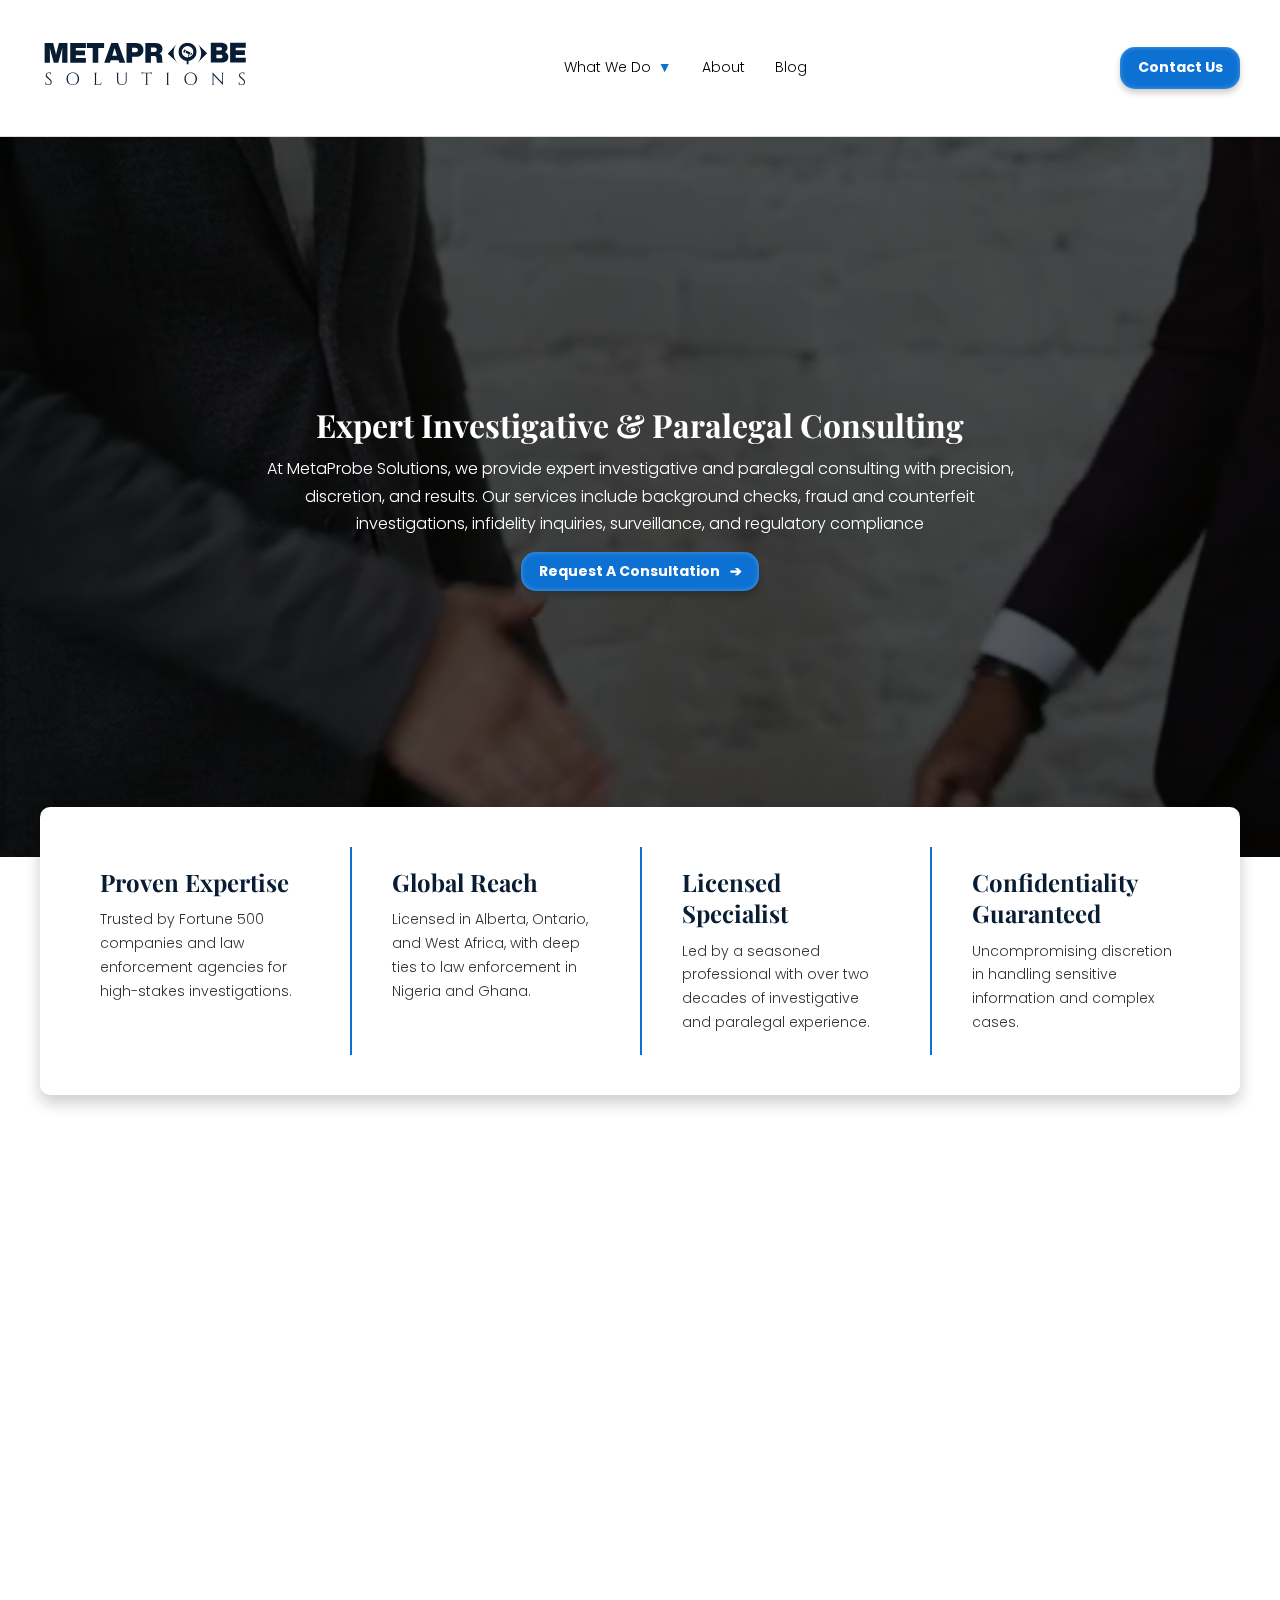
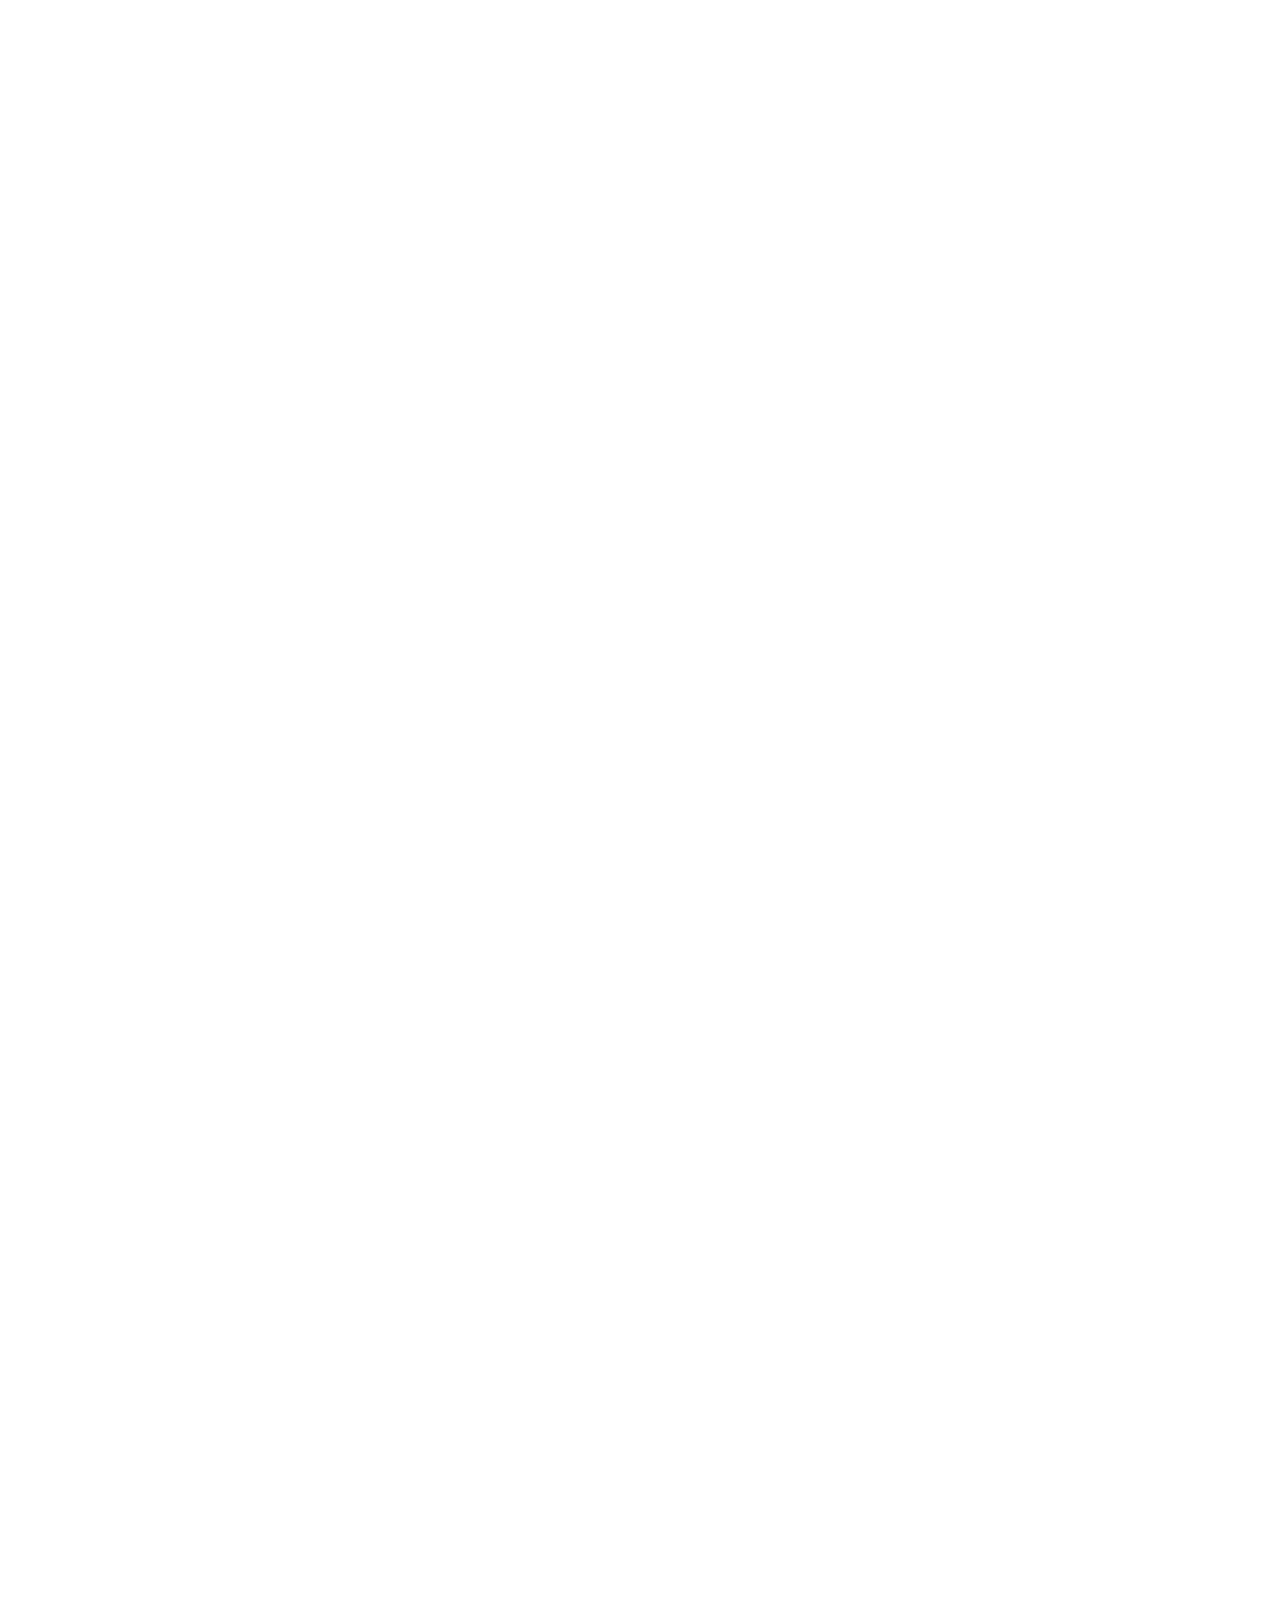
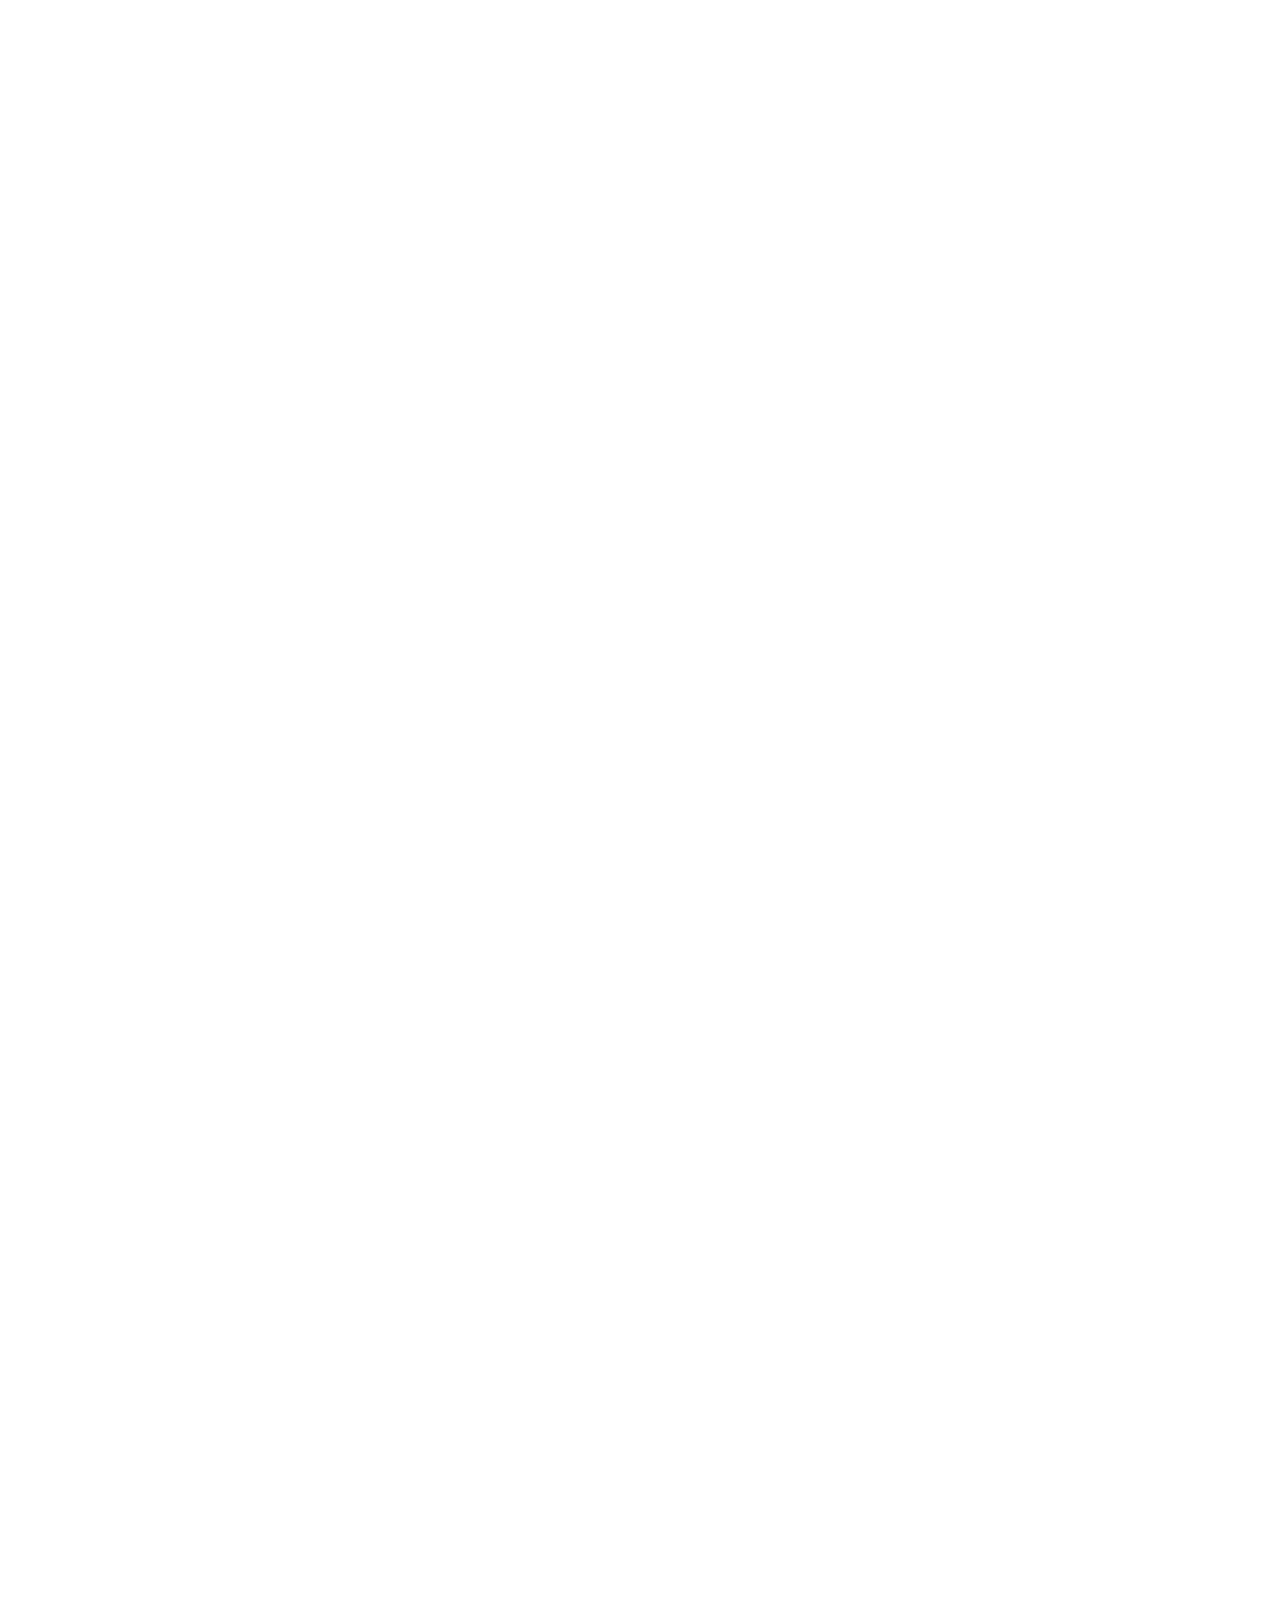
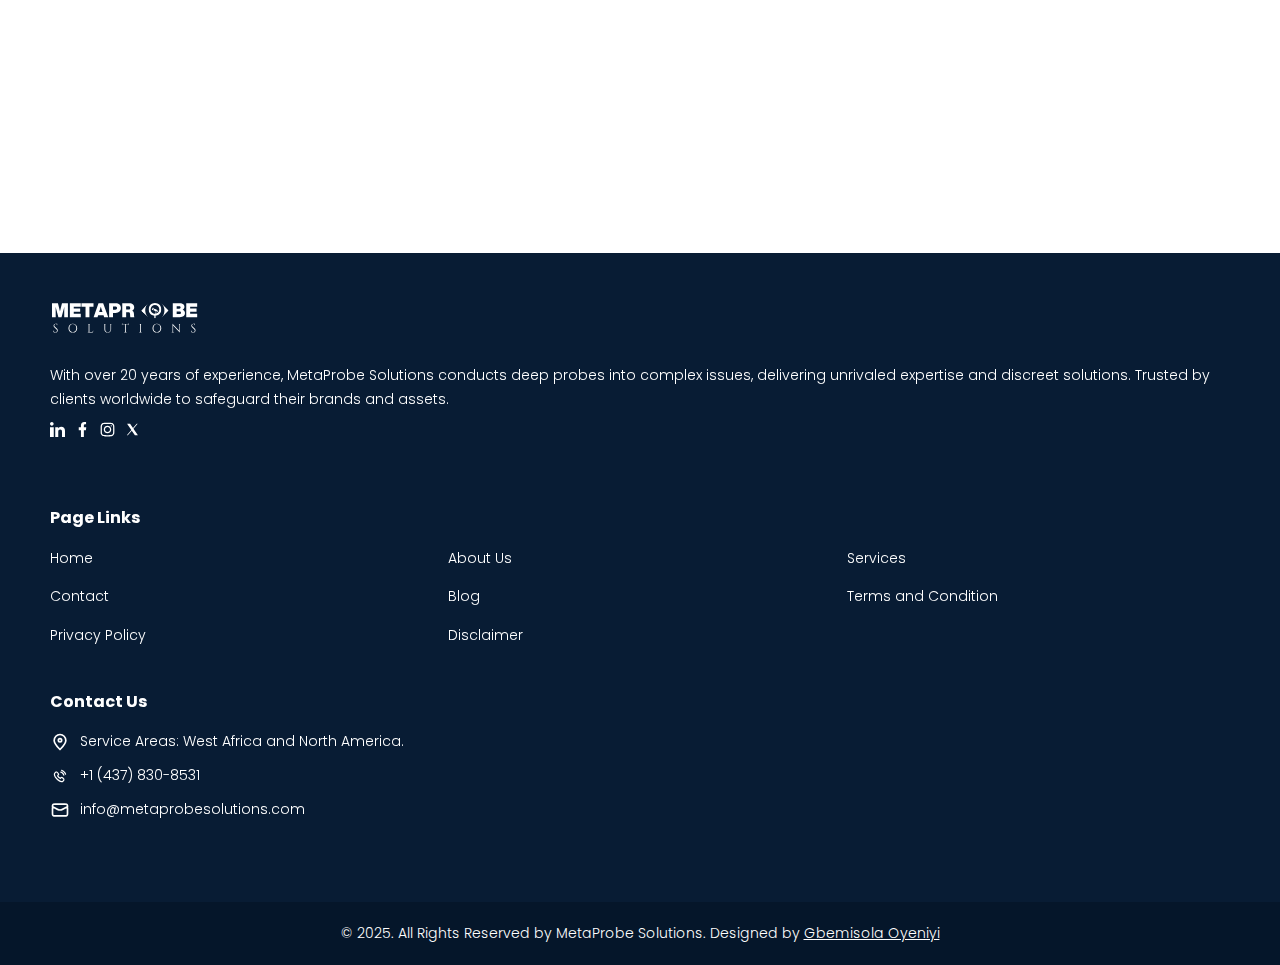
<file: index.html>
<!DOCTYPE html>
<html lang="en">
<head>
    <meta charset="UTF-8">
    <meta name="viewport" content="width=device-width, initial-scale=1.0">
    <meta name="title" content="MetaProbe Solutions – Expert Investigative & Paralegal Consulting">
<meta name="description" content="MetaProbe Solutions, led by Adelaja King, provides expert investigative and paralegal consulting with global reach. Trusted by Fortune 500 companies and law enforcement agencies, we deliver precise, confidential, and results-driven solutions. Licensed in Alberta, Ontario, and West Africa.">
<meta name="keywords" content="investigative consulting, paralegal services, corporate investigations, fraud detection, West Africa investigations, Alberta legal consulting, private investigator, forensic research, due diligence, private investigator in nigeria, private investigator west africa">
<meta name="author" content="Gbemisola Oyeniyi">
<meta name="robots" content="index, follow">
<meta property="og:title" content="MetaProbe Solutions – Expert Investigative & Paralegal Consulting">
<meta property="og:description" content="Led by Adelaja King, MetaProbe Solutions provides confidential and results-driven investigative and paralegal consulting services globally. Trusted by Fortune 500 companies and law enforcement agencies.">
<meta property="og:type" content="website">
<meta property="og:url" content="https://metaprobesolutions.com">
<meta property="og:image" content="https://metaprobesolutions.com/images/preview.jpg">
<link rel="icon" href="favicon/favicon.ico" type="image/x-icon">
<link rel="icon" href="favicon/favicon-32x32.png" type="image/png" sizes="32x32">
<link rel="icon" href="favicon/favicon-16x16.png" type="image/png" sizes="16x16">

<link rel="apple-touch-icon" href="favicon up/apple-touch-icon.png" sizes="180x180"> 
<link rel="icon" href="favicon/android-chrome-192x192.png" sizes="192x192" type="image/png">
<link rel="icon" href="favicon/android-chrome-512x512.png" sizes="512x512" type="image/png">

<meta name="msapplication-TileColor" content="#ffffff">
<meta name="msapplication-TileImage" content="favicon/mstile-150x150.png">

<link rel="mask-icon" href="favicon/safari-pinned-tab.svg" color="#5bbad5">
<meta name="theme-color" content="#ffffff">
    <title>MetaProbe Solutions - Private Investigation and Paralegal Consulting</title>
    <link rel="stylesheet" href="styles.css">
<link href="https://fonts.googleapis.com/css2?family=Poppins:wght@300;400;600&family=Playfair+Display:wght@400;700&display=swap" rel="stylesheet">
</head>
<body>
 <header class="header">
    <div class="desktop-header">
        <a href="index.html"><img src="image/logo.svg" alt="MetaProbe Solutions Logo" class="logo"></a>
        <nav class="nav" role="main navigation">
            <ul class="nav-list">
                <li class="dropdown">
<a href="services.html" aria-haspopup="true" aria-expanded="false">What We Do <span class="dropdown-icon">&#x25BC;</span></a>

                    <ul class="dropdown-menu">
                    <li><a href="services.html#check"><img src="icon/search.svg" alt="Background Check Icon">Background Check</a></li>
                        <li><a href="services.html#business-protection">  <img src="icon/protect.svg" alt="Safeguard Icon">Counterfeiting & Fraud Investigation</a></li>
                        <li><a href="services.html#workplace"><img src="icon/employee.svg" alt="Employee Icon">Employee Misconduct Investigations</a></li>
                        <li><a href="services.html#compliance"><img src="icon/compliance.svg" alt="Compliance Icon">Regulatory Compliance and Enforcement Support</a></li>
                        <li><a href="services.html#surveillance"><img src="icon/scope.svg" alt="Telescope Icon">Surveillance and Threat Management</a></li>
                        <li><a href="services.html#matrimonial"><img src="icon/couple.svg" alt="Couple Icon">Matrimonial and Personal Investigations</a></li>
                        <li><a href="services.html#training"><img src="icon/train.svg" alt="Training Icon">Training and Security Services</a></li>
                    <li><a href="services.html#evidence"><img src="icon/support.svg" alt="
                    Handshake Icon">Legal and Evidential Support</a></li>     <li><a href="services.html#osint"><img src="icon/intelligence.svg" alt="
                    Intelligence Icon">Open Source Intelligence (OSINT) Case Management Support</a></li>
                    </ul>
                </li>
                <li><a href="about.html">About</a></li>
                <li><a href="blog.html">Blog</a></li>
            </ul>
        </nav>
        <a href="contact.html" class="btn btn-primary">Contact Us</a>
    </div>

    <div class="mobile-header">
        <div class="logo-and-hamburger">
<button class="hamburger" aria-label="Toggle Navigation" aria-controls="mobileMenu" aria-expanded="false">&#9776;</button>

            <a href="index.html"><img src="image/logo.svg" alt="MetaProbe Solutions Logo" class="logo"></a>
        </div>
        <a href="contact.html" class="btn btn-primary">Contact Us</a>
    </div>

    <div class="mobile-menu" id="mobileMenu">
        <div class="mobile-menu-header">
            <a href="index.html"><img src="image/logo.svg" alt="MetaProbe Solutions Logo" class="menu-logo"></a>
<button class="close-menu" aria-label="Close Navigation" aria-controls="mobileMenu">&#215;</button>

        </div>
        <nav class="mobile-nav" role="mobile navigation">
            <ul class="mobile-nav-list">
                <li class="mobile-dropdown">
<a href="services.html" aria-haspopup="true" aria-expanded="false">What We Do <span class="dropdown-icon">&#x25BC;</span></a>

                    <ul class="mobile-dropdown-menu">
                    <li><a href="services.html#check"><img src="icon/search.svg" alt="Background Check Icon">Background Check</a></li>
                        <li><a href="services.html#business-protection">  <img src="icon/protect.svg" alt="Safeguard Icon">Counterfeiting & Fraud Investigation</a></li>
                        <li><a href="services.html#workplace"><img src="icon/employee.svg" alt="Employee Icon">Employee Misconduct Investigations</a></li>
                        <li><a href="services.html#compliance"><img src="icon/compliance.svg" alt="Compliance Icon">Regulatory Compliance and Enforcement Support</a></li>
                        <li><a href="services.html#surveillance"><img src="icon/scope.svg" alt="Telescope Icon">Surveillance and Threat Management</a></li>
                        <li><a href="services.html#matrimonial"><img src="icon/couple.svg" alt="Couple Icon">Matrimonial and Personal Investigations</a></li>
                        <li><a href="services.html#training"><img src="icon/train.svg" alt="Training Icon">Training and Security Services</a></li>
                    <li><a href="services.html#evidence"><img src="icon/support.svg" alt="
                    Handshake Icon">Legal and Evidential Support</a></li>     <li><a href="services.html#osint"><img src="icon/intelligence.svg" alt="
                    Intelligence Icon">Open Source Intelligence (OSINT) Case Management Support</a></li>   
                    </ul>
                </li>
                <li><a href="about.html">About</a></li>
                <li><a href="blog.html">Blog</a></li>
                  <li><a href="disclaimer.html">Disclaimer</a></li>   
                 <li><a href="terms-and-condition.html">Terms and Condition</a></li> <li><a href="privacy-policy.html">Privacy Policy</a></li>    
        <li>
        <a href="contact.html" class="btn btn-primary" style="color:white">Contact Us</a> </li></ul>
    </nav>
</header>
  <main role="main">
  <section class="hero">
    <video autoplay loop muted playsinline poster="image/thumbnail.jpg">
      <source src="video/horizontal-video.mp4" type="video/mp4">
      Your browser does not support the video tag.
    </video>
    <div class="hero-content">
      <h1>Expert Investigative & Paralegal Consulting</h1>
      <p>At MetaProbe Solutions, we provide expert investigative and paralegal consulting with precision, discretion, and results. Our services include background checks, fraud and counterfeit investigations, infidelity inquiries, surveillance, and regulatory compliance</p>
      <a href="contact.html">
      <button class="btn btn-primary">
        Request A Consultation <span class="arrow">&#10132;</span>
      </button>
      </a>
    </div>
  </section>
  <section class="brand-highlights">
    <div class="highlights-container">
 <div class="highlight">
    <h3>Proven Expertise</h3>
    <p>Trusted by Fortune 500 companies and law enforcement agencies for high-stakes investigations.</p>
</div>
<div class="highlight">
    <h3>Global Reach</h3>
    <p>Licensed in Alberta, Ontario, and West Africa, with deep ties to law enforcement in Nigeria and Ghana.</p>
</div>
<div class="highlight">
    <h3>Licensed Specialist</h3>
    <p>Led by a seasoned professional with over two decades of investigative and paralegal experience.</p>
</div>
<div class="highlight">
    <h3>Confidentiality Guaranteed</h3>
    <p>Uncompromising discretion in handling sensitive information and complex cases.</p>
</div>
    </div>
</section>
<section class="what-we-do fade-in">
    <div class="container">
        <h2 class="section-heading">What We Do</h2>
        <div class="what-we-do__row">
            <div class="what-we-do__col">
                <h3>Real Solutions for Your Most Pressing Challenges</h3>
            </div>
            <div class="what-we-do__col">
                <p>Whether you're facing intellectual property threats, internal investigations, or need expert paralegal support, our tailored services are designed to meet your unique needs.</p>
            </div>
        </div>

        <div class="what-we-do__services">
            <div class="what-we-do__service-box">
                <img src="icon/search.svg" alt="Background Check Icon">
                <h4>Background Checks</h4>
                <p>Mitigate risks with our robust pre-employment screening and business partner vetting services. Our thorough background checks provide detailed insights into individuals’ histories, ensuring informed hiring and partnership decisions.</p>
            </div>
            <div class="what-we-do__service-box">
                <img src="icon/office.svg" alt="Office Building Icon">
                <h4>Counterfeiting and Fraud Investigations</h4>
                <p>Protect your business from financial losses and reputational damage with our specialized investigative services. We identify and mitigate risks related to counterfeiting, fraud, and theft, ensuring your operations remain secure.</p>
            </div>
            <div class="what-we-do__service-box">
                <img src="icon/employee.svg" alt="Employee Icon">
                <h4>Employee Misconduct Investigations</h4>
                <p>Address workplace misconduct with our thorough and discreet investigative services. We uncover evidence of employee theft, fraud, or policy violations, helping you maintain a safe and ethical work environment.</p>
            </div>
        </div>
         <div class="what-we-do__services">
            <div class="what-we-do__service-box">
                <img src="icon/compliance.svg" alt="Compliance Icon">
                <h4>Regulatory Compliance and Enforcement Support</h4>
                <p>Navigate complex regulatory challenges with our compliance and enforcement assistance. We identify and rectify regulatory breaches, ensuring your business adheres to industry standards.</p>
            </div>
            <div class="what-we-do__service-box">
                <img src="icon/scope.svg" alt="Telescope Icon">
                <h4>Surveillance and Threat Management</h4>
                <p>Safeguard your home, business, or personal data with our advanced surveillance services. We conduct vulnerability assessments and implement threat management strategies to address security risks.</p>
            </div>
            <div class="what-we-do__service-box">
                <img src="icon/couple.svg" alt="Couple Icon">
                <h4>Matrimonial and Personal Investigations</h4>
                <p>Handle sensitive personal matters with our discreet and professional investigative services. We specialize in matrimonial infidelity cases and provide evidence for legal proceedings. Our team ensures confidentiality and delivers results with integrity.</p>
            </div>
        </div>       
    </div>
</section>
<section class="how-we-work fade-in">
  <div class="how-we-work__container">
    <!-- First Column: Image -->
    <div class="how-we-work__col">
      <img src="image/telescope.jpg" alt="Telescope" class="how-we-work__image">
    </div>
    <!-- Second Column: Text Content -->
    <div class="how-we-work__col">
      <h2 class="how-we-work__heading">How We Work</h2>
      <h3 class="how-we-work__subheading">A Simple Process for Complex Problems.</h3>
      <ol class="how-we-work__list">
        <li>
          <strong>Consultation</strong> - We’ll start with a confidential discussion to understand your needs and challenges.
        </li>
        <li>
          <strong>Investigation</strong> - Our licensed experts get to work, using advanced tools and decades of experience.
        </li>
        <li>
          <strong>Results</strong> - Receive actionable insights or resolutions tailored to your goals.
        </li>
      </ol>
      <a href="contact.html" class="btn btn-primary">Book Your Consultation Now <span class="arrow">&#10132;</span></a>
    </div>
  </div>
</section>
<section class="who-we-are fade-in">
  <div class="who-we-are__container">
    <div class="who-we-are__col who-we-are__text">
      <h2 class="who-we-are__heading">Meet Our Founder</h2>
      <h3 class="who-we-are__subheading">Adelaja King - A Specialist in Private Investigations & Paralegal Consulting</h3>
      <div class="who-we-are__paragraph">
        <p>With over two decades of experience in private investigations, paralegal consulting, and corporate security, Adelaja King has been trusted by Fortune 500 companies, law firms, and private clients to deliver intelligence that protects assets, resolves disputes, and uncovers critical truths.</p> <p>His investigative expertise spans fraud detection, corporate misconduct, and intellectual property protection. With a strategic approach refined over years of handling complex cases, he ensures that every investigation is conducted with precision, professionalism, and absolute confidentiality.</p><p><a href="https://www.linkedin.com/in/ladjaking?utm_source=share&utm_campaign=share_via&utm_content=profile&utm_medium=android_app" target="_blank">Connect with Adelaja King on LinkedIn.</a></p>
</div>
    </div>
    <div class="who-we-are__col who-we-are__image">
      <img src="image/king.jpg" alt="Portrait of Adelaja King, Founder of MetaProbe Solutions" class="who-we-are__img">
    </div>
  </div>
</section>
<div class="spacer"></div>
<section class="stats-section fade-in">
    <div class="stats-box">
        <div class="stats-row">
            <div class="stat-container">
                <div class="stat" data-value="20" data-start="1">10+</div>
                <p>Years delivering trusted investigative expertise across complex legal and corporate matters.</p>
            </div>

            <!-- Stat 2 -->
            <div class="stat-container">
                <div class="stat" data-value="100" data-start="50">50+</div>
                <p>Clients served globally, from individuals to multinational corporations.</p>
            </div>
        </div>

        <div class="stats-row">
            <!-- Stat 3 -->
            <div class="stat-container">
                <div class="stat" data-value="500" data-start="400">400+</div>
                <p>Background checks conducted to help clients make secure and informed decisions.</p>
            </div>

            <!-- Stat 4 -->
            <div class="stat-container">
                <div class="stat" data-value="250" data-start="100">100+</div>
                <p>Trademark infringement cases resolved to protect clients’ intellectual property and brand value.</p>
            </div>
        </div>
    </div>
</section>
<div class="spacer"></div>
<section class="contact-section fade-in">
  <div class="contact-container">
    <div class="contact-row">
      <!-- Contact Content -->
      <div class="contact-content">
        <h2>Contact Us</h2>
        <p>We’re here to assist you with all your investigative needs. Get in touch today, and we’ll get back to you as soon as possible.</p>
        
        <div class="contact-info-box">
          <div class="contact-item">
            <img src="icon/bl-phone.svg" alt="Phone"> 
            <a href="tel:+14378308531" class="contact-link">+1 (437) 830-8531</a>
          </div>
          <div class="contact-item">
            <img src="icon/bl-email.svg" alt="Email"> 
            <a href="mailto:info@metaprobesolutions.com" class="contact-link">info@metaprobesolutions.com</a>
          </div>
          <div class="contact-item">
            <img src="icon/bl-location.svg" alt="Location">
            <span>Service Areas: West Africa and North America.</span>
          </div>
          <div class="contact-item">
            <span>Business Hours: 8 AM - 5 PM</span>
          </div>
        </div>
        
        <div class="social-media-box">
<a href="https://www.linkedin.com/company/metaprobe-solutions/" target="_blank" class="social-media-icon"><img src="icon/bl-linkedin.svg" alt="LinkedIn"></a>
<a href="https://www.facebook.com/metaprobesolutions" target="_blank" class="social-media-icon"><img src="icon/bl-facebook.svg" alt="Facebook"></a>
<a href="https://www.instagram.com/metaprobesolutions" target="_blank" class="social-media-icon"><img src="icon/bl-instagram.svg" alt="Instagram"></a>
<a href="https://x.com/MetaprobeS" target="_blank" class="social-media-icon"><img src="icon/bl-twitter.svg" alt="Twitter"></a>       
        </div>
      </div>
      
      <div class="contact-form">
        <form id="contactForm" novalidate>
          <div class="form-group">
            <label for="name">Name:</label>
<input type="text" id="name" name="name" placeholder="Your Full Name" aria-describedby="nameError" required>
<span class="error-message" id="nameError" role="alert"></span>
          </div>

          <div class="form-group">
            <label for="email">Email:</label>
            <input type="email" id="email" name="email" placeholder="Your Email Address" required>
            <span class="error-message" id="emailError"></span>
          </div>

          <div class="form-group">
            <label for="message">Message:</label>
            <textarea id="message" name="message" placeholder="Your Message" required></textarea>
            <span class="error-message" id="messageError"></span>
          </div>

          <button class="submit-button" type="submit">
            Contact Us <span>&#10132;</span>
          </button>

          <div id="formResponse"></div>
        </form>
      </div>
    </div>
  </div>
</section>
<section class="faq-section fade-in">
    <div class="container">
        <div class="faq-row">

            <div class="faq-questions">
                <div class="faq-item active">
                    <div class="faq-question">
                        <span>What industries do you work with?</span>
                        <span class="faq-icon">&#x25BC;</span>
                    </div>
                    <div class="faq-answer">
                        <p>We serve a wide range of industries, including retail, legal, manufacturing, and more. Our services are also available to individuals seeking private investigation support.</p>
                    </div>
                </div>

                <!-- Question 2 -->
                <div class="faq-item">
                    <div class="faq-question">
                        <span>How long does an investigation take?</span>
                        <span class="faq-icon">&#x25BC;</span>
                    </div>
                    <div class="faq-answer">
                        <p>Each case is unique, and timelines vary depending on complexity. During your initial consultation, we’ll provide an estimated timeframe tailored to your needs.</p>
                    </div>
                </div>

                <!-- Question 3 -->
                <div class="faq-item">
                    <div class="faq-question">
                        <span>Can you conduct investigations internationally?</span>
                        <span class="faq-icon">&#x25BC;</span>
                    </div>
                    <div class="faq-answer">
                        <p>Yes, we specialize in cross-border investigations, with particular expertise in Canada and West Africa.</p>
                    </div>
                </div>

                <!-- Question 4 -->
                <div class="faq-item">
                    <div class="faq-question">
                        <span>How do you maintain confidentiality?</span>
                        <span class="faq-icon">&#x25BC;</span>
                    </div>
                    <div class="faq-answer">
                        <p>We follow strict data protection protocols and operate with discretion to ensure your information remains private.</p>
                    </div>
                </div>

                <!-- Question 5 -->
                <div class="faq-item">
                    <div class="faq-question">
                        <span>Do you assist with intellectual property cases?</span>
                        <span class="faq-icon">&#x25BC;</span>
                    </div>
                    <div class="faq-answer">
                        <p>Yes, we offer services such as trademark infringement investigations, anti-counterfeiting measures, and grey market analysis.</p>
                    </div>
                </div>

                <!-- Question 6 -->
                <div class="faq-item">
                    <div class="faq-question">
                        <span>Can your investigators testify in court?</span>
                        <span class="faq-icon">&#x25BC;</span>
                    </div>
                    <div class="faq-answer">
                        <p>Absolutely. Our licensed investigators provide well-documented evidence and expert testimony to support your legal case.</p>
                    </div>
                </div>
            </div>
              <div class="faq-intro">
                <h2>Frequently Asked Questions</h2>
                <p>We have answered some of the most common queries about our services and how we can help.</p>
            </div>          
        </div>
    </div>
</section>
<section class="final-section fade-in">
    <div class="final-content">
        <h2>Have more questions? Contact us today for a confidential consultation.</h2>
        <a href="contact.html" class="btn btn-primary">
            Contact Us <span class="arrow">&#10132;</span>
        </a>
    </div>
</section>
</main>
<footer role="contentinfo">
    <div class="container">
<div class="row">
    <div class="col footer-logo">
      <a href="index.html">
        <img src="image/white-logo.svg" alt="MetaProbe Solutions Logo"></a>
        <p>With over 20 years of experience, MetaProbe Solutions conducts deep probes into complex issues, delivering unrivaled expertise and discreet solutions. Trusted by clients worldwide to safeguard their brands and assets.</p>
        <div class="social-icons">
 <a href="https://www.linkedin.com/company/metaprobe-solutions/" target="_blank"><img src="icon/linkedin.svg" alt="LinkedIn"></a>
            <a href="https://www.facebook.com/metaprobesolutions" target="_blank"><img src="icon/facebook.svg" alt="Facebook"></a>
            <a href="https://www.instagram.com/metaprobesolutions" target="_blank"><img src="icon/instagram.svg" alt="Instagram"></a>
            <a href="https://x.com/MetaprobeS" target="_blank"><img src="icon/twitter.svg" alt="Twitter"></a>           
        </div>
    </div>
</div>

<div class="row">
    <div class="col">
        <div class="footer-heading">Page Links</div>
        <div class="page-links">
            <ul>
                <li><a href="index.html">Home</a></li>
                <li><a href="about.html">About Us</a></li>
                <li><a href="services.html">Services</a></li>
                <li><a href="contact.html">Contact</a></li>
                <li><a href="blog.html">Blog</a></li>
                <li><a href="terms-and-condition.html">Terms and Condition</a></li>
                <li><a href="privacy-policy.html">Privacy Policy</a></li>
                <li><a href="disclaimer.html">Disclaimer</a></li>
            </ul>
        </div>
    </div>
</div>


        <div class="row">
            <div class="col">
                <div class="footer-heading">Contact Us</div>
                <div class="contact-info">
                    <p><img src="icon/location.svg" alt="Location"> Service Areas: West Africa and North America.</p>
                <p><img src="icon/phone.svg" alt="Phone"><a href="tel:+14378308531">+1 (437) 830-8531</a></p>

                    <p><img src="icon/email.svg" alt="Email"> <a href="mailto:info@metaprobesolutions.com">info@metaprobesolutions.com</a></p>
                </div>
            </div>
        </div>
    </div>
</footer>

<div class="footer-bottom">
    <p>&#169; 2025. All Rights Reserved by MetaProbe Solutions. Designed by <a href="https://itsgbemi.github.io" target="_blank">Gbemisola Oyeniyi</a></p>
</div>

</body>
<script src="script.js"></script>
</html>
</file>
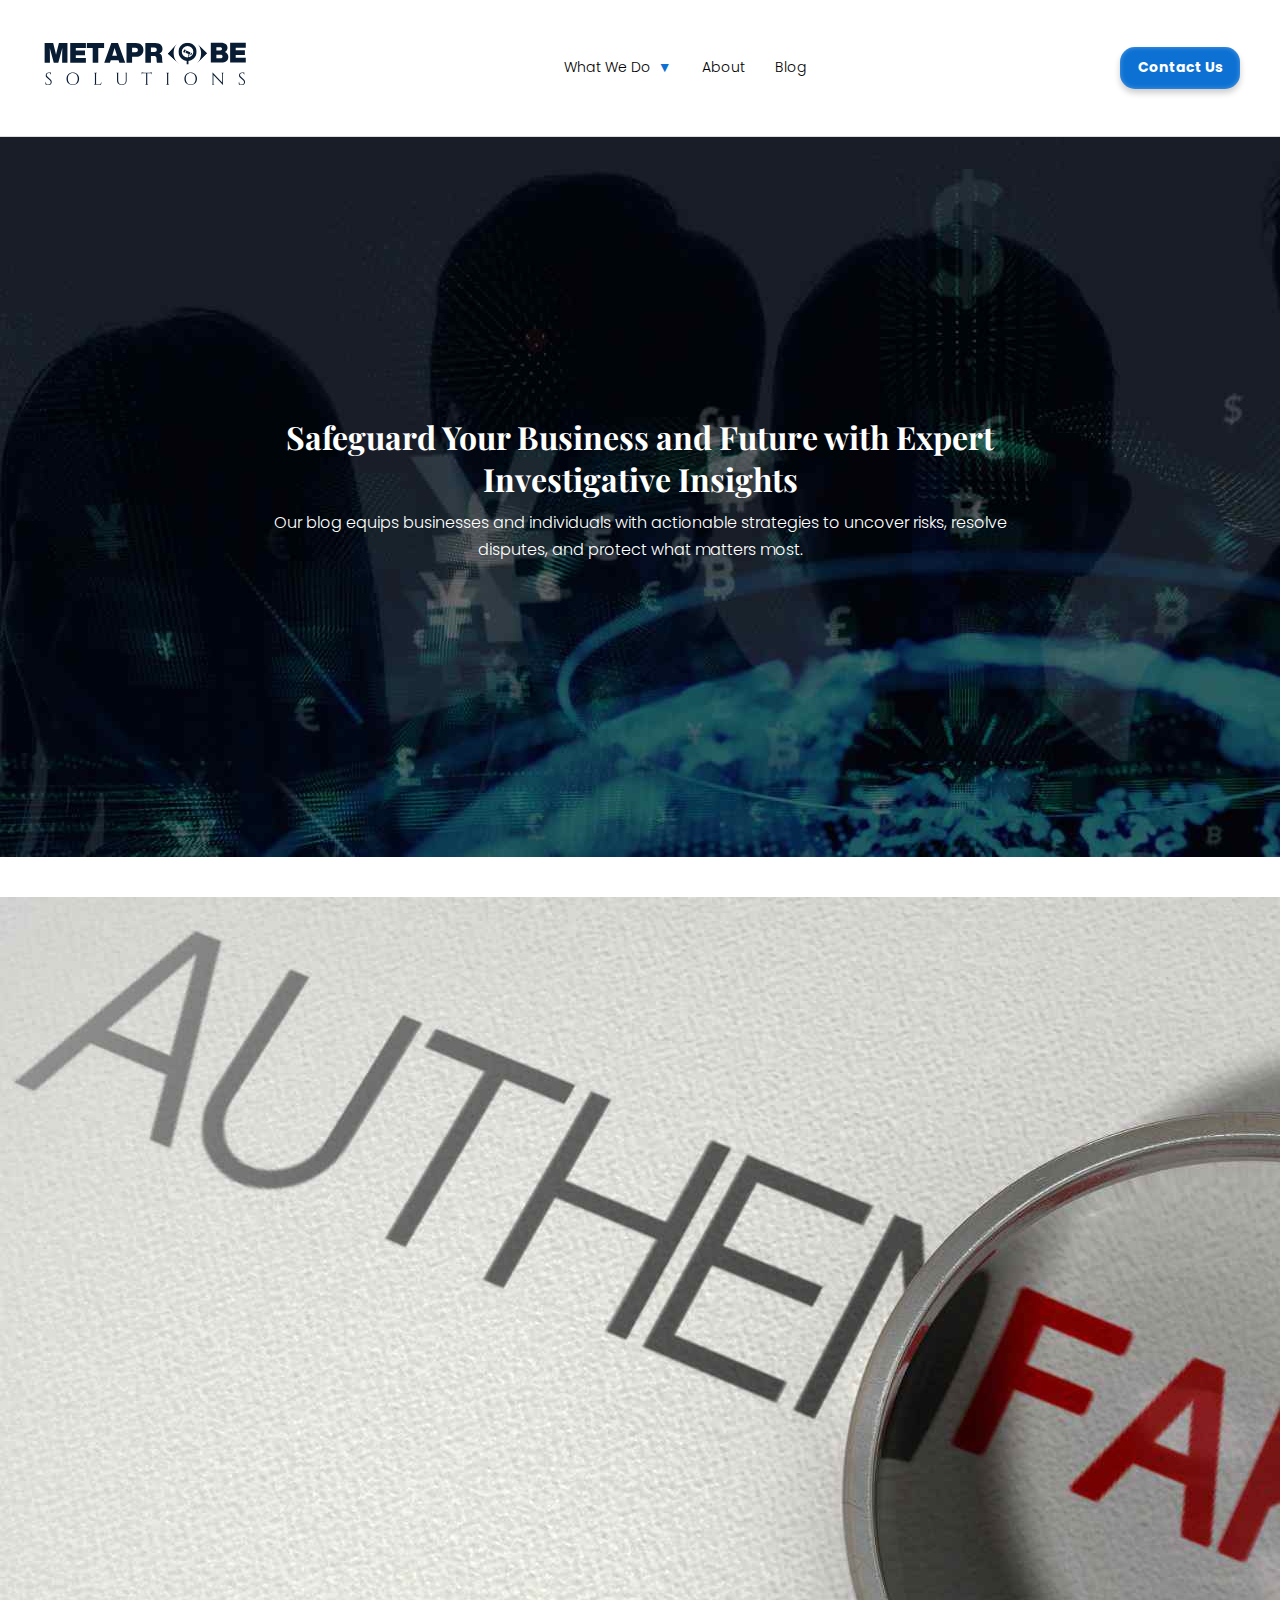
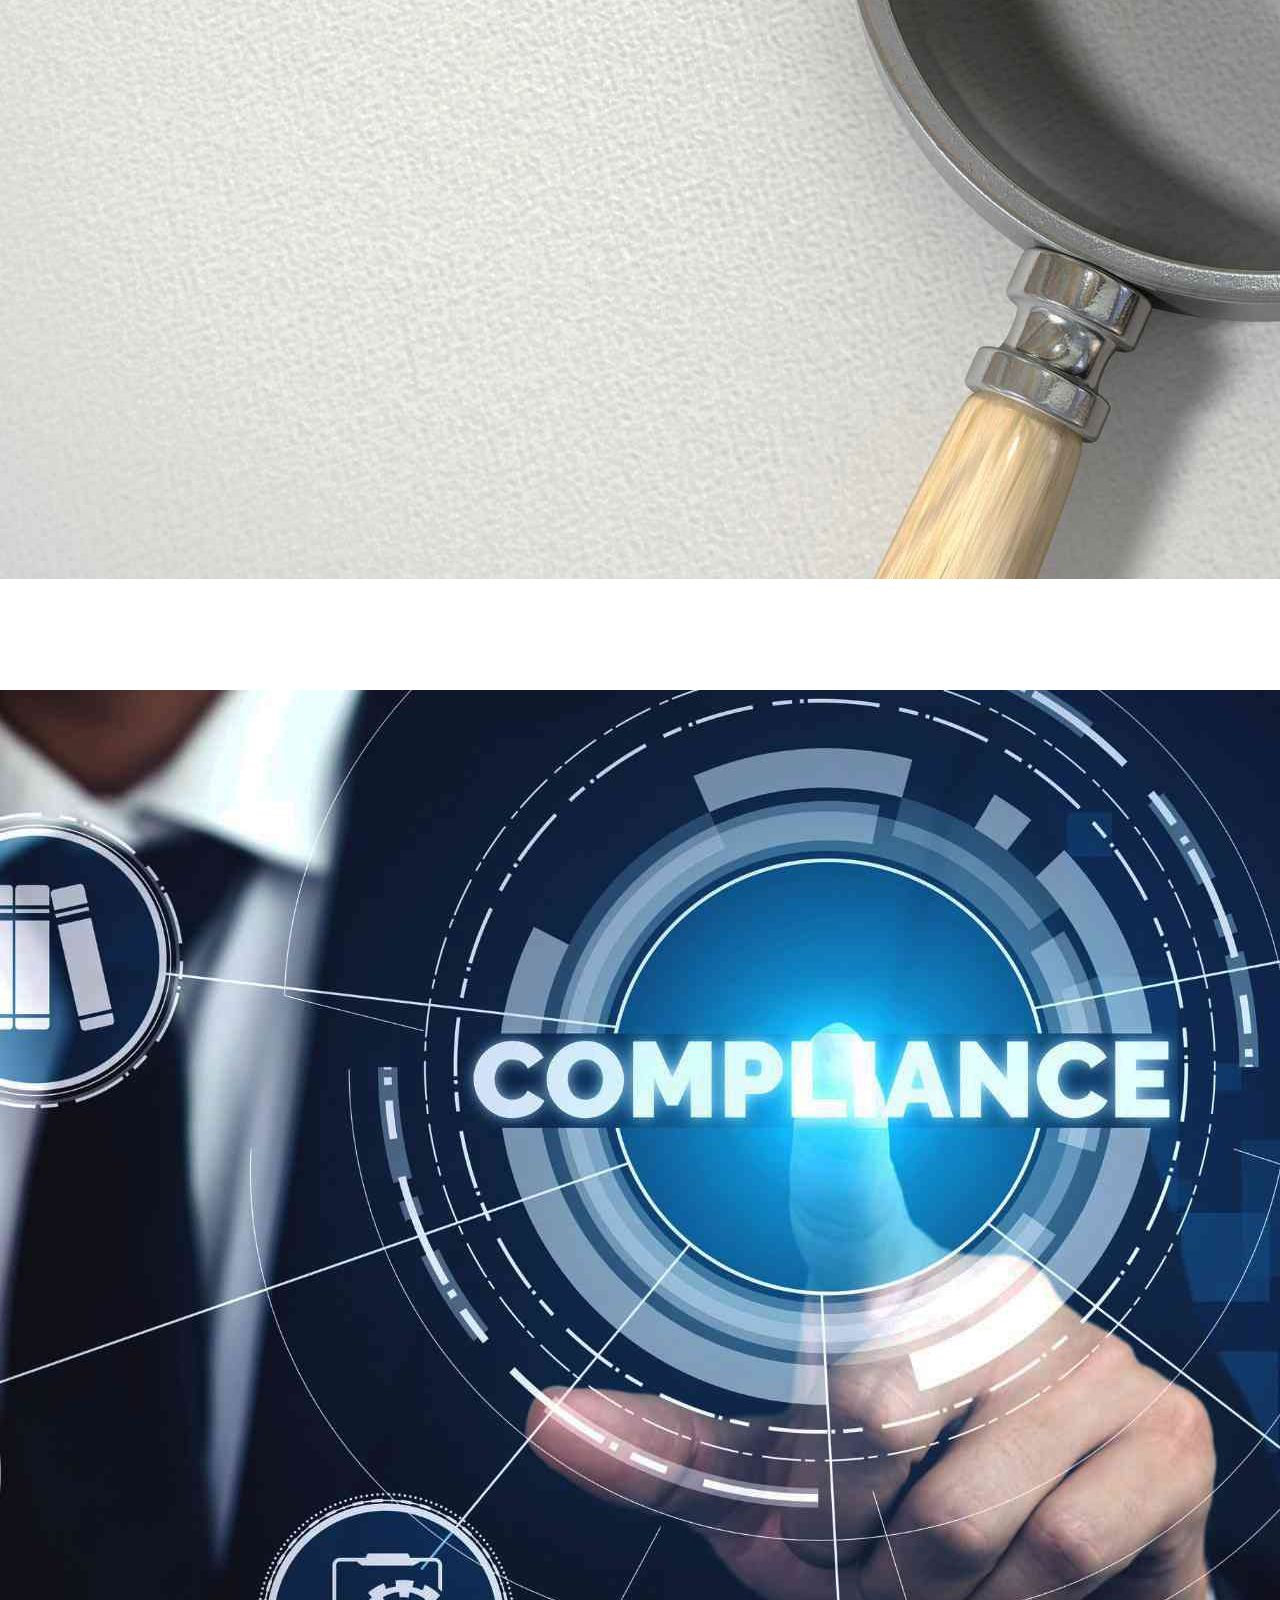
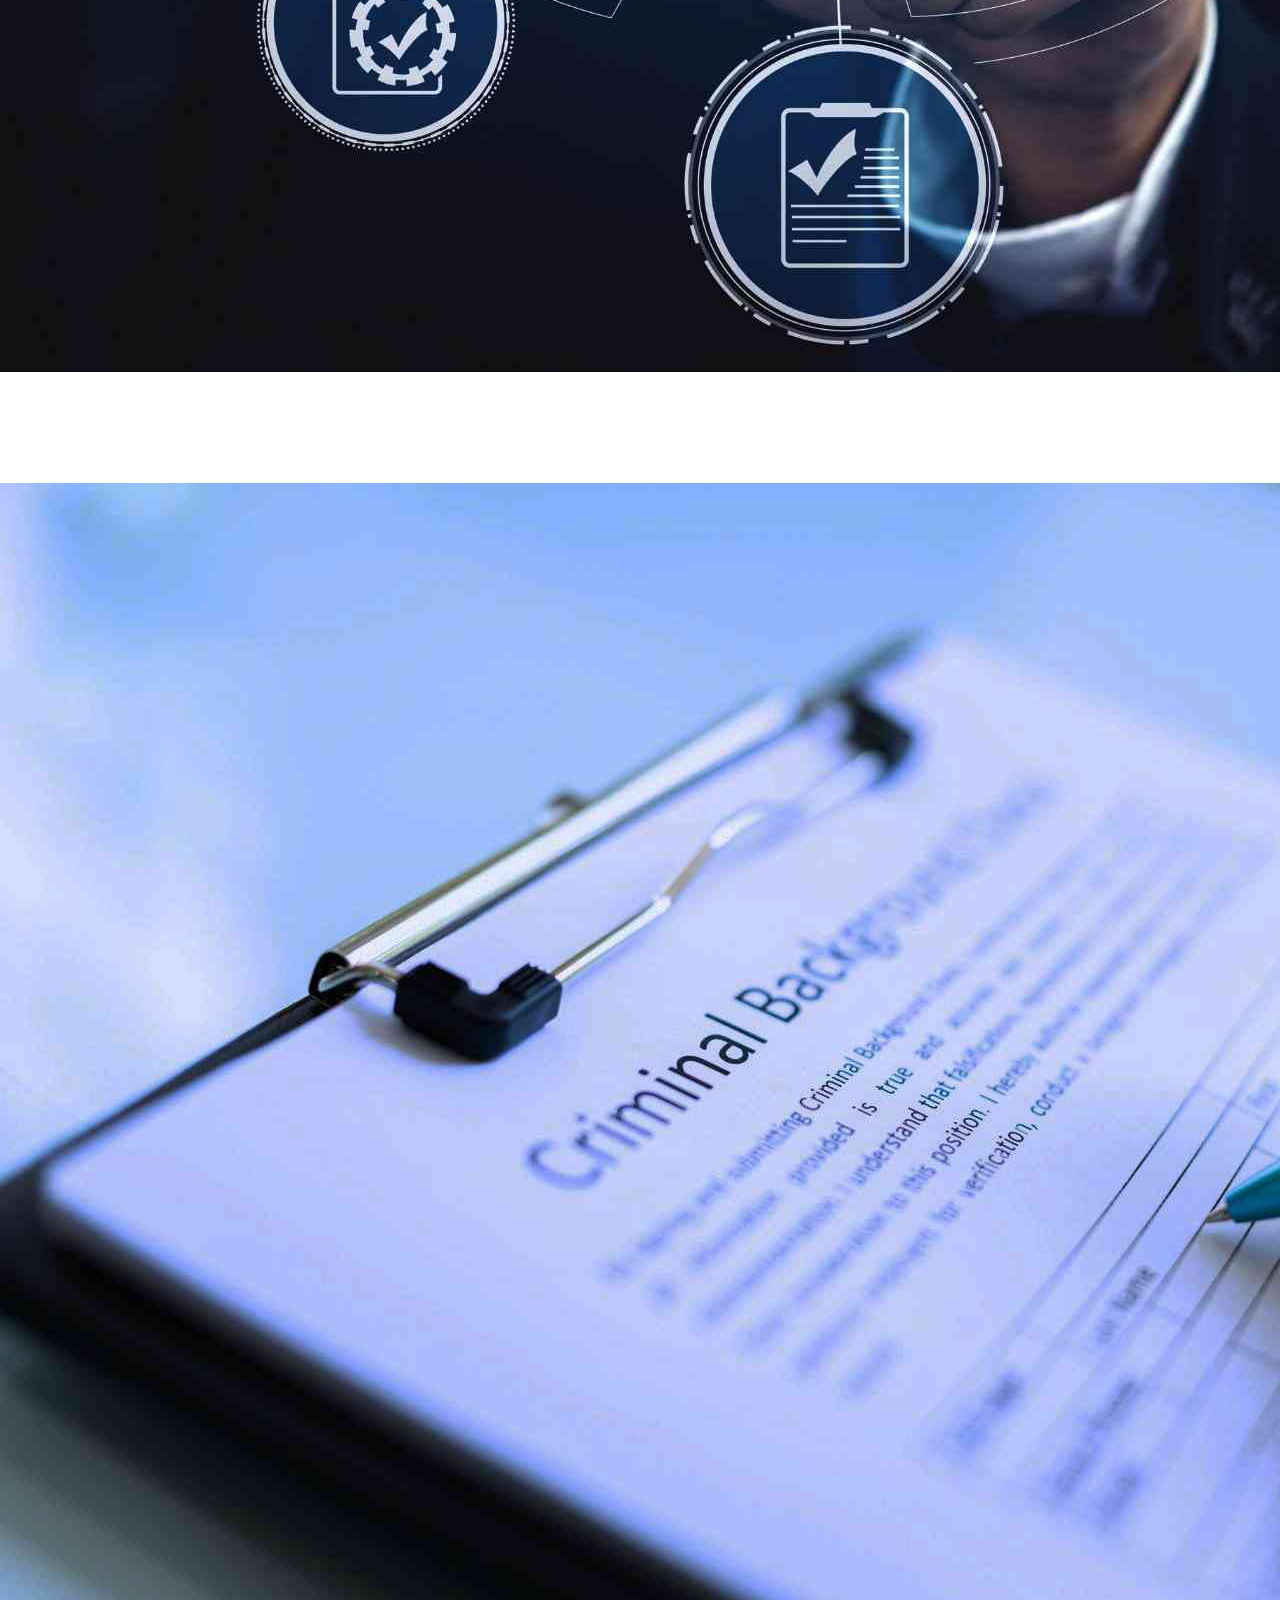
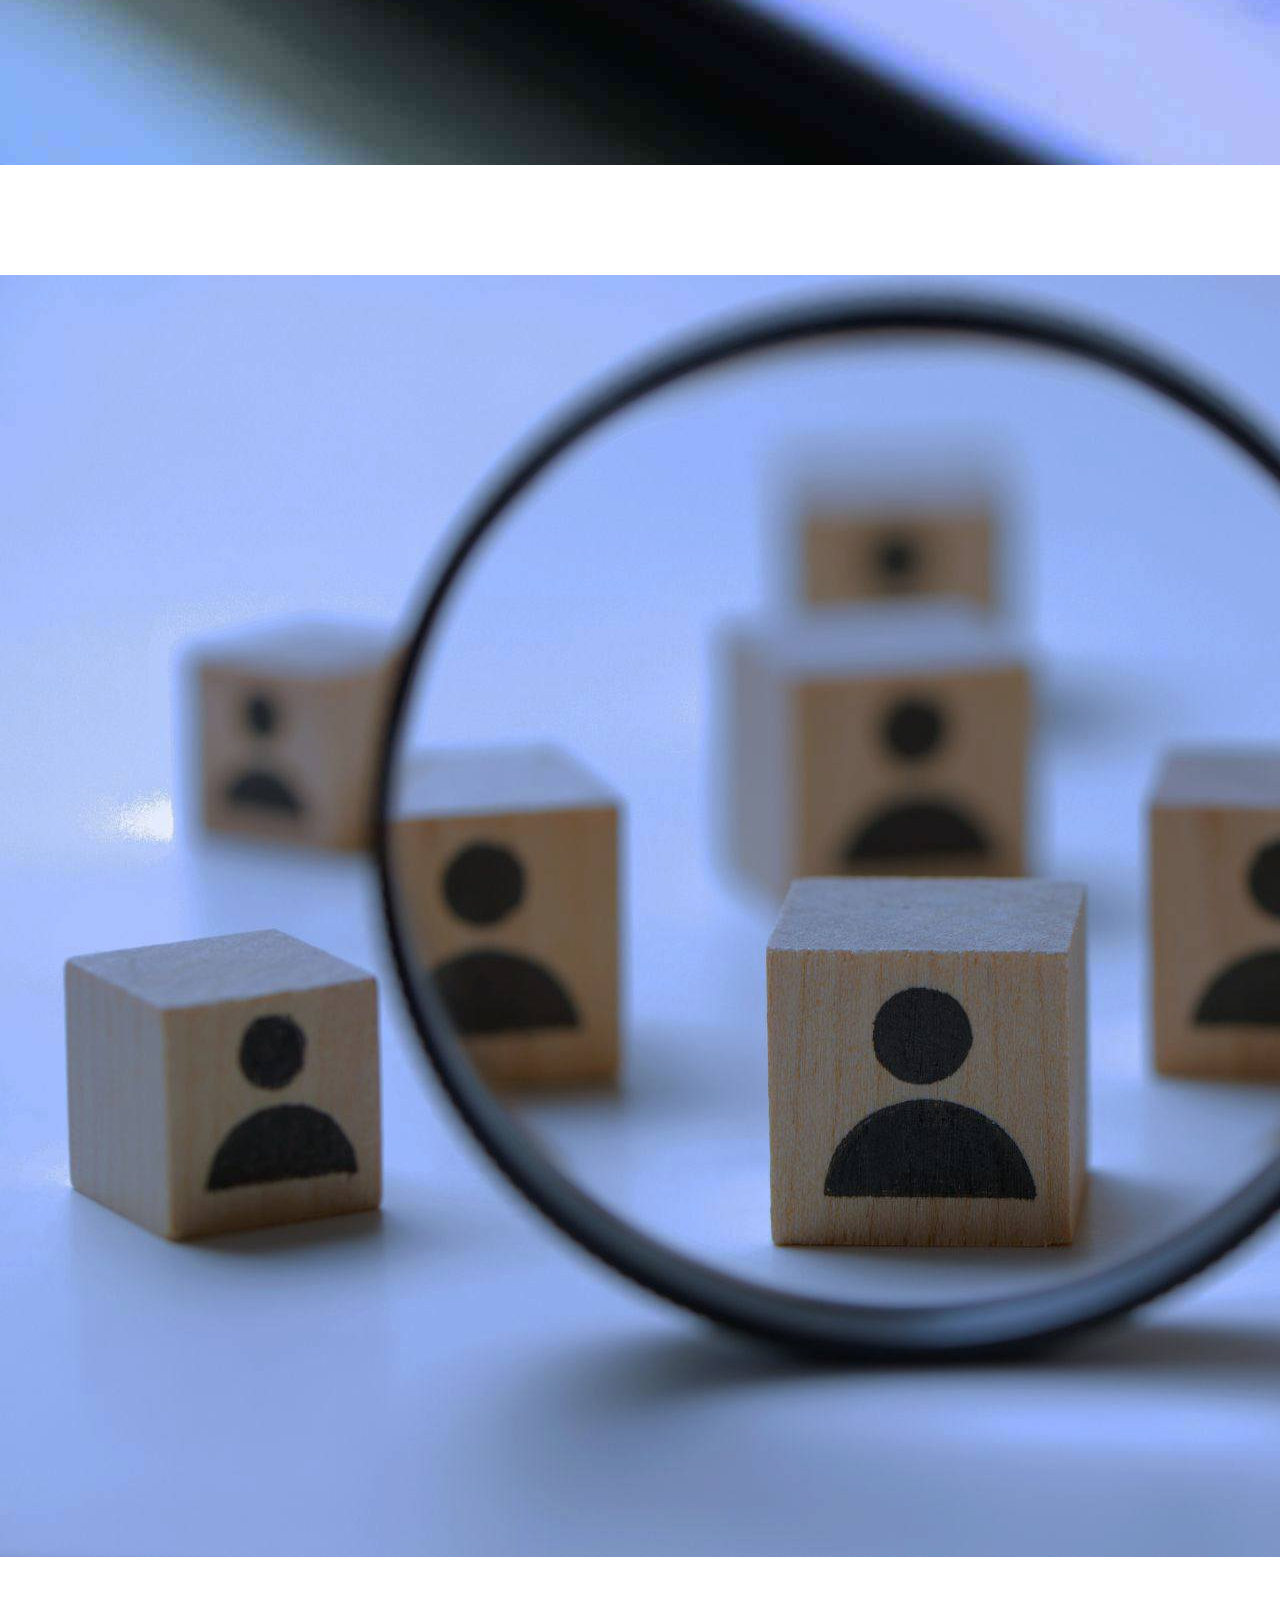
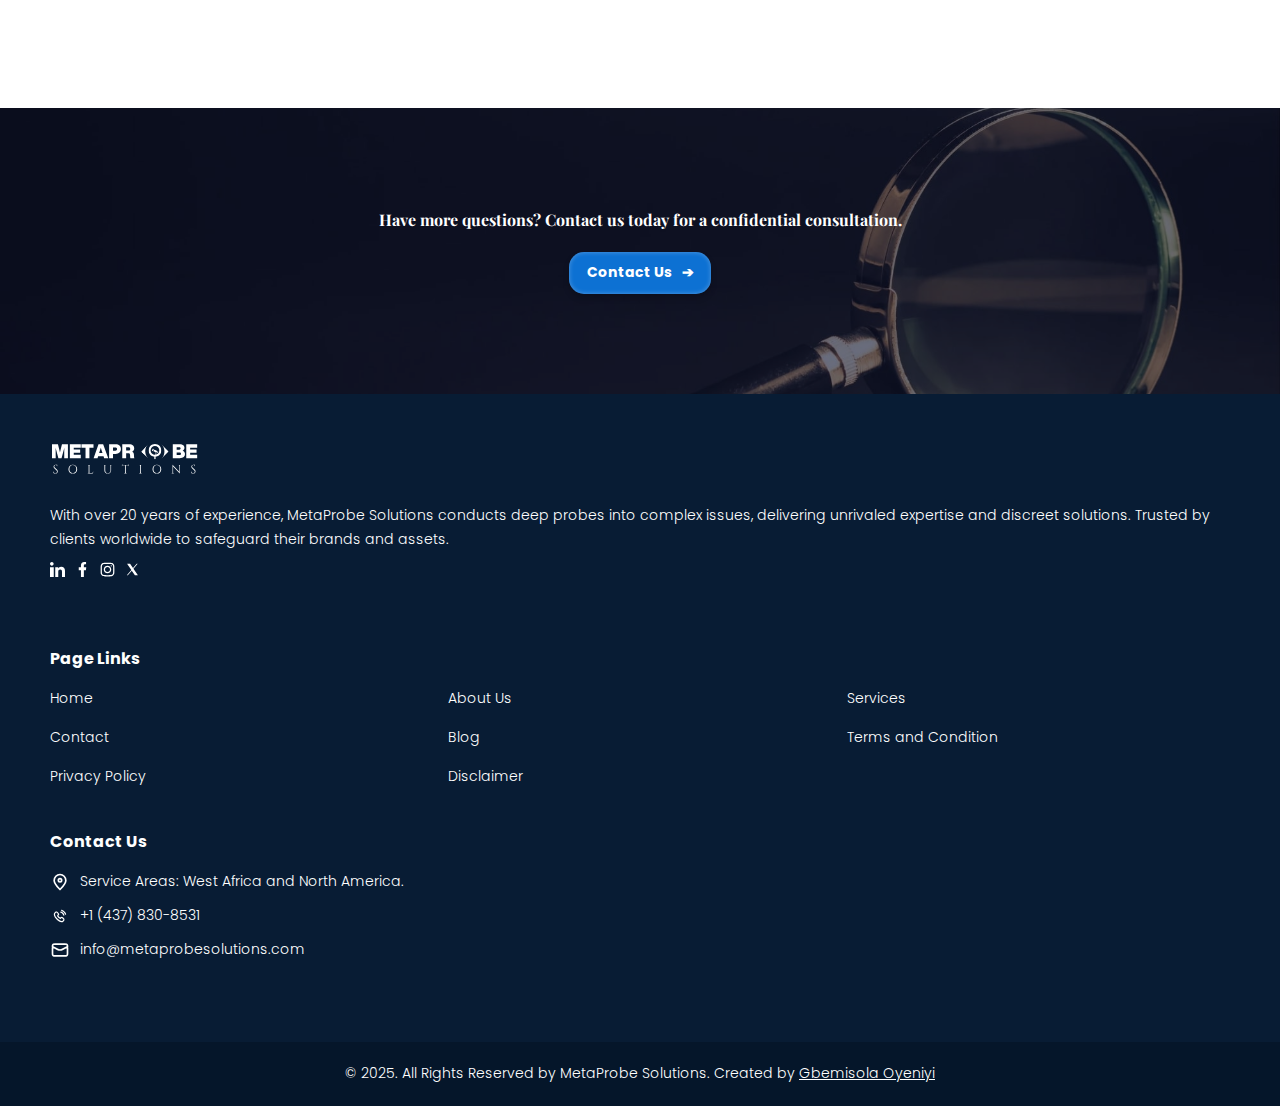
<file: blog/index.html>
<!DOCTYPE html>
<html lang="en">
<head>
<meta charset="UTF-8">
<meta name="viewport" content="width=device-width, initial-scale=1.0">
<meta name="title" content="Insights & Expert Advice – MetaProbe Solutions Blog">
<meta name="description" content="Stay informed with expert insights on investigative consulting, fraud prevention, corporate security, and paralegal strategies. Read the latest from MetaProbe Solutions.">
<meta name="keywords" content="investigative blog, paralegal insights, fraud prevention, corporate security news, private investigator articles">
<meta name="author" content="Gbemisola Oyeniyi">
<meta name="robots" content="index, follow">
<link rel="canonical" href="https://metaprobesolutions.com/blog" />
<meta property="og:title" content="Insights & Expert Advice – MetaProbe Solutions Blog">
<meta property="og:description" content="Explore investigative insights, legal strategies, and corporate security updates from MetaProbe Solutions' expert blog.">
<meta property="og:type" content="website">
<meta property="og:url" content="https://metaprobesolutions.com/blog">
<meta property="og:image" content="https://metaprobesolutions.com/images/preview.jpg">
<meta property="og:site_name" content="MetaProbe Solutions">
<meta name="twitter:card" content="summary_large_image">
<meta name="twitter:title" content="MetaProbe Solutions Blog">
<meta name="twitter:description" content="Expert insights on investigative and paralegal topics">
<meta name="twitter:image" content="https://metaprobesolutions.com/images/preview.jpg">
<link rel="icon" href="/favicon/favicon.ico" type="image/x-icon">
<link rel="icon" href="/favicon/favicon-32x32.png" type="image/png" sizes="32x32">
<link rel="icon" href="/favicon/favicon-16x16.png" type="image/png" sizes="16x16">
<link rel="apple-touch-icon" href="/favicon/apple-touch-icon.png" sizes="180x180">
<link rel="icon" href="/favicon/android-chrome-192x192.png" sizes="192x192" type="image/png">
<link rel="icon" href="/favicon/android-chrome-512x512.png" sizes="512x512" type="image/png">
<meta name="msapplication-TileColor" content="#ffffff">
<meta name="msapplication-TileImage" content="/favicon/mstile-150x150.png">
<link rel="mask-icon" href="/favicon/safari-pinned-tab.svg" color="#5bbad5">
<meta name="theme-color" content="#ffffff">
<title>Insights & Expert Advice – MetaProbe Solutions Blog</title>
<link rel="stylesheet" href="/styles.css">
<link rel="preconnect" href="https://fonts.googleapis.com">
<link rel="preconnect" href="https://fonts.gstatic.com" crossorigin>
<link href="https://fonts.googleapis.com/css2?family=Poppins:wght@300;400;600&family=Playfair+Display:wght@400;700&display=swap" rel="stylesheet">
<script type="application/ld+json">
{
  "@context": "https://schema.org",
  "@type": "Blog",
  "name": "MetaProbe Solutions Blog",
  "description": "Expert insights on investigative and paralegal topics",
  "url": "https://metaprobesolutions.com/blog",
  "publisher": {
    "@type": "Organization",
    "name": "MetaProbe Solutions"
  }
}
</script>
</head>
<body>
<header class="header">
<div class="desktop-header">
<a href="/"><img src="/image/logo.svg" alt="MetaProbe Solutions Logo" class="logo"></a>
<nav class="nav" role="main navigation">
<ul class="nav-list">
<li class="dropdown">
<a href="/services.html" aria-haspopup="true" aria-expanded="false">What We Do <span class="dropdown-icon">&#x25BC;</span></a>
<ul class="dropdown-menu">
<li><a href="/services.html#check"><img src="/icon/search.svg" alt="Background Check Icon">Background Check</a></li>
<li><a href="/services.html#business-protection">  <img src="/icon/protect.svg" alt="Safeguard Icon">Counterfeiting & Fraud Investigation</a></li>
<li><a href="/services.html#workplace"><img src="/icon/employee.svg" alt="Employee Icon">Employee Misconduct Investigations</a></li>
<li><a href="/services.html#compliance"><img src="/icon/compliance.svg" alt="Compliance Icon">Regulatory Compliance and Enforcement Support</a></li>
<li><a href="/services.html#surveillance"><img src="/icon/scope.svg" alt="Telescope Icon">Surveillance and Threat Management</a></li>
<li><a href="/services.html#matrimonial"><img src="/icon/couple.svg" alt="Couple Icon">Matrimonial and Personal Investigations</a></li>
<li><a href="/services.html#training"><img src="/icon/train.svg" alt="Training Icon">Training and Security Services</a></li>
<li><a href="/services.html#evidence"><img src="/icon/support.svg" alt="
Handshake Icon">Legal and Evidential Support</a></li>
<li><a href="/services.html#osint"><img src="/icon/intelligence.svg" alt="
Intelligence Icon">Open Source Intelligence (OSINT) Case Management Support</a></li>
<li><a href="/services.html#visa-support"><img src="/icon/visa-doc.svg" alt="
Visa Document Review Icon">Visa Documentation and Verification Review</a></li>
</ul>
</li>
<li><a href="/about.html">About</a></li>
<li><a href="/blog.html">Blog</a></li>
</ul>
</nav>
<a href="/contact.html" class="btn btn-primary">Contact Us</a>
</div>

<div class="mobile-header">
<div class="logo-and-hamburger">
<button class="hamburger" aria-label="Toggle Navigation" aria-controls="mobileMenu" aria-expanded="false">&#9776;</button>

<a href="/"><img src="/image/logo.svg" alt="MetaProbe Solutions Logo" class="logo"></a>
</div>
<a href="/contact.html" class="btn btn-primary">Contact Us</a>
</div>

<div class="mobile-menu" id="mobileMenu">
<div class="mobile-menu-header">
<a href="/"><img src="/image/logo.svg" alt="MetaProbe Solutions Logo" class="menu-logo"></a>
<button class="close-menu" aria-label="Close Navigation" aria-controls="mobileMenu">&#215;</button>

</div>
<nav class="mobile-nav" role="mobile navigation">
<ul class="mobile-nav-list">
<li class="mobile-dropdown">
<a href="/services.html" aria-haspopup="true" aria-expanded="false">What We Do <span class="dropdown-icon">&#x25BC;</span></a>

<ul class="mobile-dropdown-menu">
<li><a href="/services.html#check"><img src="/icon/search.svg" alt="Background Check Icon">Background Check</a></li>
<li><a href="/services.html#business-protection">  <img src="/icon/protect.svg" alt="Safeguard Icon">Counterfeiting & Fraud Investigation</a></li>
<li><a href="/services.html#workplace"><img src="/icon/employee.svg" alt="Employee Icon">Employee Misconduct Investigations</a></li>
<li><a href="/services.html#compliance"><img src="/icon/compliance.svg" alt="Compliance Icon">Regulatory Compliance and Enforcement Support</a></li>
<li><a href="/services.html#surveillance"><img src="/icon/scope.svg" alt="Telescope Icon">Surveillance and Threat Management</a></li>
<li><a href="/services.html#matrimonial"><img src="/icon/couple.svg" alt="Couple Icon">Matrimonial and Personal Investigations</a></li>
<li><a href="/services.html#training"><img src="/icon/train.svg" alt="Training Icon">Training and Security Services</a></li>
<li><a href="/services.html#evidence"><img src="/icon/support.svg" alt="
Handshake Icon">Legal and Evidential Support</a></li>
<li><a href="/services.html#osint"><img src="/icon/intelligence.svg" alt="
Intelligence Icon">Open Source Intelligence (OSINT) Case Management Support</a></li>   
<li><a href="/services.html#visa-support"><img src="/icon/visa-doc.svg" alt="
Visa Document Review Icon">Visa Documentation and Verification Review</a></li>
</ul>
</li>
<li><a href="/about.html">About</a></li>
<li><a href="/blog.html">Blog</a></li>
<li><a href="/disclaimer.html">Disclaimer</a></li>   
<li><a href="/terms-and-condition.html">Terms and Condition</a></li> 
<li><a href="/privacy-policy.html">Privacy Policy</a></li>               
<li>
<a href="/contact.html" class="btn btn-primary" style="color:white">Contact Us</a> </li></ul>
</nav>
</header>
<main role="main">
<section class="hero hero-image" style="background-image: url('/image/blog.jpg');">
<div class="hero-content">
<h1>Safeguard Your Business and Future with Expert Investigative Insights </h1>
<p>Our blog equips businesses and individuals with actionable strategies to uncover risks, resolve disputes, and protect what matters most.</p>
</div>
</section>
<div class="spacer"></div>
<section class="blog-container">
<a href="/blog/how-to-detect-counterfeiting-risk-for-your-brand.html" class="blog-overview">
<div class="blog-image">
<img src="/image/fake.jpg" alt="Blog Image">
</div>
<div class="post-details">
<p class="post-date">Feb 8th, 2025</p>
<h2 class="post-title">Top 5 Signs Your Brand Might Be at Risk of Counterfeiting</h2>
<p class="post-description">Counterfeiting costs businesses billions of dollars every year, but the damage goes beyond financial losses. Here are five warning signs your brand could be at risk.</p>
<p class="read-more">Read more &#10132;</p>
</div>
</a>

<a href="/blog/identify-compliance-gaps-before-audit.html" class="blog-overview">
<div class="blog-image">
<img src="/image/compliance.jpg" alt="Blog Image">
</div>
<div class="post-details">
<p class="post-date">Feb 8th, 2025</p>
<h2 class="post-title">How to Identify Compliance Gaps Before Auditors Do</h2>
<p class="post-description">Staying ahead of compliance gaps is critical for any business aiming to avoid penalties, reputational damage, and operational disruptions.</p>
<p class="read-more">Read more &#10132;</p>
</div>
</a>

<a href="/blog/pre-employment-screening-background-checks-2025.html" class="blog-overview">
<div class="blog-image">
<img src="/image/bg-check.jpg" alt="Blog Image">
</div>
<div class="post-details">
<p class="post-date">Feb 8th, 2025</p>
<h2 class="post-title">Pre-Employment Screening: Why Background Checks Are Non-Negotiable in 2025</h2>
<p class="post-description">Background checks are no longer optional—they are a necessity for protecting your business from potential risks. </p>
<p class="read-more">Read more &#10132;</p>
</div>
</a>

<a href="/blog/handle-employee-misconduct-step-by-step.html" class="blog-overview">
<div class="blog-image">
<img src="/image/employee-lens.jpg" alt="Blog Image">
</div>
<div class="post-details">
<p class="post-date">Feb 8th, 2025</p>
<h2 class="post-title">What to Do When You Suspect Employee Misconduct: A Step-by-Step Guide</h2>
<p class="post-description">Suspect employee misconduct? Follow our step-by-step guide to address the issue effectively while protecting your business and maintaining workplace integrity.</p>
<p class="read-more">Read more &#10132;</p>
</div>
</a>
</section>
<div class="spacer"></div>  
<section class="final-section">
<div class="final-content">
<h2>Have more questions? Contact us today for a confidential consultation.</h2>
<a href="/contact.html" class="btn btn-primary">
Contact Us <span class="arrow">&#10132;</span>
</a>
</div>
</section>
</main>
<footer role="contentinfo">
<div class="container">
<div class="row">
<div class="col footer-logo">
<a href="/">
<img src="/image/white-logo.svg" alt="MetaProbe Solutions Logo"></a>
<p>With over 20 years of experience, MetaProbe Solutions conducts deep probes into complex issues, delivering unrivaled expertise and discreet solutions. Trusted by clients worldwide to safeguard their brands and assets.</p>
<div class="social-icons">
<a href="https://www.linkedin.com/company/metaprobe-solutions/" target="_blank"><img src="/icon/linkedin.svg" alt="LinkedIn"></a>
<a href="https://www.facebook.com/metaprobesolutions" target="_blank"><img src="/icon/facebook.svg" alt="Facebook"></a>
<a href="https://www.instagram.com/metaprobesolutions" target="_blank"><img src="/icon/instagram.svg" alt="Instagram"></a>
<a href="https://x.com/MetaprobeS" target="_blank"><img src="/icon/twitter.svg" alt="Twitter"></a>                   
</div>
</div>
</div>

<div class="row">
<div class="col">
<div class="footer-heading">Page Links</div>
<div class="page-links">
<ul>
<li><a href="/">Home</a></li>
<li><a href="/about.html">About Us</a></li>
<li><a href="/services.html">Services</a></li>
<li><a href="/contact.html">Contact</a></li>
<li><a href="/blog.html">Blog</a></li>
<li><a href="/terms-and-condition.html">Terms and Condition</a></li>
<li><a href="/privacy-policy.">Privacy Policy</a></li>
<li><a href="/disclaimer.html">Disclaimer</a></li>
</ul>
</div>
</div>
</div>


<div class="row">
<div class="col">
<div class="footer-heading">Contact Us</div>
<div class="contact-info">
<p><img src="/icon/location.svg" alt="Location"> Service Areas: West Africa and North America.</p>
<p><img src="/icon/phone.svg" alt="Phone"><a href="tel:+14378308531">+1 (437) 830-8531</a></p>

<p><img src="/icon/email.svg" alt="Email"> <a href="mailto:info@metaprobesolutions.com">info@metaprobesolutions.com</a></p>
</div>
</div>
</div>
</div>
</footer>

<div class="footer-bottom">
<p>&#169; 2025. All Rights Reserved by MetaProbe Solutions. Created by <a href="https://gbemisolaoyeniyi.com" target="_blank" rel="author">Gbemisola Oyeniyi</a></p>
</div>

</body>
<script src="/script.js"></script>
</html>
</file>
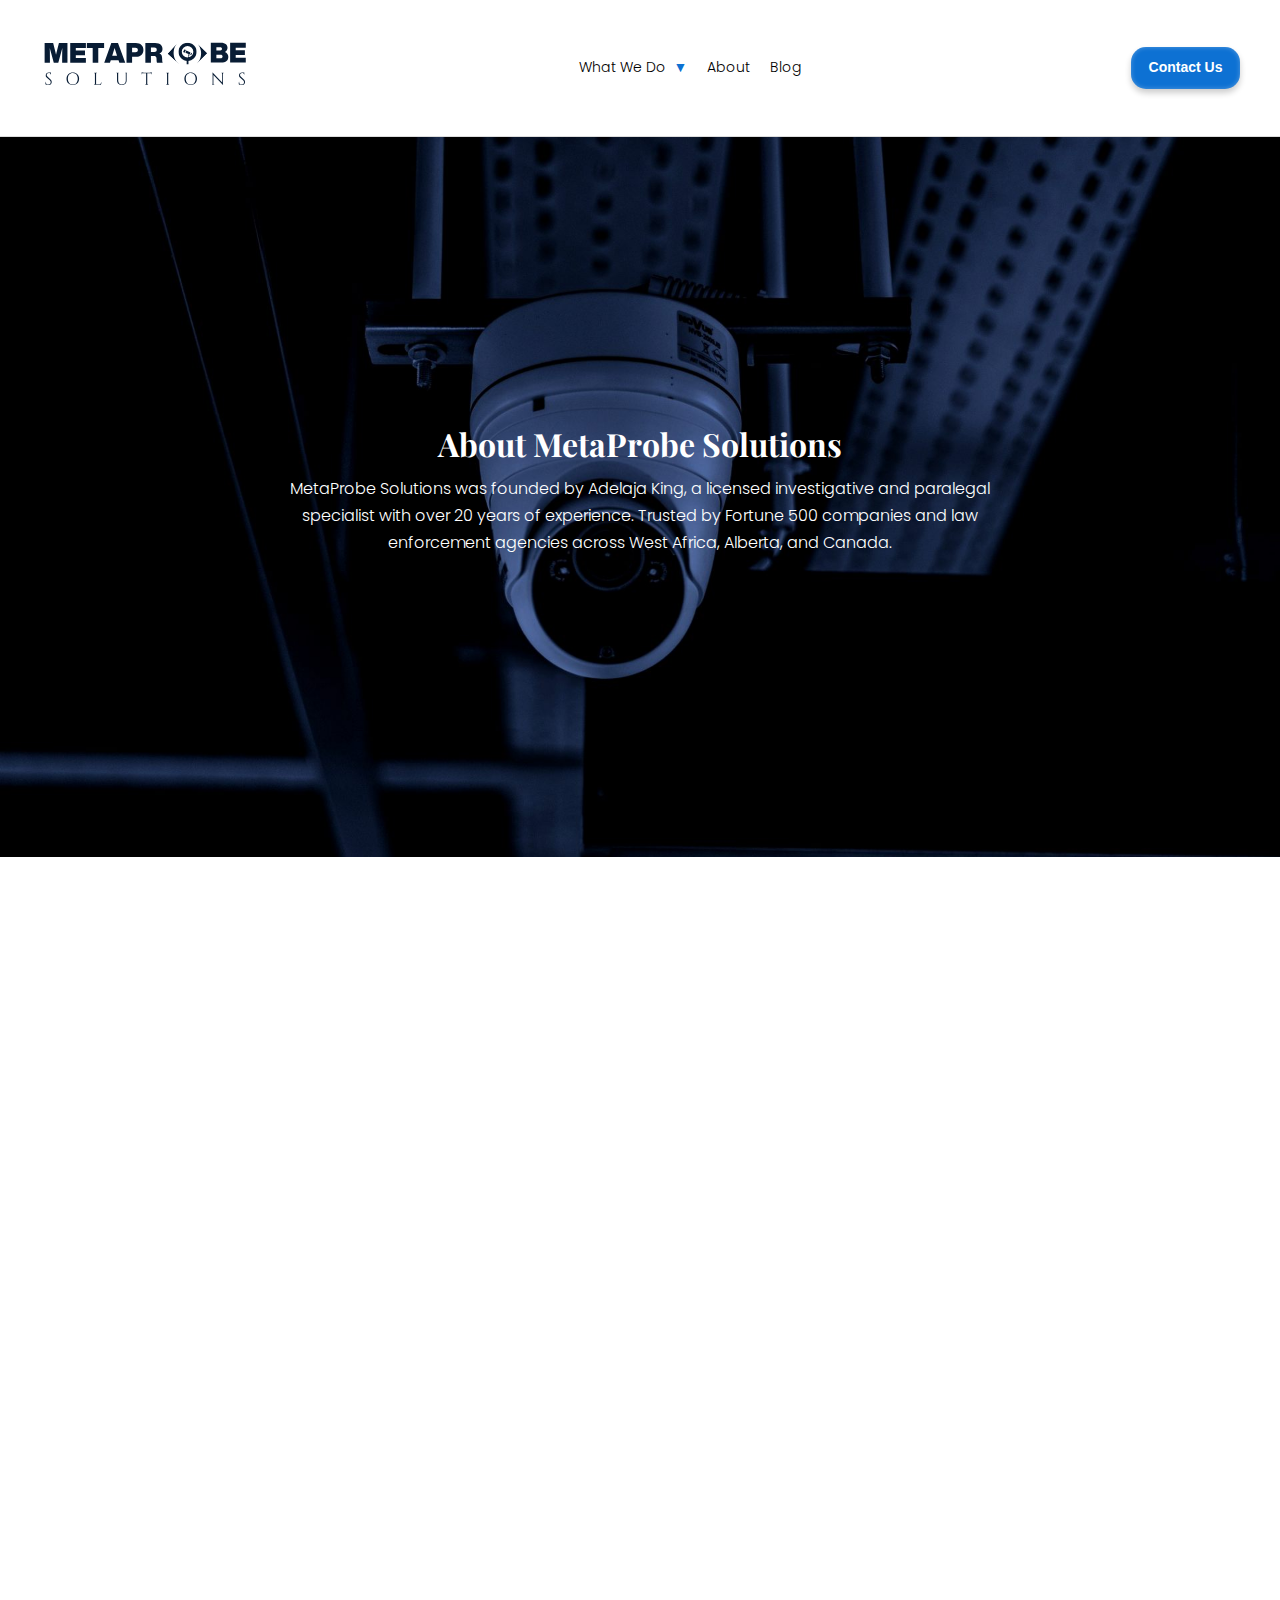
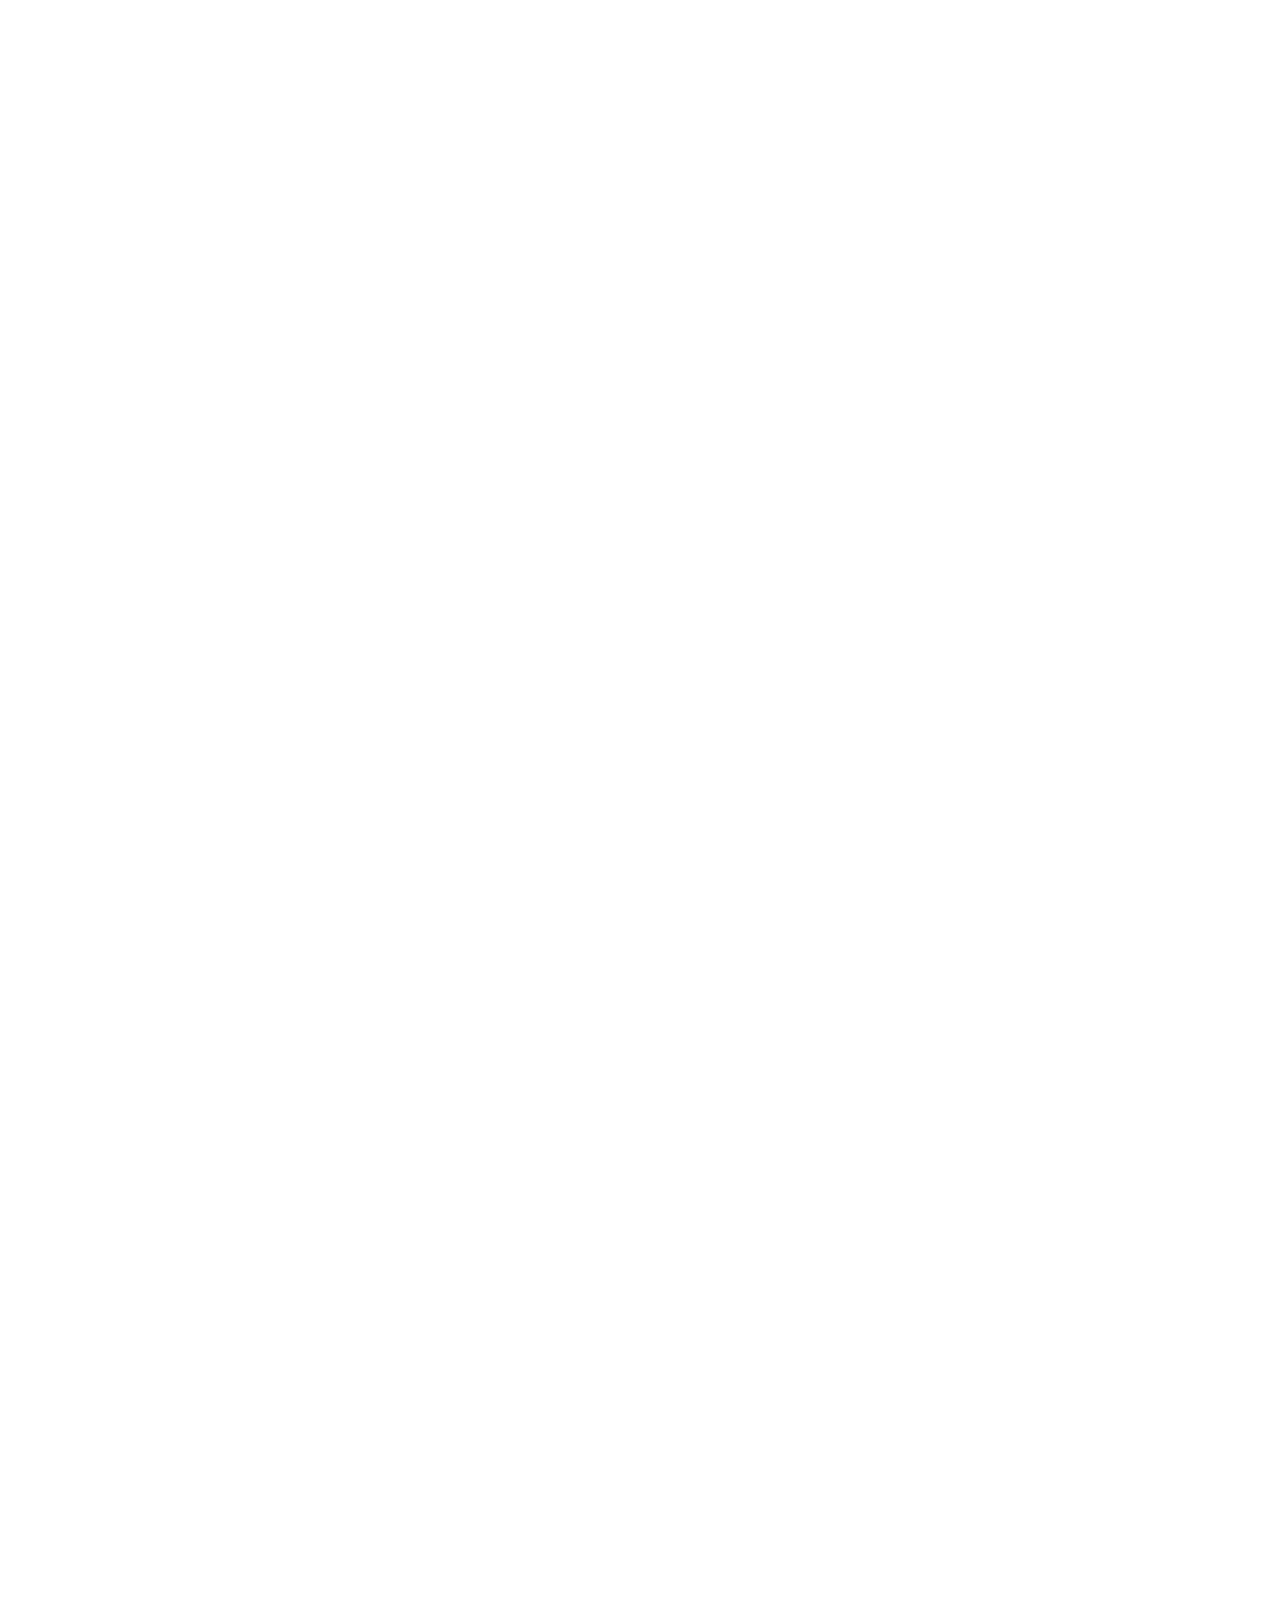
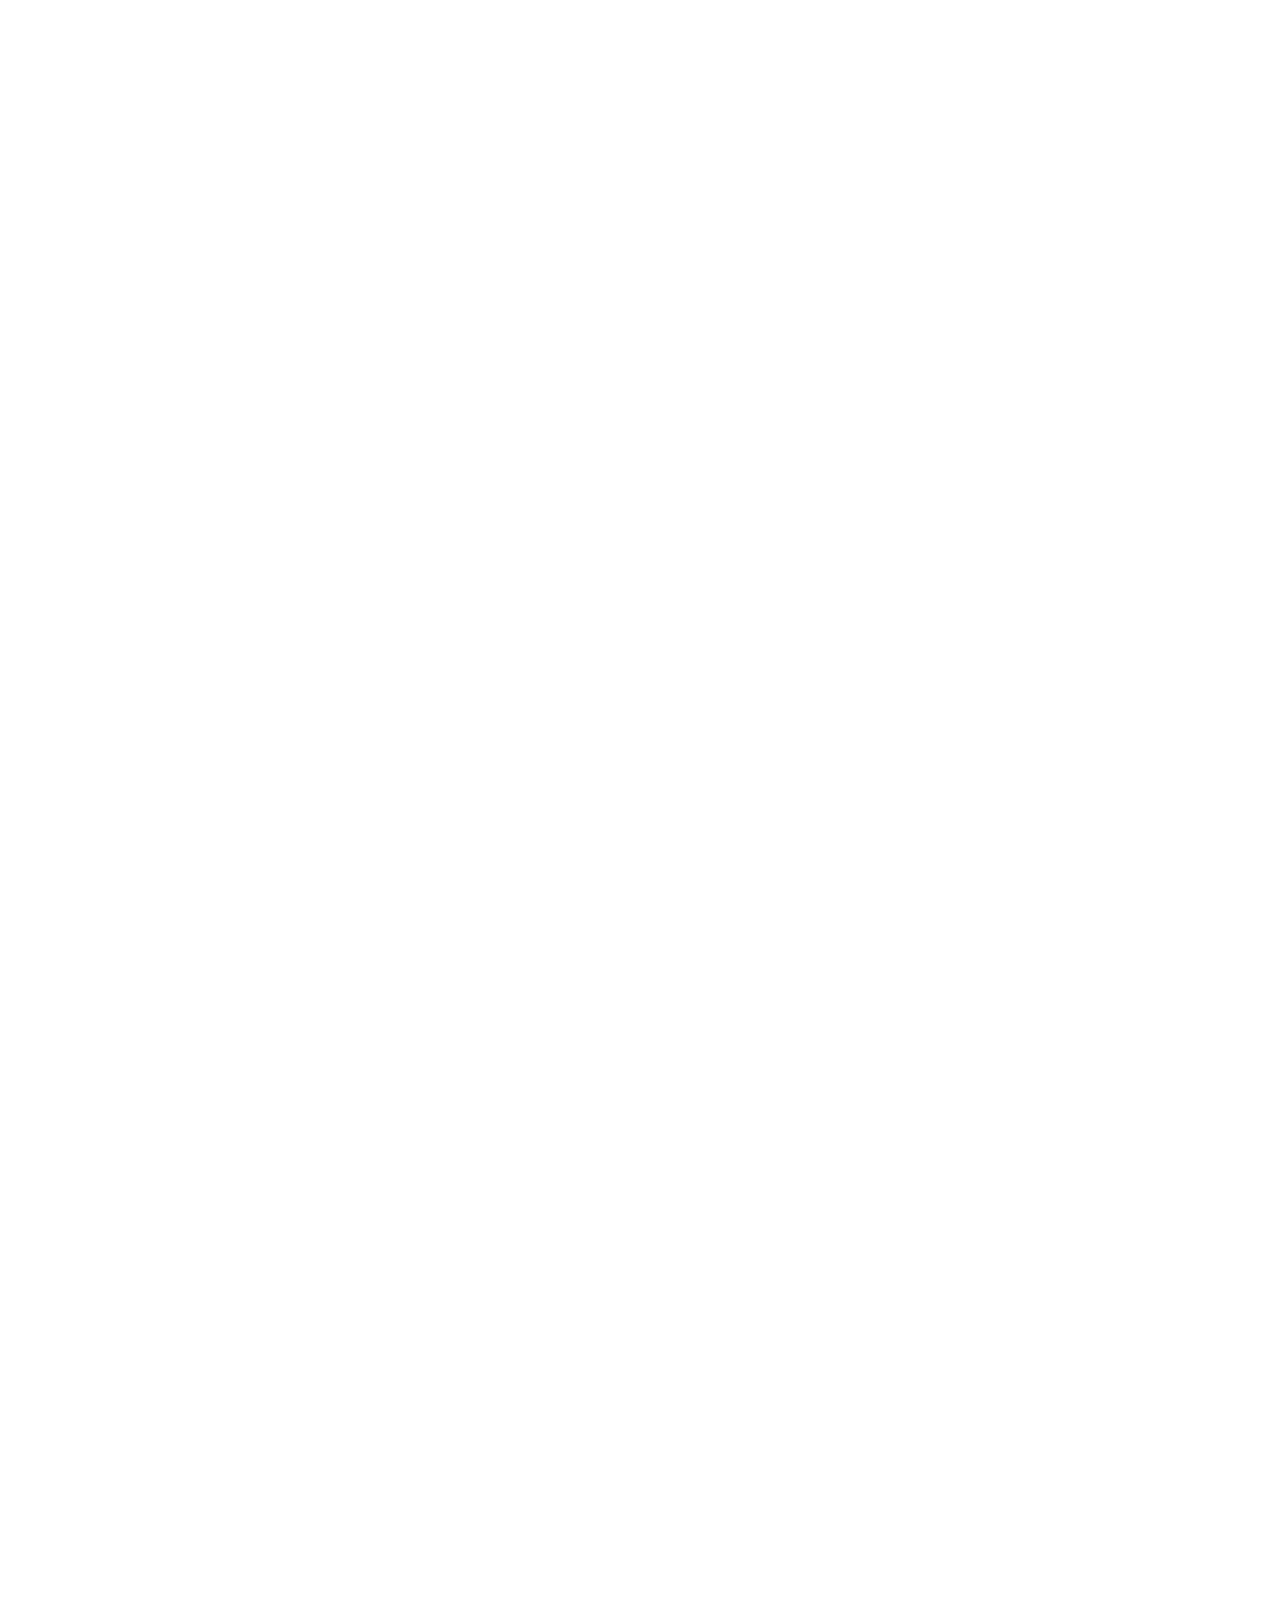
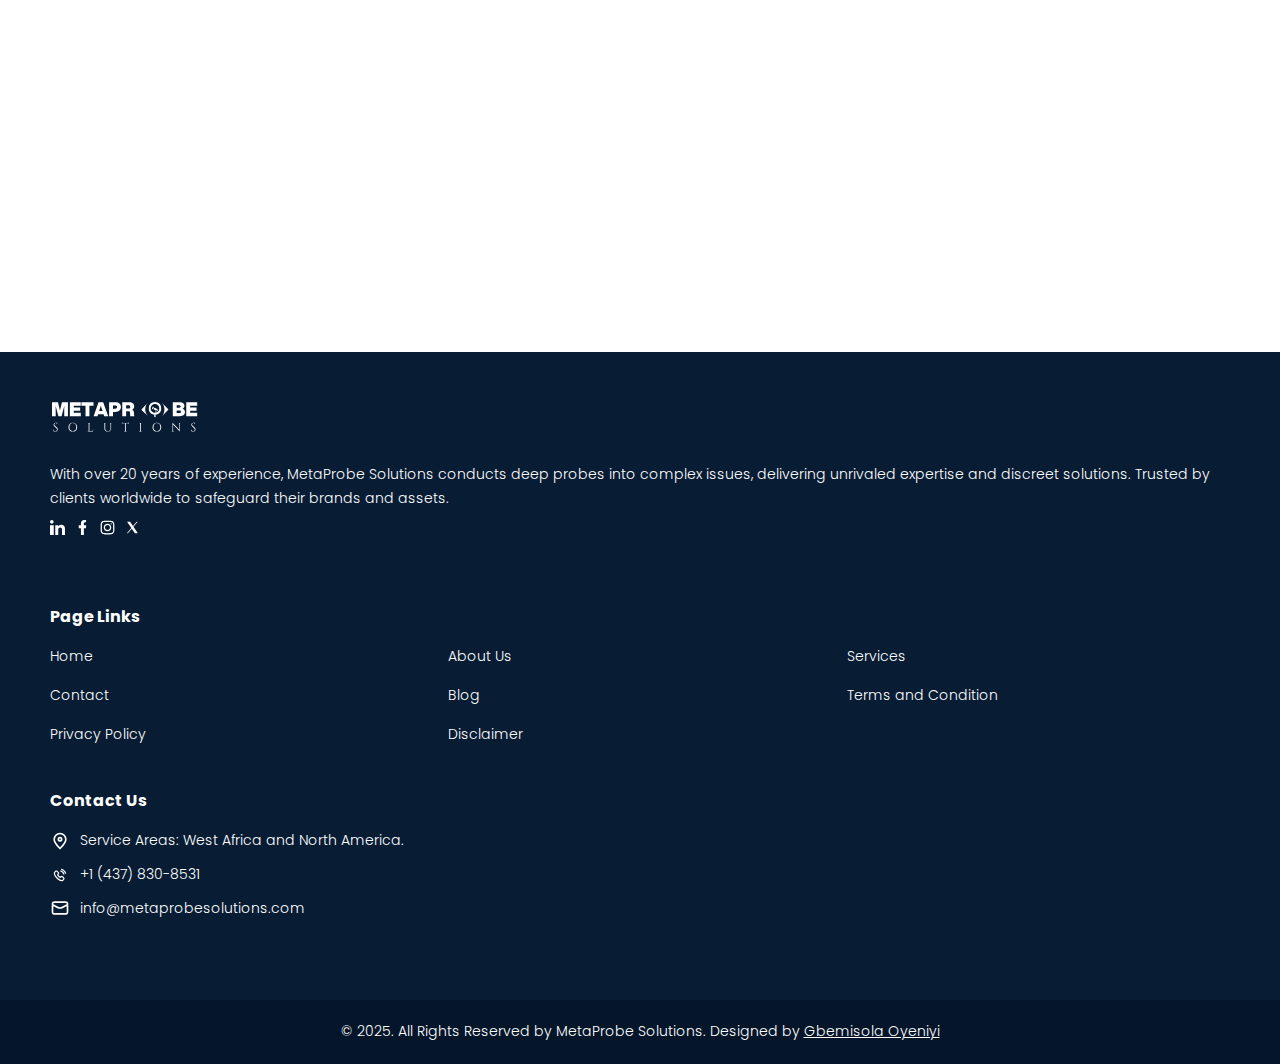
<file: about.html>
<!DOCTYPE html>
<html lang="en">
<head>
    <meta charset="UTF-8">
    <meta name="viewport" content="width=device-width, initial-scale=1.0">
    <meta name="title" content="About MetaProbe Solutions – Investigative & Paralegal Expertise">
<meta name="description" content="MetaProbe Solutions was founded by Adelaja King, a licensed investigative and paralegal specialist with over 20 years of experience. Trusted by Fortune 500 companies and law enforcement agencies across West Africa, Alberta, and Canada.">
<meta name="keywords" content="Adelaja King, investigative consulting, legal consulting, paralegal expert, fraud investigations, international private investigator, law enforcement partnerships">
<meta name="author" content="Gbemisola Oyeniyi">
<meta name="robots" content="index, follow">
<meta property="og:title" content="About MetaProbe Solutions – Investigative & Paralegal Expertise">
<meta property="og:description" content="Founded by Adelaja King, MetaProbe Solutions offers expert investigative and paralegal services, trusted by Fortune 500 companies and law enforcement agencies.">
<meta property="og:type" content="website">
<meta property="og:url" content="https://metaprobesolutions.com/about">
<meta property="og:image" content="https://metaprobesolutions.com/images/preview.jpg">
<link rel="icon" href="favicon/favicon.ico" type="image/x-icon">
<link rel="icon" href="favicon/favicon-32x32.png" type="image/png" sizes="32x32">
<link rel="icon" href="favicon/favicon-16x16.png" type="image/png" sizes="16x16">

<link rel="apple-touch-icon" href="favicon up/apple-touch-icon.png" sizes="180x180"> 
<link rel="icon" href="favicon/android-chrome-192x192.png" sizes="192x192" type="image/png">
<link rel="icon" href="favicon/android-chrome-512x512.png" sizes="512x512" type="image/png">

<meta name="msapplication-TileColor" content="#ffffff">
<meta name="msapplication-TileImage" content="favicon/mstile-150x150.png">

<link rel="mask-icon" href="favicon/safari-pinned-tab.svg" color="#5bbad5">
<meta name="theme-color" content="#ffffff">
    <title>About MetaProbe Solutions – Investigative & Paralegal Expertise</title>
    <link rel="stylesheet" href="others.css">
 <link href="https://fonts.googleapis.com/css2?family=Poppins:wght@300;400;600&family=Playfair+Display:wght@400;700&display=swap" rel="stylesheet">   
</head>
<body>
 <header class="header" role="banner">
    <div class="desktop-header">
        <a href="index.html"><img src="image/logo.svg" alt="MetaProbe Solutions Logo" class="logo"></a>
        <nav class="nav" role="main navigation">
            <ul class="nav-list">
                <li class="dropdown">
<a href="services.html" aria-haspopup="true" aria-expanded="false">What We Do <span class="dropdown-icon">&#x25BC;</span></a>

                    <ul class="dropdown-menu">
                    <li><a href="services.html#check"><img src="icon/search.svg" alt="Background Check Icon">Background Check</a></li>
                        <li><a href="services.html#business-protection">  <img src="icon/protect.svg" alt="Safeguard Icon">Counterfeiting & Fraud Investigation</a></li>
                        <li><a href="services.html#workplace"><img src="icon/employee.svg" alt="Employee Icon">Employee Misconduct Investigations</a></li>
                        <li><a href="services.html#compliance"><img src="icon/compliance.svg" alt="Compliance Icon">Regulatory Compliance and Enforcement Support</a></li>
                        <li><a href="services.html#surveillance"><img src="icon/scope.svg" alt="Telescope Icon">Surveillance and Threat Management</a></li>
                        <li><a href="services.html#matrimonial"><img src="icon/couple.svg" alt="Couple Icon">Matrimonial and Personal Investigations</a></li>
                        <li><a href="services.html#training"><img src="icon/train.svg" alt="Training Icon">Training and Security Services</a></li>
                    <li><a href="services.html#evidence"><img src="icon/support.svg" alt="
                    Handshake Icon">Legal and Evidential Support</a></li>     <li><a href="services.html#osint"><img src="icon/intelligence.svg" alt="
                    Intelligence Icon">Open Source Intelligence (OSINT) Case Management Support</a></li>
                    </ul>
                </li>
                <li><a href="about.html">About</a></li>
                <li><a href="blog.html">Blog</a></li>
            </ul>
        </nav>
        <a href="contact.html" class="btn btn-primary">Contact Us</a>
    </div>

    <div class="mobile-header">
        <div class="logo-and-hamburger">
<button class="hamburger" aria-label="Toggle Navigation" aria-controls="mobileMenu" aria-expanded="false">&#9776;</button>

            <a href="index.html"><img src="image/logo.svg" alt="MetaProbe Solutions Logo" class="logo"></a>
        </div>
        <a href="contact.html" class="btn btn-primary">Contact Us</a>
    </div>

    <div class="mobile-menu" id="mobileMenu">
        <div class="mobile-menu-header">
            <a href="index.html"><img src="image/logo.svg" alt="MetaProbe Solutions Logo" class="menu-logo"></a>
<button class="close-menu" aria-label="Close Navigation" aria-controls="mobileMenu">&#215;</button>

        </div>
        <nav class="mobile-nav" role="mobile navigation">
            <ul class="mobile-nav-list">
                <li class="mobile-dropdown">
<a href="services.html" aria-haspopup="true" aria-expanded="false">What We Do <span class="dropdown-icon">&#x25BC;</span></a>

                    <ul class="mobile-dropdown-menu">
                    <li><a href="services.html#check"><img src="icon/search.svg" alt="Background Check Icon">Background Check</a></li>
                        <li><a href="services.html#business-protection">  <img src="icon/protect.svg" alt="Safeguard Icon">Counterfeiting & Fraud Investigation</a></li>
                        <li><a href="services.html#workplace"><img src="icon/employee.svg" alt="Employee Icon">Employee Misconduct Investigations</a></li>
                        <li><a href="services.html#compliance"><img src="icon/compliance.svg" alt="Compliance Icon">Regulatory Compliance and Enforcement Support</a></li>
                        <li><a href="services.html#surveillance"><img src="icon/scope.svg" alt="Telescope Icon">Surveillance and Threat Management</a></li>
                        <li><a href="services.html#matrimonial"><img src="icon/couple.svg" alt="Couple Icon">Matrimonial and Personal Investigations</a></li>
                        <li><a href="services.html#training"><img src="icon/train.svg" alt="Training Icon">Training and Security Services</a></li>
                    <li><a href="services.html#evidence"><img src="icon/support.svg" alt="
                    Handshake Icon">Legal and Evidential Support</a></li>     <li><a href="services.html#osint"><img src="icon/intelligence.svg" alt="
                    Intelligence Icon">Open Source Intelligence (OSINT) Case Management Support</a></li>   
                    </ul>
                </li>
                <li><a href="about.html">About</a></li>
                <li><a href="blog.html">Blog</a></li>
                <li><a href="disclaimer.html">Disclaimer</a></li>
                <li><a href="terms-and-condition.html">Terms and Condition</a></li> <li><a href="privacy-policy.html">Privacy Policy</a></li>                  
        <li>
        <a href="contact.html" class="btn btn-primary" style="color:white">Contact Us</a> </li></ul>
    </nav>
</header>
  <main role="main">
<section class="hero" style="background-image: url('image/about.jpg');">
  <div class="hero-content">
    <h1>About MetaProbe Solutions</h1>
    <p>MetaProbe Solutions was founded by Adelaja King, a licensed investigative and paralegal specialist with over 20 years of experience. Trusted by Fortune 500 companies and law enforcement agencies across West Africa, Alberta, and Canada.</p>
  </div>
</section>
<section class="who-we-are fade-in" id="evidence" style="background-color: #fff; color: #000;"> 
  <div class="who-we-are__container">
    <div class="who-we-are__col who-we-are__text">
      <h2 class="who-we-are__heading"> Expert-led and Licensed Investigative Company</h2>
      <div class="who-we-are__paragraph">
        <p>MetaProbe Solutions was founded by Adelaja King, a highly skilled investigative and paralegal specialist with a track record of delivering results for Fortune 500 companies, law firms, and private clients. With decades of experience handling complex investigations and legal support, he has built a reputation for precision, discretion, and unwavering commitment to the truth.</p> <p>Now, through MetaProbe Solutions, his expertise is available to businesses and individuals who need strategic investigative insight, risk mitigation, and legal case support. When the stakes are high, trust the specialist who has already delivered for the world’s most demanding clients.</p>
</div>
    </div>
    <div class="who-we-are__col who-we-are__image">
      <img src="image/training.jpg" alt="Image showing multiple computers" class="who-we-are__img">
    </div>
  </div>
</section>  
<section class="what-we-do fade-in">
    <div class="container">
        <h2 class="section-heading">What We Do</h2>
        <div class="what-we-do__row">
            <div class="what-we-do__col">
                <h3>Real Solutions for Your Most Pressing Challenges</h3>
            </div>
            <div class="what-we-do__col">
                <p>Whether you're facing intellectual property threats, internal investigations, or need expert paralegal support, our tailored services are designed to meet your unique needs.</p>
            </div>
        </div>

        <div class="what-we-do__services">
            <div class="what-we-do__service-box">
                <img src="icon/search.svg" alt="Background Check Icon">
                <h4>Background Checks</h4>
                <p>Mitigate risks with our robust pre-employment screening and business partner vetting services. Our thorough background checks provide detailed insights into individuals’ histories, ensuring informed hiring and partnership decisions.</p>
            </div>
            <div class="what-we-do__service-box">
                <img src="icon/office.svg" alt="Office Building Icon">
                <h4>Counterfeiting and Fraud Investigations</h4>
                <p>Protect your business from financial losses and reputational damage with our specialized investigative services. We identify and mitigate risks related to counterfeiting, fraud, and theft, ensuring your operations remain secure.</p>
            </div>
            <div class="what-we-do__service-box">
                <img src="icon/employee.svg" alt="Employee Icon">
                <h4>Employee Misconduct Investigations</h4>
                <p>Address workplace misconduct with our thorough and discreet investigative services. We uncover evidence of employee theft, fraud, or policy violations, helping you maintain a safe and ethical work environment.</p>
            </div>
        </div>
         <div class="what-we-do__services">
            <div class="what-we-do__service-box">
                <img src="icon/compliance.svg" alt="Compliance Icon">
                <h4>Regulatory Compliance and Enforcement Support</h4>
                <p>Navigate complex regulatory challenges with our compliance and enforcement assistance. We identify and rectify regulatory breaches, ensuring your business adheres to industry standards.</p>
            </div>
            <div class="what-we-do__service-box">
                <img src="icon/scope.svg" alt="Telescope Icon">
                <h4>Surveillance and Threat Management</h4>
                <p>Safeguard your home, business, or personal data with our advanced surveillance services. We conduct vulnerability assessments and implement threat management strategies to address security risks.</p>
            </div>
            <div class="what-we-do__service-box">
                <img src="icon/couple.svg" alt="Couple Icon">
                <h4>Matrimonial and Personal Investigations</h4>
                <p>Handle sensitive personal matters with our discreet and professional investigative services. We specialize in matrimonial infidelity cases and provide evidence for legal proceedings. Our team ensures confidentiality and delivers results with integrity.</p>
            </div>
        </div>       
    </div>
</section>
<section class="how-we-work fade-in" style="background-color: #081c34; color: #fff;">
  <div class="how-we-work__container">
    <div class="how-we-work__col">
      <img src="image/telescope.jpg" alt="Telescope" class="how-we-work__image">
    </div>
    <!-- Second Column: Text Content -->
    <div class="how-we-work__col">
      <h2 class="how-we-work__heading">How We Work</h2>
      <h3 class="how-we-work__subheading">A Simple Process for Complex Problems.</h3>
      <ol class="how-we-work__list">
        <li>
          <strong>Consultation</strong> - We’ll start with a confidential discussion to understand your needs and challenges.
        </li>
        <li>
          <strong>Investigation</strong> - Our licensed experts get to work, using advanced tools and decades of experience.
        </li>
        <li>
          <strong>Results</strong> - Receive actionable insights or resolutions tailored to your goals.
        </li>
      </ol>
      <a href="contact.html" class="btn btn-primary">Book Your Consultation Now <span class="arrow">&#10132;</span></a>
    </div>
  </div>
</section>
<section class="who-we-are fade-in" style="background-color: #081c34; color: #fff;">
  <div class="who-we-are__container">
    <div class="who-we-are__col who-we-are__text">
      <h2 class="who-we-are__heading">Meet Our Founder</h2>
      <h3 class="who-we-are__subheading">Adelaja King - A Specialist in Private Investigations & Paralegal Consulting</h3>
      <div class="who-we-are__paragraph">
        <p>With over two decades of experience in private investigations, paralegal consulting, and corporate security, Adelaja King has been trusted by Fortune 500 companies, law firms, and private clients to deliver intelligence that protects assets, resolves disputes, and uncovers critical truths.</p> <p>His investigative expertise spans fraud detection, corporate misconduct, and intellectual property protection. With a strategic approach refined over years of handling complex cases, he ensures that every investigation is conducted with precision, professionalism, and absolute confidentiality.</p><p><a href="https://www.linkedin.com/in/ladjaking?utm_source=share&utm_campaign=share_via&utm_content=profile&utm_medium=android_app" target="_blank">Connect with Adelaja King on LinkedIn.</a></p>
</div>
    </div>
    <div class="who-we-are__col who-we-are__image">
      <img src="image/king.jpg" alt="Portrait of Adelaja King, Founder of MetaProbe Solutions" class="who-we-are__img">
    </div>
  </div>
</section>
<div class="spacer"></div>
<section class="stats-section fade-in">
    <div class="stats-box">
        <div class="stats-row">
            <div class="stat-container">
                <div class="stat" data-value="20" data-start="1">10+</div>
                <p>Years delivering trusted investigative expertise across complex legal and corporate matters.</p>
            </div>

            <!-- Stat 2 -->
            <div class="stat-container">
                <div class="stat" data-value="100" data-start="50">50+</div>
                <p>Clients served globally, from individuals to multinational corporations.</p>
            </div>
        </div>

        <div class="stats-row">
            <!-- Stat 3 -->
            <div class="stat-container">
                <div class="stat" data-value="500" data-start="400">400+</div>
                <p>Background checks conducted to help clients make secure and informed decisions.</p>
            </div>

            <!-- Stat 4 -->
            <div class="stat-container">
                <div class="stat" data-value="250" data-start="100">100+</div>
                <p>Trademark infringement cases resolved to protect clients’ intellectual property and brand value.</p>
            </div>
        </div>
    </div>
</section>
<div class="spacer"></div>
<section class="contact-section fade-in">
  <div class="contact-container">
    <div class="contact-row">
      <!-- Contact Content -->
      <div class="contact-content">
        <h2>Contact Us</h2>
        <p>We’re here to assist you with all your investigative needs. Get in touch today, and we’ll get back to you as soon as possible.</p>
        
        <div class="contact-info-box">
          <div class="contact-item">
            <img src="icon/bl-phone.svg" alt="Phone"> 
            <a href="tel:+14378308531" class="contact-link">+1 (437) 830-8531</a>
          </div>
          <div class="contact-item">
            <img src="icon/bl-email.svg" alt="Email"> 
            <a href="mailto:info@metaprobesolutions.com" class="contact-link">info@metaprobesolutions.com</a>
          </div>
          <div class="contact-item">
            <img src="icon/bl-location.svg" alt="Location">
            <span>Service Areas: West Africa and North America.</span>
          </div>
          <div class="contact-item">
            <span>Business Hours: 8 AM - 5 PM</span>
          </div>
        </div>
        
        <div class="social-media-box">
        <a href="https://www.linkedin.com/company/metaprobe-solutions/" target="_blank" class="social-media-icon"><img src="icon/bl-linkedin.svg" alt="LinkedIn"></a>
          <a href="https://www.facebook.com/metaprobesolutions" target="_blank" class="social-media-icon"><img src="icon/bl-facebook.svg" alt="Facebook"></a>
          <a href="https://www.instagram.com/metaprobesolutions" target="_blank" class="social-media-icon"><img src="icon/bl-instagram.svg" alt="Instagram"></a>
          <a href="https://x.com/MetaprobeS" target="_blank" class="social-media-icon"><img src="icon/bl-twitter.svg" alt="Twitter"></a>          
        </div>
      </div>
      
      <!-- Contact Form -->
      <div class="contact-form">
        <form id="contactForm" novalidate>
          <div class="form-group">
            <label for="name">Name:</label>
<input type="text" id="name" name="name" placeholder="Your Full Name" aria-describedby="nameError" required>
<span class="error-message" id="nameError" role="alert"></span>
          </div>

 <div class="form-group">
      <label for="email">Email:</label>
      <input type="email" id="email" name="email" placeholder="Your Email Address" 
             aria-describedby="emailError" required>
      <span class="error-message" id="emailError" role="alert" aria-live="assertive"></span>
    </div>

<div class="form-group">
      <label for="message">Message:</label>
      <textarea id="message" name="message" placeholder="Your Message" 
                aria-describedby="messageError" required></textarea>
      <span class="error-message" id="messageError" role="alert" aria-live="assertive"></span>
    </div>

  <button class="submit-button" type="submit">
      <span>Contact Us</span> <span>&#10132;</span>
    </button>

 <div id="formResponse" aria-live="polite" tabindex="-1"></div>
        </form>
      </div>
    </div>
  </div>
</section>
<section class="faq-section fade-in">
    <div class="container">
        <div class="faq-row">

            <div class="faq-questions">
                <div class="faq-item active">
                    <div class="faq-question">
                        <span>What industries do you work with?</span>
                        <span class="faq-icon">&#x25BC;</span>
                    </div>
                    <div class="faq-answer">
                        <p>We serve a wide range of industries, including retail, legal, manufacturing, and more. Our services are also available to individuals seeking private investigation support.</p>
                    </div>
                </div>

                <!-- Question 2 -->
                <div class="faq-item">
                    <div class="faq-question">
                        <span>How long does an investigation take?</span>
                        <span class="faq-icon">&#x25BC;</span>
                    </div>
                    <div class="faq-answer">
                        <p>Each case is unique, and timelines vary depending on complexity. During your initial consultation, we’ll provide an estimated timeframe tailored to your needs.</p>
                    </div>
                </div>

                <!-- Question 3 -->
                <div class="faq-item">
                    <div class="faq-question">
                        <span>Can you conduct investigations internationally?</span>
                        <span class="faq-icon">&#x25BC;</span>
                    </div>
                    <div class="faq-answer">
                        <p>Yes, we specialize in cross-border investigations, with particular expertise in Canada and West Africa.</p>
                    </div>
                </div>

                <!-- Question 4 -->
                <div class="faq-item">
                    <div class="faq-question">
                        <span>How do you maintain confidentiality?</span>
                        <span class="faq-icon">&#x25BC;</span>
                    </div>
                    <div class="faq-answer">
                        <p>We follow strict data protection protocols and operate with discretion to ensure your information remains private.</p>
                    </div>
                </div>

                <!-- Question 5 -->
                <div class="faq-item">
                    <div class="faq-question">
                        <span>Do you assist with intellectual property cases?</span>
                        <span class="faq-icon">&#x25BC;</span>
                    </div>
                    <div class="faq-answer">
                        <p>Yes, we offer services such as trademark infringement investigations, anti-counterfeiting measures, and grey market analysis.</p>
                    </div>
                </div>

                <!-- Question 6 -->
                <div class="faq-item">
                    <div class="faq-question">
                        <span>Can your investigators testify in court?</span>
                        <span class="faq-icon">&#x25BC;</span>
                    </div>
                    <div class="faq-answer">
                        <p>Absolutely. Our licensed investigators provide well-documented evidence and expert testimony to support your legal case.</p>
                    </div>
                </div>
            </div>
              <div class="faq-intro">
                <h2>Frequently Asked Questions</h2>
                <p>We have answered some of the most common queries about our services and how we can help.</p>
            </div>          
        </div>
    </div>
</section>
<section class="final-section fade-in">
    <div class="final-content">
        <h2>Have more questions? Contact us today for a confidential consultation.</h2>
        <a href="contact.html" class="btn btn-primary">
            Contact Us <span class="arrow">&#10132;</span>
        </a>
    </div>
</section>
</main>
<footer role="contentinfo">
    <div class="container">
<div class="row">
    <div class="col footer-logo">
      <a href="index.html">
        <img src="image/white-logo.svg" alt="MetaProbe Solutions Logo"></a>
        <p>With over 20 years of experience, MetaProbe Solutions conducts deep probes into complex issues, delivering unrivaled expertise and discreet solutions. Trusted by clients worldwide to safeguard their brands and assets.</p>
        <div class="social-icons">
<a href="https://www.linkedin.com/company/metaprobe-solutions/" target="_blank"><img src="icon/linkedin.svg" alt="LinkedIn"></a>
<a href="https://www.facebook.com/metaprobesolutions" target="_blank"><img src="icon/facebook.svg" alt="Facebook"></a>
<a href="https://www.instagram.com/metaprobesolutions" target="_blank"><img src="icon/instagram.svg" alt="Instagram"></a>
<a href="https://x.com/MetaprobeS" target="_blank"><img src="icon/twitter.svg" alt="Twitter"></a>                  
    </div>
    </div>
</div>

<div class="row">
    <div class="col">
        <div class="footer-heading">Page Links</div>
        <div class="page-links">
            <ul>
                <li><a href="index.html">Home</a></li>
                <li><a href="about.html">About Us</a></li>
                <li><a href="services.html">Services</a></li>
                <li><a href="contact.html">Contact</a></li>
                <li><a href="blog.html">Blog</a></li>
                <li><a href="terms-and-condition.html">Terms and Condition</a></li>
                <li><a href="privacy-policy.html">Privacy Policy</a></li>
                <li><a href="disclaimer.html">Disclaimer</a></li>
            </ul>
        </div>
    </div>
</div>


        <div class="row">
            <div class="col">
                <div class="footer-heading">Contact Us</div>
                <div class="contact-info">
                    <p><img src="icon/location.svg" alt="Location"> Service Areas: West Africa and North America.</p>
                <p><img src="icon/phone.svg" alt="Phone"><a href="tel:+14378308531">+1 (437) 830-8531</a></p>

                    <p><img src="icon/email.svg" alt="Email"> <a href="mailto:info@metaprobesolutions.com">info@metaprobesolutions.com</a></p>
                </div>
            </div>
        </div>
    </div>
</footer>

<div class="footer-bottom">
    <p>&#169; 2025. All Rights Reserved by MetaProbe Solutions. Designed by <a href="https://itsgbemi.github.io" target="_blank">Gbemisola Oyeniyi</a></p>
</div>

</body>
<script src="script.js"></script>
</html>
</file>
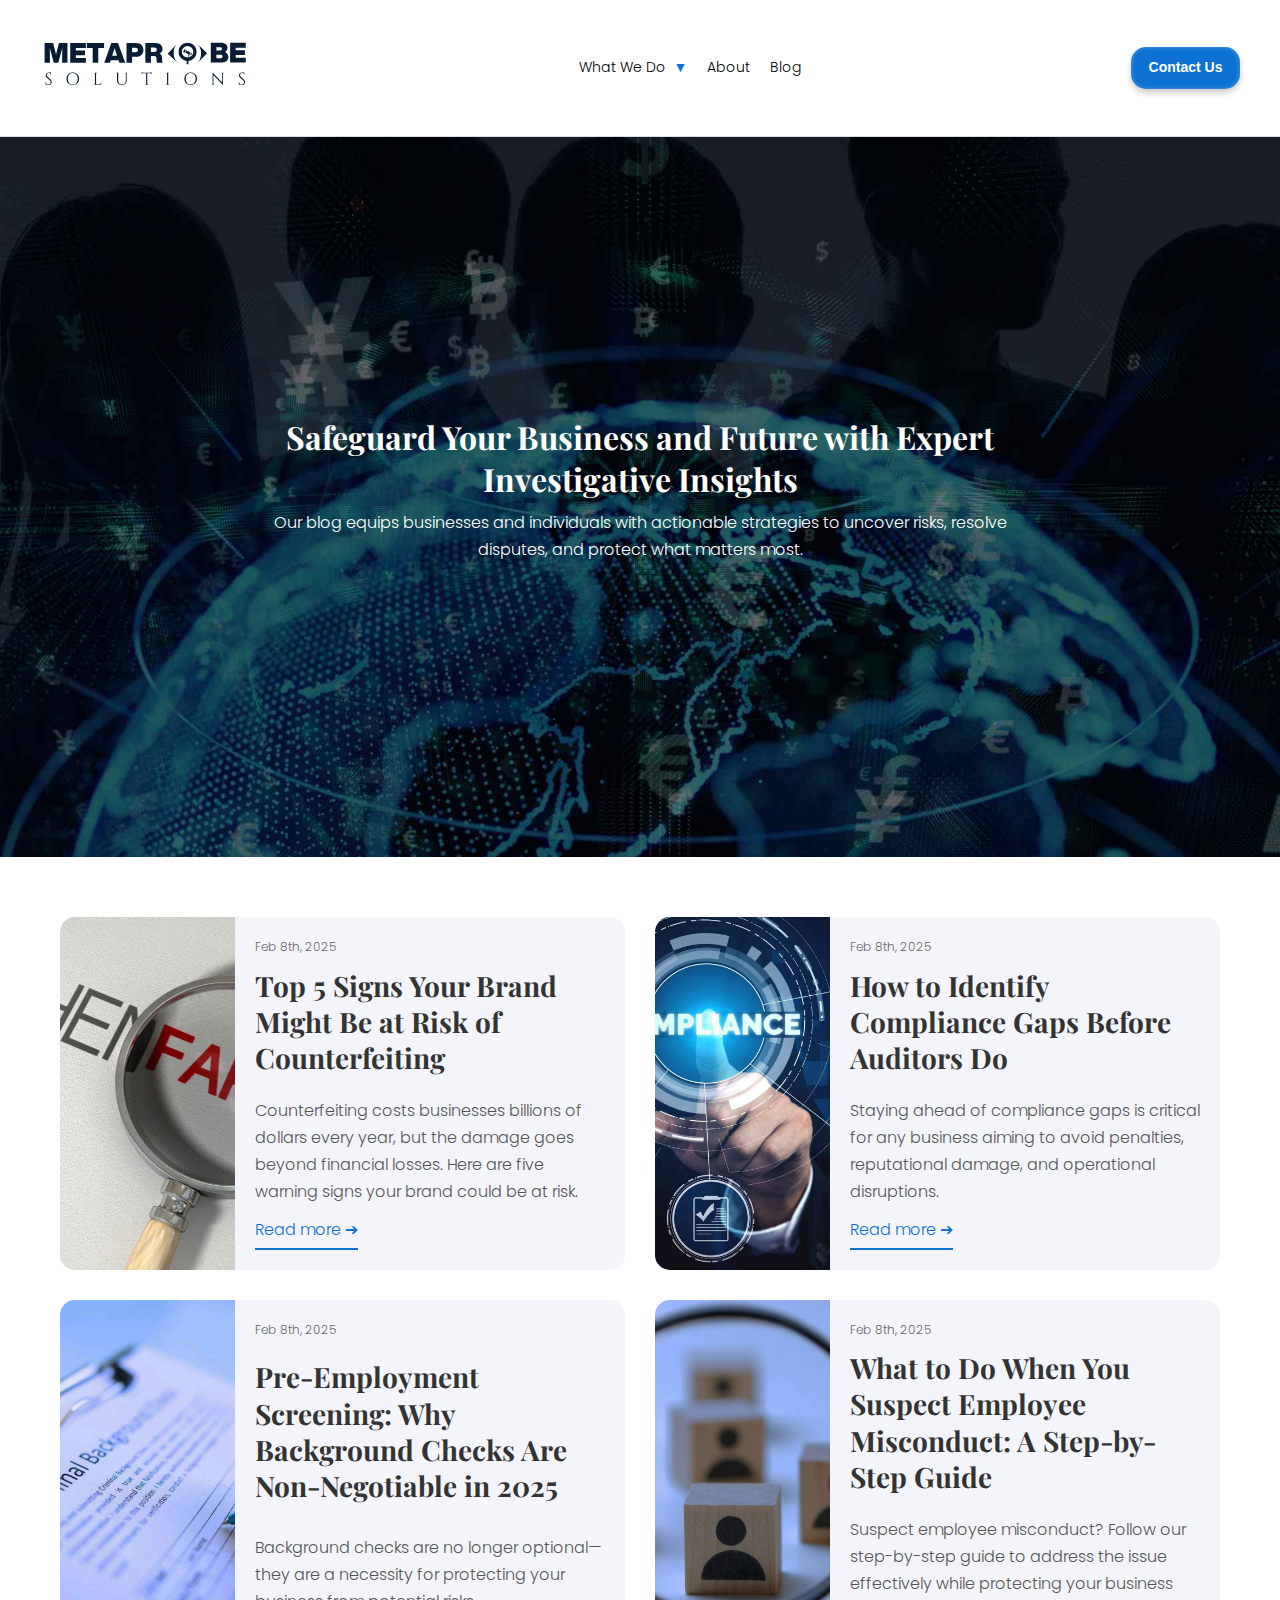
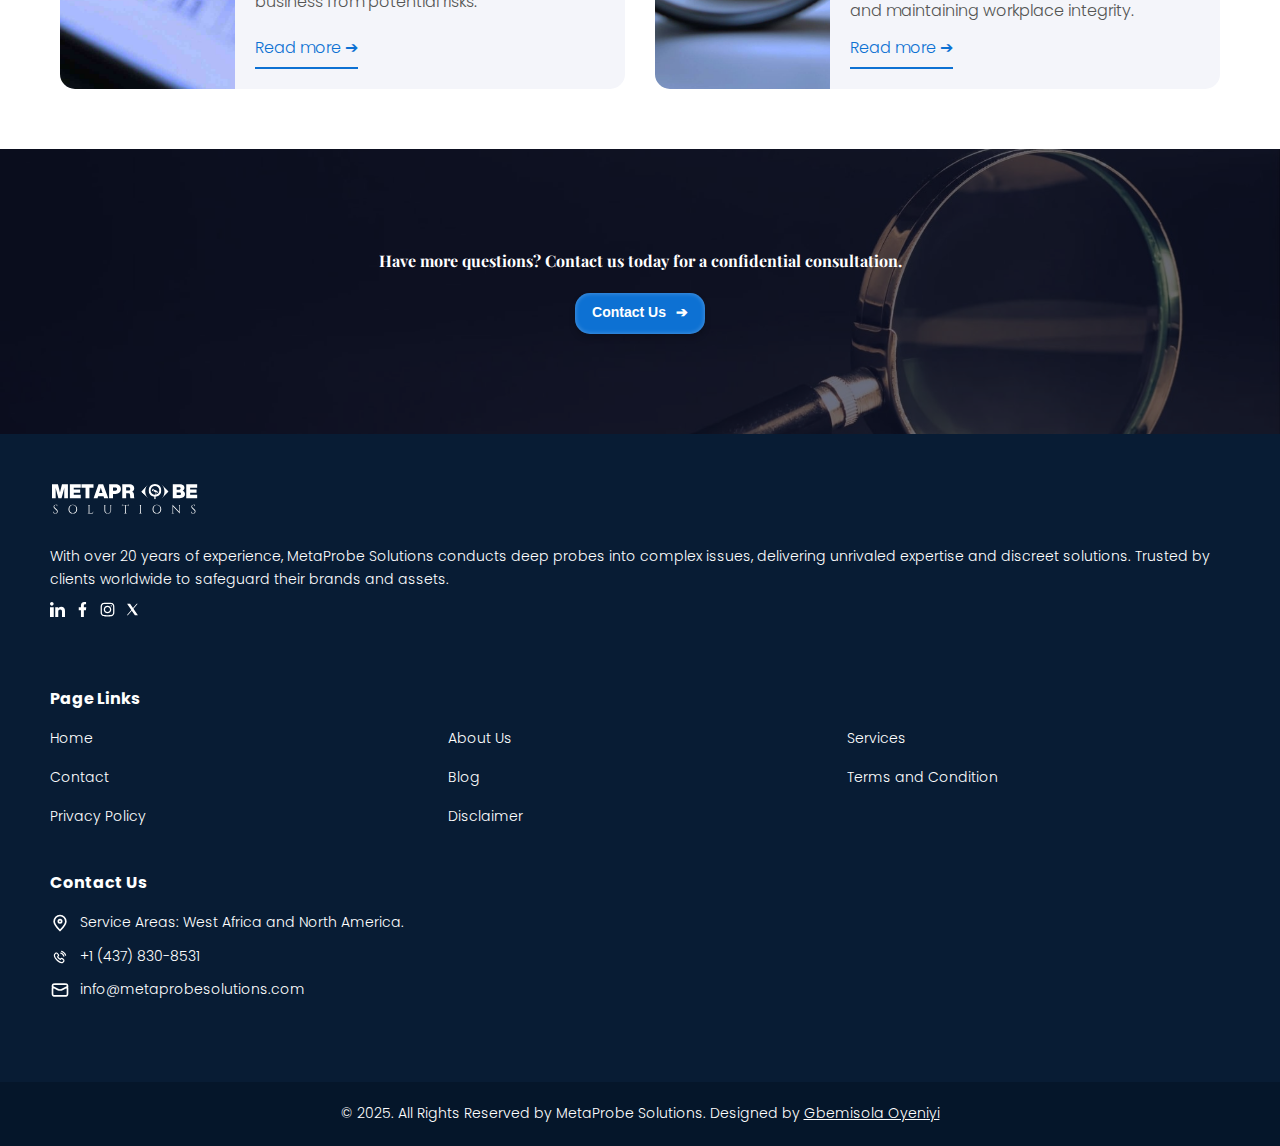
<file: blog.html>
<!DOCTYPE html>
<html lang="en">
<head>
    <meta charset="UTF-8">
    <meta name="viewport" content="width=device-width, initial-scale=1.0">
<meta name="title" content="Insights & Expert Advice – MetaProbe Solutions Blog">
<meta name="description" content="Stay informed with expert insights on investigative consulting, fraud prevention, corporate security, and paralegal strategies. Read the latest from MetaProbe Solutions.">
<meta name="keywords" content="investigative blog, paralegal insights, fraud prevention, corporate security news, private investigator articles">
<meta name="author" content="Gbemisola Oyeniyi">
<meta name="robots" content="index, follow">
<meta property="og:title" content="Insights & Expert Advice – MetaProbe Solutions Blog">
<meta property="og:description" content="Explore investigative insights, legal strategies, and corporate security updates from MetaProbe Solutions' expert blog.">
<meta property="og:type" content="website">
<meta property="og:url" content="https://metaprobesolutions.com/blog">
<meta property="og:image" content="https://metaprobesolutions.com/images/preview.jpg">
<link rel="icon" href="favicon/favicon.ico" type="image/x-icon">
<link rel="icon" href="favicon/favicon-32x32.png" type="image/png" sizes="32x32">
<link rel="icon" href="favicon/favicon-16x16.png" type="image/png" sizes="16x16">

<link rel="apple-touch-icon" href="favicon up/apple-touch-icon.png" sizes="180x180"> 
<link rel="icon" href="favicon/android-chrome-192x192.png" sizes="192x192" type="image/png">
<link rel="icon" href="favicon/android-chrome-512x512.png" sizes="512x512" type="image/png">

<meta name="msapplication-TileColor" content="#ffffff">
<meta name="msapplication-TileImage" content="favicon/mstile-150x150.png">

<link rel="mask-icon" href="favicon/safari-pinned-tab.svg" color="#5bbad5">
<meta name="theme-color" content="#ffffff">
<title>Insights & Expert Advice – MetaProbe Solutions Blog</title>
    <link rel="stylesheet" href="others.css">
 <link href="https://fonts.googleapis.com/css2?family=Poppins:wght@300;400;600&family=Playfair+Display:wght@400;700&display=swap" rel="stylesheet">   
</head>
<body>
 <header class="header">
    <div class="desktop-header">
        <a href="index.html"><img src="image/logo.svg" alt="MetaProbe Solutions Logo" class="logo"></a>
        <nav class="nav" role="main navigation">
            <ul class="nav-list">
                <li class="dropdown">
<a href="services.html" aria-haspopup="true" aria-expanded="false">What We Do <span class="dropdown-icon">&#x25BC;</span></a>
                    <ul class="dropdown-menu">
                    <li><a href="services.html#check"><img src="icon/search.svg" alt="Background Check Icon">Background Check</a></li>
                        <li><a href="services.html#business-protection">  <img src="icon/protect.svg" alt="Safeguard Icon">Counterfeiting & Fraud Investigation</a></li>
                        <li><a href="services.html#workplace"><img src="icon/employee.svg" alt="Employee Icon">Employee Misconduct Investigations</a></li>
                        <li><a href="services.html#compliance"><img src="icon/compliance.svg" alt="Compliance Icon">Regulatory Compliance and Enforcement Support</a></li>
                        <li><a href="services.html#surveillance"><img src="icon/scope.svg" alt="Telescope Icon">Surveillance and Threat Management</a></li>
                        <li><a href="services.html#matrimonial"><img src="icon/couple.svg" alt="Couple Icon">Matrimonial and Personal Investigations</a></li>
                        <li><a href="services.html#training"><img src="icon/train.svg" alt="Training Icon">Training and Security Services</a></li>
                    <li><a href="services.html#evidence"><img src="icon/support.svg" alt="
                    Handshake Icon">Legal and Evidential Support</a></li>     <li><a href="services.html#osint"><img src="icon/intelligence.svg" alt="
                    Intelligence Icon">Open Source Intelligence (OSINT) Case Management Support</a></li>
                    </ul>
                </li>
                <li><a href="about.html">About</a></li>
                <li><a href="blog.html">Blog</a></li>
            </ul>
        </nav>
        <a href="contact.html" class="btn btn-primary">Contact Us</a>
    </div>

    <div class="mobile-header">
        <div class="logo-and-hamburger">
<button class="hamburger" aria-label="Toggle Navigation" aria-controls="mobileMenu" aria-expanded="false">&#9776;</button>

            <a href="index.html"><img src="image/logo.svg" alt="MetaProbe Solutions Logo" class="logo"></a>
        </div>
        <a href="contact.html" class="btn btn-primary">Contact Us</a>
    </div>

    <div class="mobile-menu" id="mobileMenu">
        <div class="mobile-menu-header">
            <a href="index.html"><img src="image/logo.svg" alt="MetaProbe Solutions Logo" class="menu-logo"></a>
<button class="close-menu" aria-label="Close Navigation" aria-controls="mobileMenu">&#215;</button>

        </div>
        <nav class="mobile-nav" role="mobile navigation">
            <ul class="mobile-nav-list">
                <li class="mobile-dropdown">
<a href="services.html" aria-haspopup="true" aria-expanded="false">What We Do <span class="dropdown-icon">&#x25BC;</span></a>

                    <ul class="mobile-dropdown-menu">
                    <li><a href="services.html#check"><img src="icon/search.svg" alt="Background Check Icon">Background Check</a></li>
                        <li><a href="services.html#business-protection">  <img src="icon/protect.svg" alt="Safeguard Icon">Counterfeiting & Fraud Investigation</a></li>
                        <li><a href="services.html#workplace"><img src="icon/employee.svg" alt="Employee Icon">Employee Misconduct Investigations</a></li>
                        <li><a href="services.html#compliance"><img src="icon/compliance.svg" alt="Compliance Icon">Regulatory Compliance and Enforcement Support</a></li>
                        <li><a href="services.html#surveillance"><img src="icon/scope.svg" alt="Telescope Icon">Surveillance and Threat Management</a></li>
                        <li><a href="services.html#matrimonial"><img src="icon/couple.svg" alt="Couple Icon">Matrimonial and Personal Investigations</a></li>
                        <li><a href="services.html#training"><img src="icon/train.svg" alt="Training Icon">Training and Security Services</a></li>
                    <li><a href="services.html#evidence"><img src="icon/support.svg" alt="
                    Handshake Icon">Legal and Evidential Support</a></li>     <li><a href="services.html#osint"><img src="icon/intelligence.svg" alt="
                    Intelligence Icon">Open Source Intelligence (OSINT) Case Management Support</a></li>   
                    </ul>
                </li>
                <li><a href="about.html">About</a></li>
                <li><a href="blog.html">Blog</a></li>
                 <li><a href="disclaimer.html">Disclaimer</a></li>   
                 <li><a href="terms-and-condition.html">Terms and Condition</a></li> <li><a href="privacy-policy.html">Privacy Policy</a></li>               
        <li>
        <a href="contact.html" class="btn btn-primary" style="color:white">Contact Us</a> </li></ul>
    </nav>
</header>
  <main role="main">
<section class="hero" style="background-image: url('image/blog.jpg');">
  <div class="hero-content">
    <h1>Safeguard Your Business and Future with Expert Investigative Insights </h1>
    <p>Our blog equips businesses and individuals with actionable strategies to uncover risks, resolve disputes, and protect what matters most.</p>
  </div>
</section>
<div class="spacer"></div>
 <section class="blog-container">
    <a href="blog/how-to-detect-counterfeiting-risk-for-your-brand.html" class="blog-overview">
      <div class="blog-image">
        <img src="image/fake.jpg" alt="Blog Image">
      </div>
      <div class="post-details">
        <p class="post-date">Feb 8th, 2025</p>
        <h2 class="post-title">Top 5 Signs Your Brand Might Be at Risk of Counterfeiting</h2>
        <p class="post-description">Counterfeiting costs businesses billions of dollars every year, but the damage goes beyond financial losses. Here are five warning signs your brand could be at risk.</p>
        <p class="read-more">Read more &#10132;</p>
      </div>
    </a>

    <a href="blog/identify-compliance-gaps-before-audit.html" class="blog-overview">
      <div class="blog-image">
        <img src="image/compliance.jpg" alt="Blog Image">
      </div>
      <div class="post-details">
        <p class="post-date">Feb 8th, 2025</p>
        <h2 class="post-title">How to Identify Compliance Gaps Before Auditors Do</h2>
        <p class="post-description">Staying ahead of compliance gaps is critical for any business aiming to avoid penalties, reputational damage, and operational disruptions.</p>
        <p class="read-more">Read more &#10132;</p>
      </div>
    </a>

    <a href="blog/pre-employment-screening-background-checks-2025.html" class="blog-overview">
      <div class="blog-image">
        <img src="image/bg-check.jpg" alt="Blog Image">
      </div>
      <div class="post-details">
        <p class="post-date">Feb 8th, 2025</p>
        <h2 class="post-title">Pre-Employment Screening: Why Background Checks Are Non-Negotiable in 2025</h2>
        <p class="post-description">Background checks are no longer optional—they are a necessity for protecting your business from potential risks. </p>
        <p class="read-more">Read more &#10132;</p>
      </div>
    </a>

    <a href="blog/handle-employee-misconduct-step-by-step.html" class="blog-overview">
      <div class="blog-image">
        <img src="image/employee-lens.jpg" alt="Blog Image">
      </div>
      <div class="post-details">
        <p class="post-date">Feb 8th, 2025</p>
        <h2 class="post-title">What to Do When You Suspect Employee Misconduct: A Step-by-Step Guide</h2>
        <p class="post-description">Suspect employee misconduct? Follow our step-by-step guide to address the issue effectively while protecting your business and maintaining workplace integrity.</p>
        <p class="read-more">Read more &#10132;</p>
      </div>
    </a>
  </section>
<div class="spacer"></div>  
<section class="final-section">
    <div class="final-content">
        <h2>Have more questions? Contact us today for a confidential consultation.</h2>
        <a href="contact.html" class="btn btn-primary">
            Contact Us <span class="arrow">&#10132;</span>
        </a>
    </div>
</section>
 </main>
<footer role="contentinfo">
    <div class="container">
<div class="row">
    <div class="col footer-logo">
      <a href="index.html">
        <img src="image/white-logo.svg" alt="MetaProbe Solutions Logo"></a>
        <p>With over 20 years of experience, MetaProbe Solutions conducts deep probes into complex issues, delivering unrivaled expertise and discreet solutions. Trusted by clients worldwide to safeguard their brands and assets.</p>
        <div class="social-icons">
             <a href="https://www.linkedin.com/company/metaprobe-solutions/" target="_blank"><img src="icon/linkedin.svg" alt="LinkedIn"></a>
            <a href="https://www.facebook.com/metaprobesolutions" target="_blank"><img src="icon/facebook.svg" alt="Facebook"></a>
            <a href="https://www.instagram.com/metaprobesolutions" target="_blank"><img src="icon/instagram.svg" alt="Instagram"></a>
            <a href="https://x.com/MetaprobeS" target="_blank"><img src="icon/twitter.svg" alt="Twitter"></a>                   
        </div>
    </div>
</div>

<div class="row">
    <div class="col">
        <div class="footer-heading">Page Links</div>
        <div class="page-links">
            <ul>
                <li><a href="index.html">Home</a></li>
                <li><a href="about.html">About Us</a></li>
                <li><a href="services.html">Services</a></li>
                <li><a href="contact.html">Contact</a></li>
                <li><a href="blog.html">Blog</a></li>
                <li><a href="terms-and-condition.html">Terms and Condition</a></li>
                <li><a href="privacy-policy.html">Privacy Policy</a></li>
                <li><a href="disclaimer.html">Disclaimer</a></li>
            </ul>
        </div>
    </div>
</div>


        <div class="row">
            <div class="col">
                <div class="footer-heading">Contact Us</div>
                <div class="contact-info">
                    <p><img src="icon/location.svg" alt="Location"> Service Areas: West Africa and North America.</p>
                <p><img src="icon/phone.svg" alt="Phone"><a href="tel:+14378308531">+1 (437) 830-8531</a></p>

                    <p><img src="icon/email.svg" alt="Email"> <a href="mailto:info@metaprobesolutions.com">info@metaprobesolutions.com</a></p>
                </div>
            </div>
        </div>
    </div>
</footer>

<div class="footer-bottom">
    <p>&#169; 2025. All Rights Reserved by MetaProbe Solutions. Designed by <a href="https://itsgbemi.github.io" target="_blank">Gbemisola Oyeniyi</a></p>
</div>

</body>
<script src="script.js"></script>
</html>
</file>
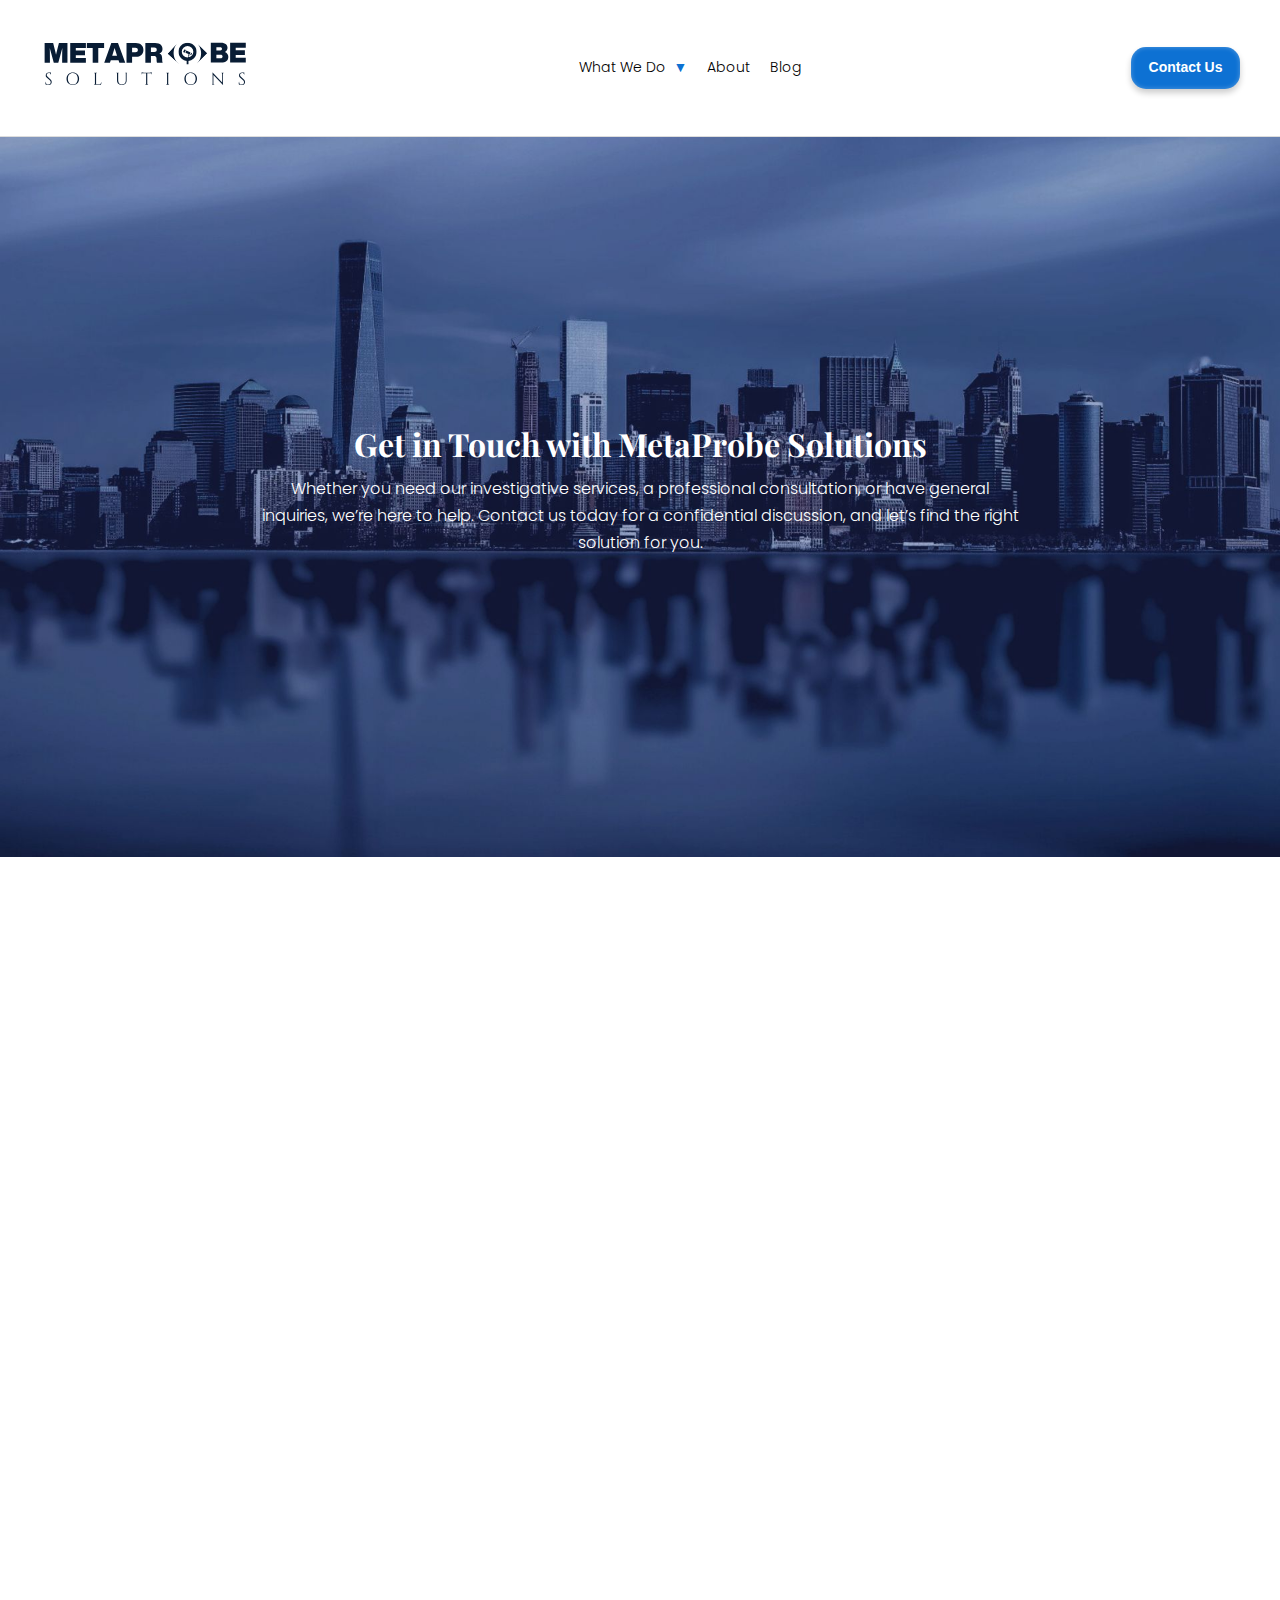
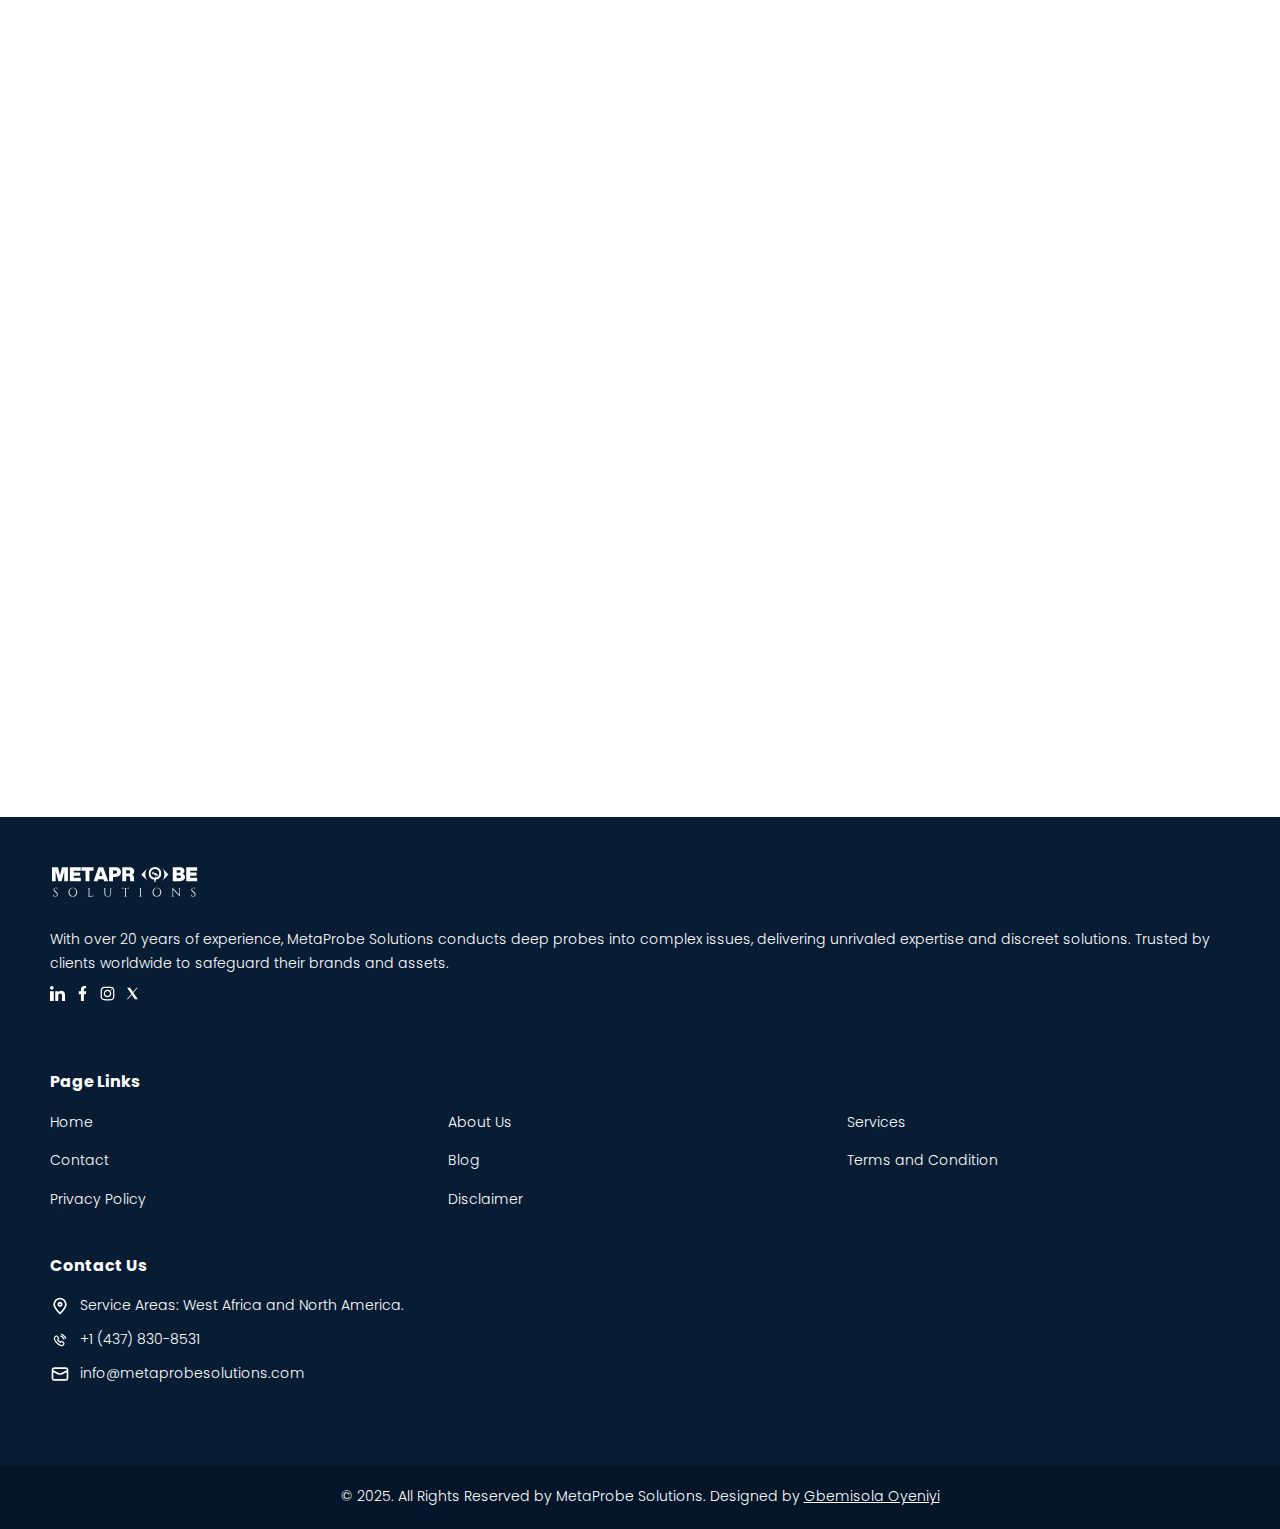
<file: contact.html>
<!DOCTYPE html>
<html lang="en">
<head>
    <meta charset="UTF-8">
    <meta name="viewport" content="width=device-width, initial-scale=1.0">
    <meta name="title" content="Contact MetaProbe Solutions – Secure & Confidential Consultation">
<meta name="description" content="Need expert investigative or paralegal consulting? Contact MetaProbe Solutions for a secure and confidential consultation. Licensed in Alberta, Ontario, and West Africa.">
<meta name="keywords" content="contact MetaProbe Solutions, investigative consultation, paralegal consulting, secure legal help, private investigator contact, private investigator in nigeria, private investigator west africa">
<meta name="author" content="Gbemisola Oyeniyi">
<meta name="robots" content="index, follow">
<meta property="og:title" content="Contact MetaProbe Solutions – Secure & Confidential Consultation">
<meta property="og:description" content="Get in touch with MetaProbe Solutions for expert investigative and paralegal consulting. Confidential, secure, and results-driven services.">
<meta property="og:type" content="website">
<meta property="og:url" content="https://metaprobesolutions.com/contact">
<meta property="og:image" content="https://metaprobesolutions.com/images/preview.jpg">
<link rel="icon" href="favicon/favicon.ico" type="image/x-icon">
<link rel="icon" href="favicon/favicon-32x32.png" type="image/png" sizes="32x32">
<link rel="icon" href="favicon/favicon-16x16.png" type="image/png" sizes="16x16">

<link rel="apple-touch-icon" href="favicon up/apple-touch-icon.png" sizes="180x180"> 
<link rel="icon" href="favicon/android-chrome-192x192.png" sizes="192x192" type="image/png">
<link rel="icon" href="favicon/android-chrome-512x512.png" sizes="512x512" type="image/png">

<meta name="msapplication-TileColor" content="#ffffff">
<meta name="msapplication-TileImage" content="favicon/mstile-150x150.png">

<link rel="mask-icon" href="favicon/safari-pinned-tab.svg" color="#5bbad5">
<meta name="theme-color" content="#ffffff">
    <title>Contact MetaProbe Solutions – Secure & Confidential Consultation</title>
    <link rel="stylesheet" href="others.css">
    <link href="https://fonts.googleapis.com/css2?family=Poppins:wght@300;400;600&family=Playfair+Display:wght@400;700&display=swap" rel="stylesheet">
</head>
<body>
 <header class="header">
    <div class="desktop-header">
        <a href="index.html"><img src="image/logo.svg" alt="MetaProbe Solutions Logo" class="logo"></a>
        <nav class="nav" role="main navigation">
            <ul class="nav-list">
                <li class="dropdown">
<a href="services.html" aria-haspopup="true" aria-expanded="false">What We Do <span class="dropdown-icon">&#x25BC;</span></a>

                    <ul class="dropdown-menu">
                    <li><a href="services.html#check"><img src="icon/search.svg" alt="Background Check Icon">Background Check</a></li>
                        <li><a href="services.html#business-protection">  <img src="icon/protect.svg" alt="Safeguard Icon">Counterfeiting & Fraud Investigation</a></li>
                        <li><a href="services.html#workplace"><img src="icon/employee.svg" alt="Employee Icon">Employee Misconduct Investigations</a></li>
                        <li><a href="services.html#compliance"><img src="icon/compliance.svg" alt="Compliance Icon">Regulatory Compliance and Enforcement Support</a></li>
                        <li><a href="services.html#surveillance"><img src="icon/scope.svg" alt="Telescope Icon">Surveillance and Threat Management</a></li>
                        <li><a href="services.html#matrimonial"><img src="icon/couple.svg" alt="Couple Icon">Matrimonial and Personal Investigations</a></li>
                        <li><a href="services.html#training"><img src="icon/train.svg" alt="Training Icon">Training and Security Services</a></li>
                    <li><a href="services.html#evidence"><img src="icon/support.svg" alt="
                    Handshake Icon">Legal and Evidential Support</a></li>     <li><a href="services.html#osint"><img src="icon/intelligence.svg" alt="
                    Intelligence Icon">Open Source Intelligence (OSINT) Case Management Support</a></li>
                    </ul>
                </li>
                <li><a href="about.html">About</a></li>
                <li><a href="blog.html">Blog</a></li>
            </ul>
        </nav>
        <a href="contact.html" class="btn btn-primary">Contact Us</a>
    </div>

    <div class="mobile-header">
        <div class="logo-and-hamburger">
<button class="hamburger" aria-label="Toggle Navigation" aria-controls="mobileMenu" aria-expanded="false">&#9776;</button>

            <a href="index.html"><img src="image/logo.svg" alt="MetaProbe Solutions Logo" class="logo"></a>
        </div>
        <a href="contact.html" class="btn btn-primary">Contact Us</a>
    </div>

    <div class="mobile-menu" id="mobileMenu">
        <div class="mobile-menu-header">
            <a href="index.html"><img src="image/logo.svg" alt="MetaProbe Solutions Logo" class="menu-logo"></a>
<button class="close-menu" aria-label="Close Navigation" aria-controls="mobileMenu">&#215;</button>

        </div>
        <nav class="mobile-nav" role="mobile navigation">
            <ul class="mobile-nav-list">
                <li class="mobile-dropdown">
<a href="services.html" aria-haspopup="true" aria-expanded="false">What We Do <span class="dropdown-icon">&#x25BC;</span></a>

                    <ul class="mobile-dropdown-menu">
                    <li><a href="services.html#check"><img src="icon/search.svg" alt="Background Check Icon">Background Check</a></li>
                        <li><a href="services.html#business-protection">  <img src="icon/protect.svg" alt="Safeguard Icon">Counterfeiting & Fraud Investigation</a></li>
                        <li><a href="services.html#workplace"><img src="icon/employee.svg" alt="Employee Icon">Employee Misconduct Investigations</a></li>
                        <li><a href="services.html#compliance"><img src="icon/compliance.svg" alt="Compliance Icon">Regulatory Compliance and Enforcement Support</a></li>
                        <li><a href="services.html#surveillance"><img src="icon/scope.svg" alt="Telescope Icon">Surveillance and Threat Management</a></li>
                        <li><a href="services.html#matrimonial"><img src="icon/couple.svg" alt="Couple Icon">Matrimonial and Personal Investigations</a></li>
                        <li><a href="services.html#training"><img src="icon/train.svg" alt="Training Icon">Training and Security Services</a></li>
                    <li><a href="services.html#evidence"><img src="icon/support.svg" alt="
                    Handshake Icon">Legal and Evidential Support</a></li>     <li><a href="services.html#osint"><img src="icon/intelligence.svg" alt="
                    Intelligence Icon">Open Source Intelligence (OSINT) Case Management Support</a></li>
                    </ul>
                </li>
                <li><a href="about.html">About</a></li>
                <li><a href="blog.html">Blog</a></li>
                  <li><a href="disclaimer.html">Disclaimer</a></li>   
                 <li><a href="terms-and-condition.html">Terms and Condition</a></li> <li><a href="privacy-policy.html">Privacy Policy</a></li>                
        <li>
        <a href="contact.html" class="btn btn-primary" style="color:white">Contact Us</a> </li></ul>
    </nav>
</header>
  <main role="main">
<section class="hero" style="background-image: url('image/panorama.jpg');">
  <div class="hero-content">
    <h1>Get in Touch with MetaProbe Solutions</h1>
    <p>Whether you need our investigative services, a professional consultation, or have general inquiries, we’re here to help. Contact us today for a confidential discussion, and let’s find the right solution for you.</p>
  </div>
</section>
<div class="spacer"></div>
<section class="contact-section fade-in">
  <div class="contact-container">
    <div class="contact-row">
      <!-- Contact Content -->
      <div class="contact-content">
        <h2>Contact Us</h2>
        <p>We’re here to assist you with all your investigative needs. Get in touch today, and we’ll get back to you as soon as possible.</p>
        
        <div class="contact-info-box">
          <div class="contact-item">
            <img src="icon/bl-phone.svg" alt="Phone"> 
            <a href="tel:+14378308531" class="contact-link">+1 (437) 830-8531</a>
          </div>
          <div class="contact-item">
            <img src="icon/bl-email.svg" alt="Email"> 
            <a href="mailto:info@metaprobesolutions.com" class="contact-link">info@metaprobesolutions.com</a>
          </div>
          <div class="contact-item">
            <img src="icon/bl-location.svg" alt="Location">
            <span>Service Areas: West Africa and North America.</span>
          </div>
          <div class="contact-item">
            <span>Business Hours: 8 AM - 5 PM</span>
          </div>
        </div>
        
        <div class="social-media-box">
          <a href="https://www.linkedin.com/company/metaprobe-solutions/" target="_blank" class="social-media-icon"><img src="icon/bl-linkedin.svg" alt="LinkedIn"></a>
          <a href="https://www.facebook.com/metaprobesolutions" target="_blank" class="social-media-icon"><img src="icon/bl-facebook.svg" alt="Facebook"></a>
          <a href="https://www.instagram.com/metaprobesolutions" target="_blank" class="social-media-icon"><img src="icon/bl-instagram.svg" alt="Instagram"></a>
          <a href="https://x.com/MetaprobeS" target="_blank" class="social-media-icon"><img src="icon/bl-twitter.svg" alt="Twitter"></a>
        </div>
      </div>
      
      <!-- Contact Form -->
      <div class="contact-form">
        <form id="contactForm" novalidate>
          <div class="form-group">
            <label for="name">Name:</label>
<input type="text" id="name" name="name" placeholder="Your Full Name" aria-describedby="nameError" required>
<span class="error-message" id="nameError" role="alert"></span>
          </div>

 <div class="form-group">
      <label for="email">Email:</label>
      <input type="email" id="email" name="email" placeholder="Your Email Address" 
             aria-describedby="emailError" required>
      <span class="error-message" id="emailError" role="alert" aria-live="assertive"></span>
    </div>

<div class="form-group">
      <label for="message">Message:</label>
      <textarea id="message" name="message" placeholder="Your Message" 
                aria-describedby="messageError" required></textarea>
      <span class="error-message" id="messageError" role="alert" aria-live="assertive"></span>
    </div>

  <button class="submit-button" type="submit">
      <span>Contact Us</span> <span>&#10132;</span>
    </button>

 <div id="formResponse" aria-live="polite" tabindex="-1"></div>
        </form>
      </div>
    </div>
  </div>
</section>
<section class="faq-section fade-in">
    <div class="container">
        <div class="faq-row">

            <div class="faq-questions">
                <div class="faq-item active">
                    <div class="faq-question">
                        <span>What industries do you work with?</span>
                        <span class="faq-icon">&#x25BC;</span>
                    </div>
                    <div class="faq-answer">
                        <p>We serve a wide range of industries, including retail, legal, manufacturing, and more. Our services are also available to individuals seeking private investigation support.</p>
                    </div>
                </div>

                <!-- Question 2 -->
                <div class="faq-item">
                    <div class="faq-question">
                        <span>How long does an investigation take?</span>
                        <span class="faq-icon">&#x25BC;</span>
                    </div>
                    <div class="faq-answer">
                        <p>Each case is unique, and timelines vary depending on complexity. During your initial consultation, we’ll provide an estimated timeframe tailored to your needs.</p>
                    </div>
                </div>

                <!-- Question 3 -->
                <div class="faq-item">
                    <div class="faq-question">
                        <span>Can you conduct investigations internationally?</span>
                        <span class="faq-icon">&#x25BC;</span>
                    </div>
                    <div class="faq-answer">
                        <p>Yes, we specialize in cross-border investigations, with particular expertise in Canada and West Africa.</p>
                    </div>
                </div>

                <!-- Question 4 -->
                <div class="faq-item">
                    <div class="faq-question">
                        <span>How do you maintain confidentiality?</span>
                        <span class="faq-icon">&#x25BC;</span>
                    </div>
                    <div class="faq-answer">
                        <p>We follow strict data protection protocols and operate with discretion to ensure your information remains private.</p>
                    </div>
                </div>

                <!-- Question 5 -->
                <div class="faq-item">
                    <div class="faq-question">
                        <span>Do you assist with intellectual property cases?</span>
                        <span class="faq-icon">&#x25BC;</span>
                    </div>
                    <div class="faq-answer">
                        <p>Yes, we offer services such as trademark infringement investigations, anti-counterfeiting measures, and grey market analysis.</p>
                    </div>
                </div>

                <!-- Question 6 -->
                <div class="faq-item">
                    <div class="faq-question">
                        <span>Can your investigators testify in court?</span>
                        <span class="faq-icon">&#x25BC;</span>
                    </div>
                    <div class="faq-answer">
                        <p>Absolutely. Our licensed investigators provide well-documented evidence and expert testimony to support your legal case.</p>
                    </div>
                </div>
            </div>
              <div class="faq-intro">
                <h2>Frequently Asked Questions</h2>
                <p>We have answered some of the most common queries about our services and how we can help.</p>
            </div>          
        </div>
    </div>
</section>
<section class="final-section fade-in">
    <div class="final-content">
        <h2>Have more questions? Contact us today for a confidential consultation.</h2>
        <a href="contact.html" class="btn btn-primary">
            Contact Us <span class="arrow">&#10132;</span>
        </a>
    </div>
</section>
</main>
<footer role="contentinfo">
    <div class="container">
<div class="row">
    <div class="col footer-logo">
      <a href="index.html">
        <img src="image/white-logo.svg" alt="MetaProbe Solutions Logo"></a>
        <p>With over 20 years of experience, MetaProbe Solutions conducts deep probes into complex issues, delivering unrivaled expertise and discreet solutions. Trusted by clients worldwide to safeguard their brands and assets.</p>
        <div class="social-icons">
              <a href="https://www.linkedin.com/company/metaprobe-solutions/" target="_blank"><img src="icon/linkedin.svg" alt="LinkedIn"></a>
            <a href="https://www.facebook.com/metaprobesolutions" target="_blank"><img src="icon/facebook.svg" alt="Facebook"></a>
            <a href="https://www.instagram.com/metaprobesolutions" target="_blank"><img src="icon/instagram.svg" alt="Instagram"></a>
            <a href="https://x.com/MetaprobeS" target="_blank"><img src="icon/twitter.svg" alt="Twitter"></a>                  
        </div>
    </div>
</div>

<div class="row">
    <div class="col">
        <div class="footer-heading">Page Links</div>
        <div class="page-links">
            <ul>
                <li><a href="index.html">Home</a></li>
                <li><a href="about.html">About Us</a></li>
                <li><a href="services.html">Services</a></li>
                <li><a href="contact.html">Contact</a></li>
                <li><a href="blog.html">Blog</a></li>
                <li><a href="terms-and-condition.html">Terms and Condition</a></li>
                <li><a href="privacy-policy.html">Privacy Policy</a></li>
                <li><a href="disclaimer.html">Disclaimer</a></li>
            </ul>
        </div>
    </div>
</div>

        <div class="row">
            <div class="col">
                <div class="footer-heading">Contact Us</div>
                <div class="contact-info">
                    <p><img src="icon/location.svg" alt="Location">Service Areas: West Africa and North America.</p>
                <p><img src="icon/phone.svg" alt="Phone"><a href="tel:+14378308531">+1 (437) 830-8531</a></p>

                    <p><img src="icon/email.svg" alt="Email"> <a href="mailto:info@metaprobesolutions.com">info@metaprobesolutions.com</a></p>
                </div>
            </div>
        </div>
    </div>
</footer>

<div class="footer-bottom">
    <p>&#169; 2025. All Rights Reserved by MetaProbe Solutions. Designed by <a href="https://itsgbemi.github.io" target="_blank">Gbemisola Oyeniyi</a></p>
</div>

</body>
<script src="script.js"></script>
</html>
</file>
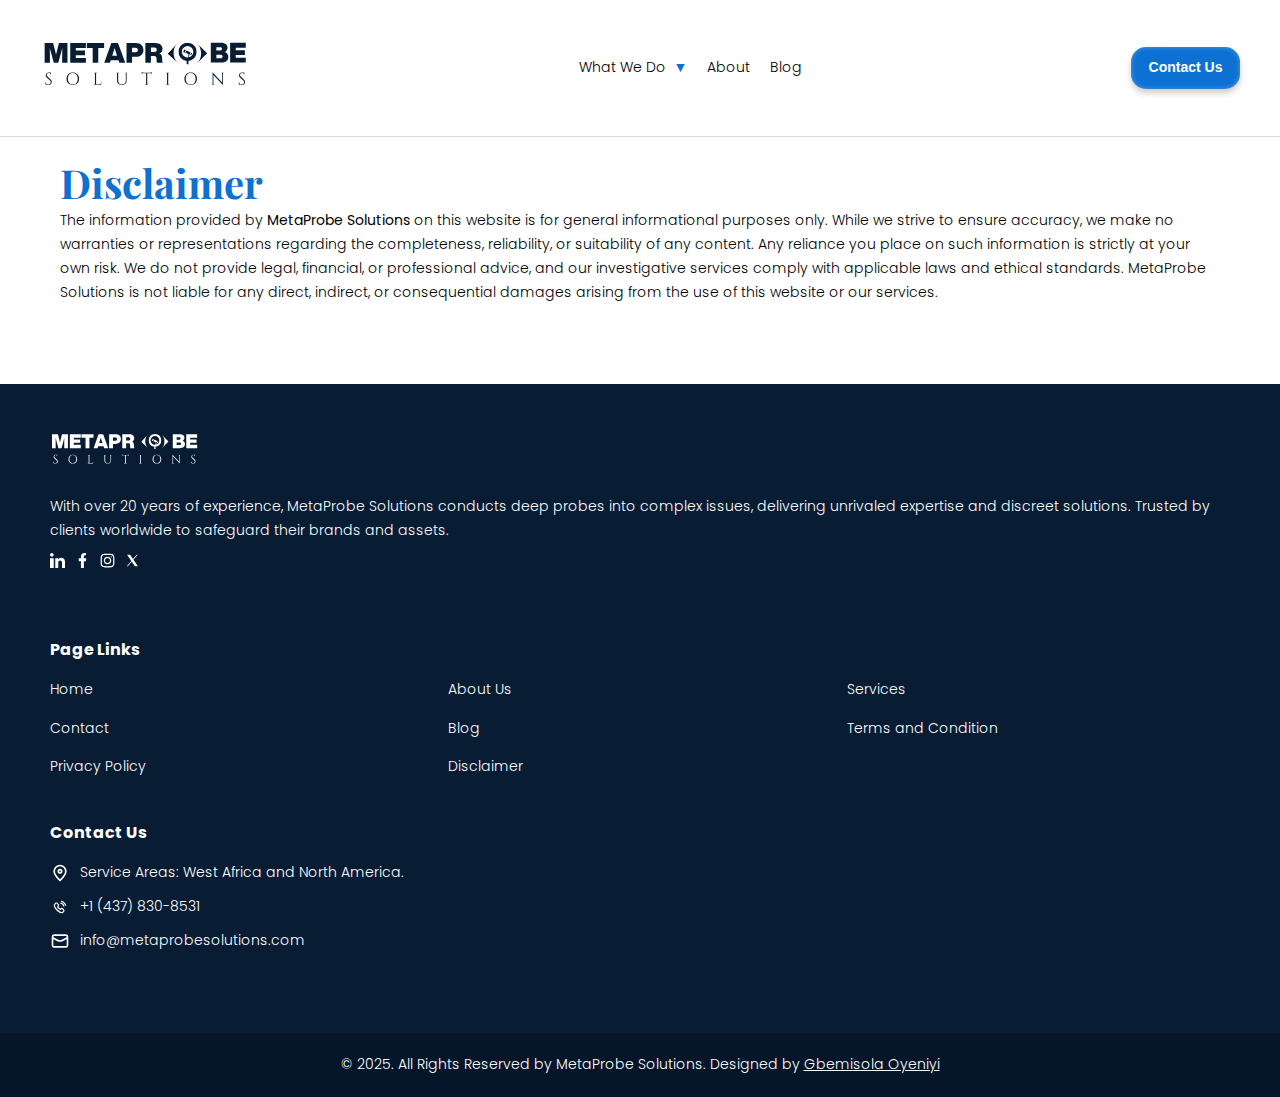
<file: disclaimer.html>
<!DOCTYPE html>
<html lang="en">
<head>
    <meta charset="UTF-8">
    <meta name="viewport" content="width=device-width, initial-scale=1.0">
<meta name="description" content="Read our Privacy Policy to understand how we collect, use, and protect your personal data.">
<meta name="keywords" content="Privacy Policy, Data Protection, Personal Information, Website Privacy">
<meta name="author" content="Gbemisola Oyeniyi">
<meta name="robots" content="index, follow">
<meta property="og:title" content="Privacy Policy – MetaProbe Solutions">
<meta property="og:description" content="Our Privacy Policy explains how we collect, store, and protect your personal data. Learn about your rights and our commitments.">
<meta property="og:type" content="website">
<meta property="og:url" content="https://metaprobesolutions.com/privacy-policy">
<meta property="og:image" content="https://metaprobesolutions.com/images/preview.jpg">
<link rel="icon" href="favicon/favicon.ico" type="image/x-icon">
<link rel="icon" href="favicon/favicon-32x32.png" type="image/png" sizes="32x32">
<link rel="icon" href="favicon/favicon-16x16.png" type="image/png" sizes="16x16">

<link rel="apple-touch-icon" href="favicon up/apple-touch-icon.png" sizes="180x180"> 
<link rel="icon" href="favicon/android-chrome-192x192.png" sizes="192x192" type="image/png">
<link rel="icon" href="favicon/android-chrome-512x512.png" sizes="512x512" type="image/png">

<meta name="msapplication-TileColor" content="#ffffff">
<meta name="msapplication-TileImage" content="favicon/mstile-150x150.png">

<link rel="mask-icon" href="favicon/safari-pinned-tab.svg" color="#5bbad5">
<meta name="theme-color" content="#ffffff">
<title>Privacy Policy - MetaProbe Solutions</title>
    <link rel="stylesheet" href="others.css">
 <link href="https://fonts.googleapis.com/css2?family=Poppins:wght@300;400;600&family=Playfair+Display:wght@400;700&display=swap" rel="stylesheet">   
</head>
<body>
 <header class="header">
    <div class="desktop-header">
        <a href="index.html"><img src="image/logo.svg" alt="MetaProbe Solutions Logo" class="logo"></a>
        <nav class="nav" role="main navigation">
            <ul class="nav-list">
                <li class="dropdown">
<a href="services.html" aria-haspopup="true" aria-expanded="false">What We Do <span class="dropdown-icon">&#x25BC;</span></a>
                    <ul class="dropdown-menu">
                    <li><a href="services.html#check"><img src="icon/search.svg" alt="Background Check Icon">Background Check</a></li>
                        <li><a href="services.html#business-protection">  <img src="icon/protect.svg" alt="Safeguard Icon">Counterfeiting & Fraud Investigation</a></li>
                        <li><a href="services.html#workplace"><img src="icon/employee.svg" alt="Employee Icon">Employee Misconduct Investigations</a></li>
                        <li><a href="services.html#compliance"><img src="icon/compliance.svg" alt="Compliance Icon">Regulatory Compliance and Enforcement Support</a></li>
                        <li><a href="services.html#surveillance"><img src="icon/scope.svg" alt="Telescope Icon">Surveillance and Threat Management</a></li>
                        <li><a href="services.html#matrimonial"><img src="icon/couple.svg" alt="Couple Icon">Matrimonial and Personal Investigations</a></li>
                        <li><a href="services.html#training"><img src="icon/train.svg" alt="Training Icon">Training and Security Services</a></li>
                    <li><a href="services.html#evidence"><img src="icon/support.svg" alt="
                    Handshake Icon">Legal and Evidential Support</a></li>     <li><a href="services.html#osint"><img src="icon/intelligence.svg" alt="
                    Intelligence Icon">Open Source Intelligence (OSINT) Case Management Support</a></li>
                    </ul>
                </li>
                <li><a href="about.html">About</a></li>
                <li><a href="blog.html">Blog</a></li>
            </ul>
        </nav>
        <a href="contact.html" class="btn btn-primary">Contact Us</a>
    </div>

    <div class="mobile-header">
        <div class="logo-and-hamburger">
<button class="hamburger" aria-label="Toggle Navigation" aria-controls="mobileMenu" aria-expanded="false">&#9776;</button>

            <a href="index.html"><img src="image/logo.svg" alt="MetaProbe Solutions Logo" class="logo"></a>
        </div>
        <a href="contact.html" class="btn btn-primary">Contact Us</a>
    </div>

    <div class="mobile-menu" id="mobileMenu">
        <div class="mobile-menu-header">
            <a href="index.html"><img src="image/logo.svg" alt="MetaProbe Solutions Logo" class="menu-logo"></a>
<button class="close-menu" aria-label="Close Navigation" aria-controls="mobileMenu">&#215;</button>

        </div>
        <nav class="mobile-nav" role="mobile navigation">
            <ul class="mobile-nav-list">
                <li class="mobile-dropdown">
<a href="services.html" aria-haspopup="true" aria-expanded="false">What We Do <span class="dropdown-icon">&#x25BC;</span></a>

                    <ul class="mobile-dropdown-menu">
                    <li><a href="services.html#check"><img src="icon/search.svg" alt="Background Check Icon">Background Check</a></li>
                        <li><a href="services.html#business-protection">  <img src="icon/protect.svg" alt="Safeguard Icon">Counterfeiting & Fraud Investigation</a></li>
                        <li><a href="services.html#workplace"><img src="icon/employee.svg" alt="Employee Icon">Employee Misconduct Investigations</a></li>
                        <li><a href="services.html#compliance"><img src="icon/compliance.svg" alt="Compliance Icon">Regulatory Compliance and Enforcement Support</a></li>
                        <li><a href="services.html#surveillance"><img src="icon/scope.svg" alt="Telescope Icon">Surveillance and Threat Management</a></li>
                        <li><a href="services.html#matrimonial"><img src="icon/couple.svg" alt="Couple Icon">Matrimonial and Personal Investigations</a></li>
                        <li><a href="services.html#training"><img src="icon/train.svg" alt="Training Icon">Training and Security Services</a></li>
                    <li><a href="services.html#evidence"><img src="icon/support.svg" alt="
                    Handshake Icon">Legal and Evidential Support</a></li>     <li><a href="services.html#osint"><img src="icon/intelligence.svg" alt="
                    Intelligence Icon">Open Source Intelligence (OSINT) Case Management Support</a></li>   
                    </ul>
                </li>
                <li><a href="about.html">About</a></li>
                <li><a href="blog.html">Blog</a></li>
                 <li><a href="disclaimer.html">Disclaimer</a></li>   
                 <li><a href="terms-and-condition.html">Terms and Condition</a></li> <li><a href="privacy-policy.html">Privacy Policy</a></li>               
        <li>
        <a href="contact.html" class="btn btn-primary" style="color:white">Contact Us</a> </li></ul>
    </nav>
</header>
  <main role="main">
<section class="text-box">
    <h1>Disclaimer</h1>
  <p>The information provided by <strong>MetaProbe Solutions</strong> on this website is for general informational purposes only. While we strive to ensure accuracy, we make no warranties or representations regarding the completeness, reliability, or suitability of any content. Any reliance you place on such information is strictly at your own risk. We do not provide legal, financial, or professional advice, and our investigative services comply with applicable laws and ethical standards. MetaProbe Solutions is not liable for any direct, indirect, or consequential damages arising from the use of this website or our services.</p>
   </section>
 <div class="spacer"></div>   
 </main>
<footer role="contentinfo">
    <div class="container">
<div class="row">
    <div class="col footer-logo">
      <a href="index.html">
        <img src="image/white-logo.svg" alt="MetaProbe Solutions Logo"></a>
        <p>With over 20 years of experience, MetaProbe Solutions conducts deep probes into complex issues, delivering unrivaled expertise and discreet solutions. Trusted by clients worldwide to safeguard their brands and assets.</p>
        <div class="social-icons">
               <a href="https://www.linkedin.com/company/metaprobe-solutions/" target="_blank"><img src="icon/linkedin.svg" alt="LinkedIn"></a>
            <a href="https://www.facebook.com/metaprobesolutions" target="_blank"><img src="icon/facebook.svg" alt="Facebook"></a>
            <a href="https://www.instagram.com/metaprobesolutions" target="_blank"><img src="icon/instagram.svg" alt="Instagram"></a>
            <a href="https://x.com/MetaprobeS" target="_blank"><img src="icon/twitter.svg" alt="Twitter"></a>               
        </div>
    </div>
</div>

<div class="row">
    <div class="col">
        <div class="footer-heading">Page Links</div>
        <div class="page-links">
            <ul>
                <li><a href="index.html">Home</a></li>
                <li><a href="about.html">About Us</a></li>
                <li><a href="services.html">Services</a></li>
                <li><a href="contact.html">Contact</a></li>
                <li><a href="blog.html">Blog</a></li>
                <li><a href="terms-and-condition.html">Terms and Condition</a></li>
                <li><a href="privacy-policy.html">Privacy Policy</a></li>
                <li><a href="disclaimer.html">Disclaimer</a></li>
            </ul>
        </div>
    </div>
</div>


        <div class="row">
            <div class="col">
                <div class="footer-heading">Contact Us</div>
                <div class="contact-info">
                    <p><img src="icon/location.svg" alt="Location"> Service Areas: West Africa and North America.</p>
                <p><img src="icon/phone.svg" alt="Phone"><a href="tel:+14378308531">+1 (437) 830-8531</a></p>

                    <p><img src="icon/email.svg" alt="Email"> <a href="mailto:info@metaprobesolutions.com">info@metaprobesolutions.com</a></p>
                </div>
            </div>
        </div>
    </div>
</footer>

<div class="footer-bottom">
    <p>&#169; 2025. All Rights Reserved by MetaProbe Solutions. Designed by <a href="https://itsgbemi.github.io" target="_blank">Gbemisola Oyeniyi</a></p>
</div>

</body>
<script src="script.js"></script>
</html>
</file>
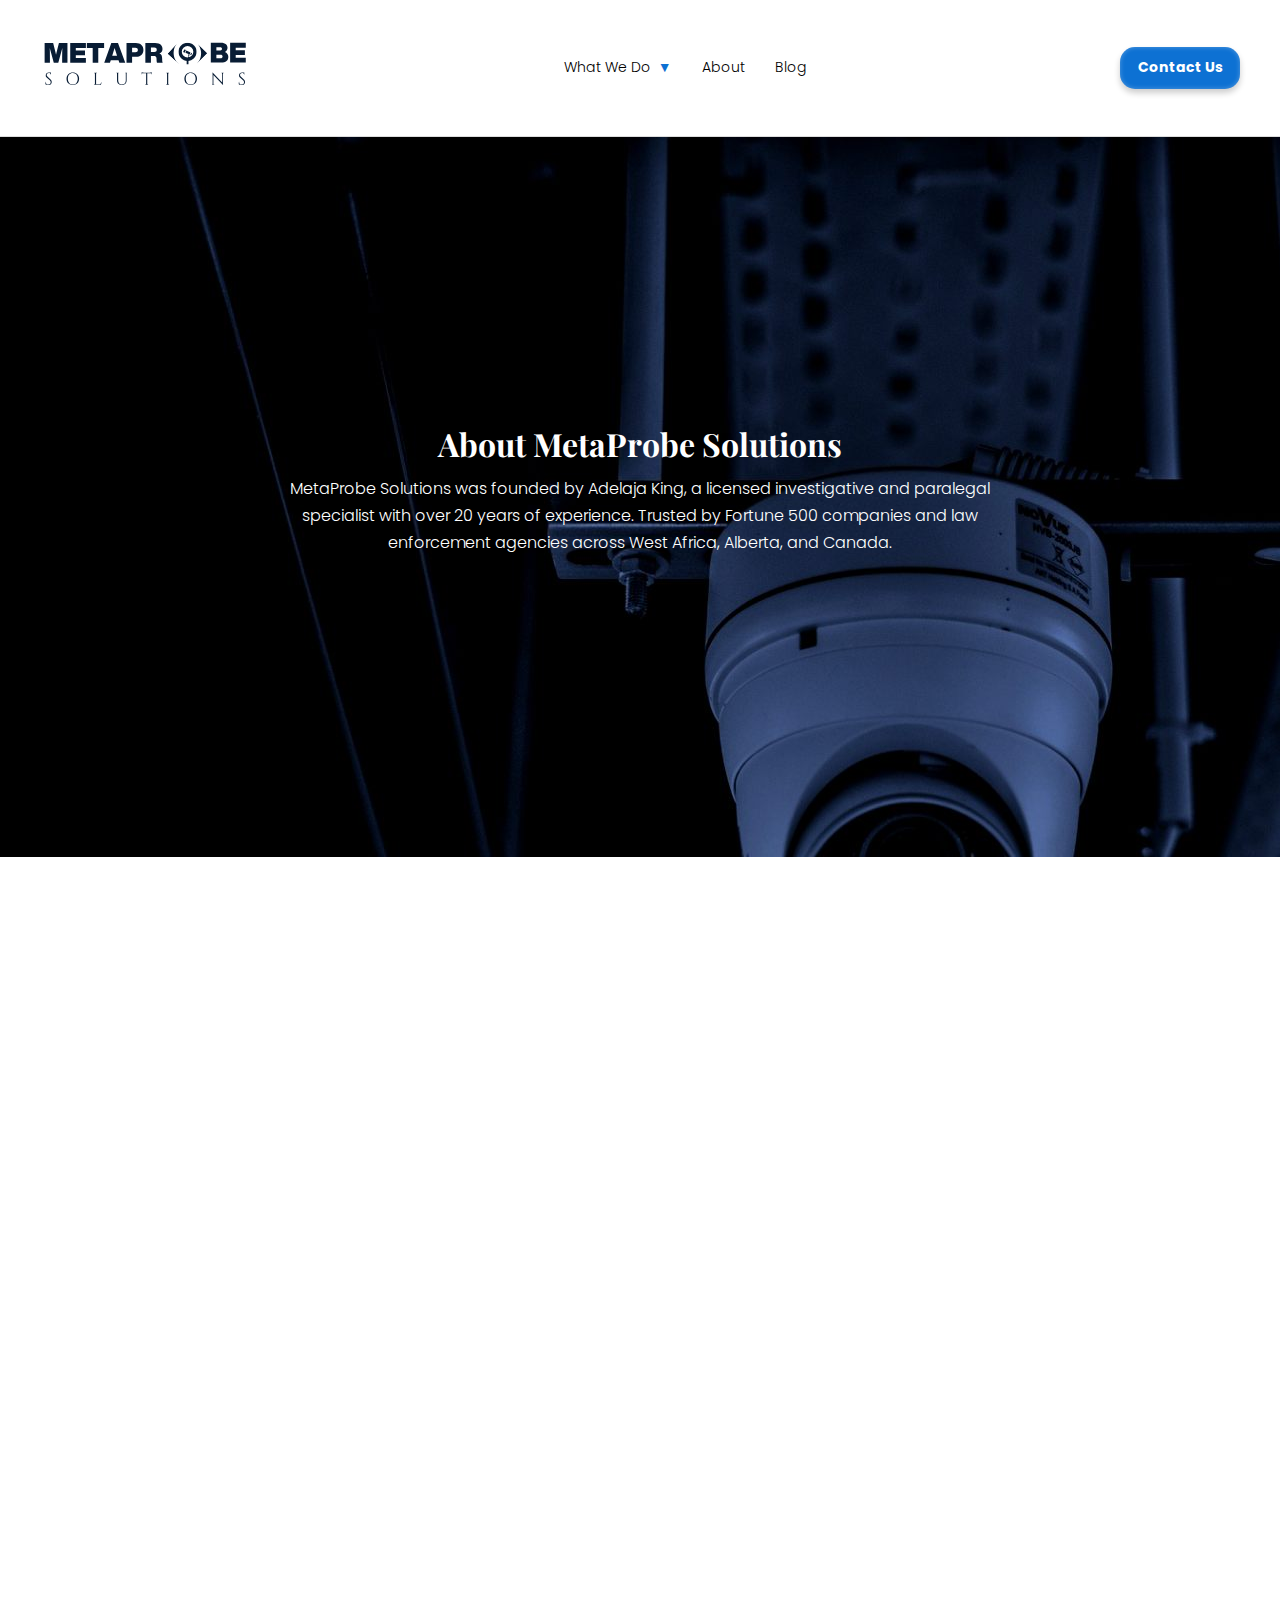
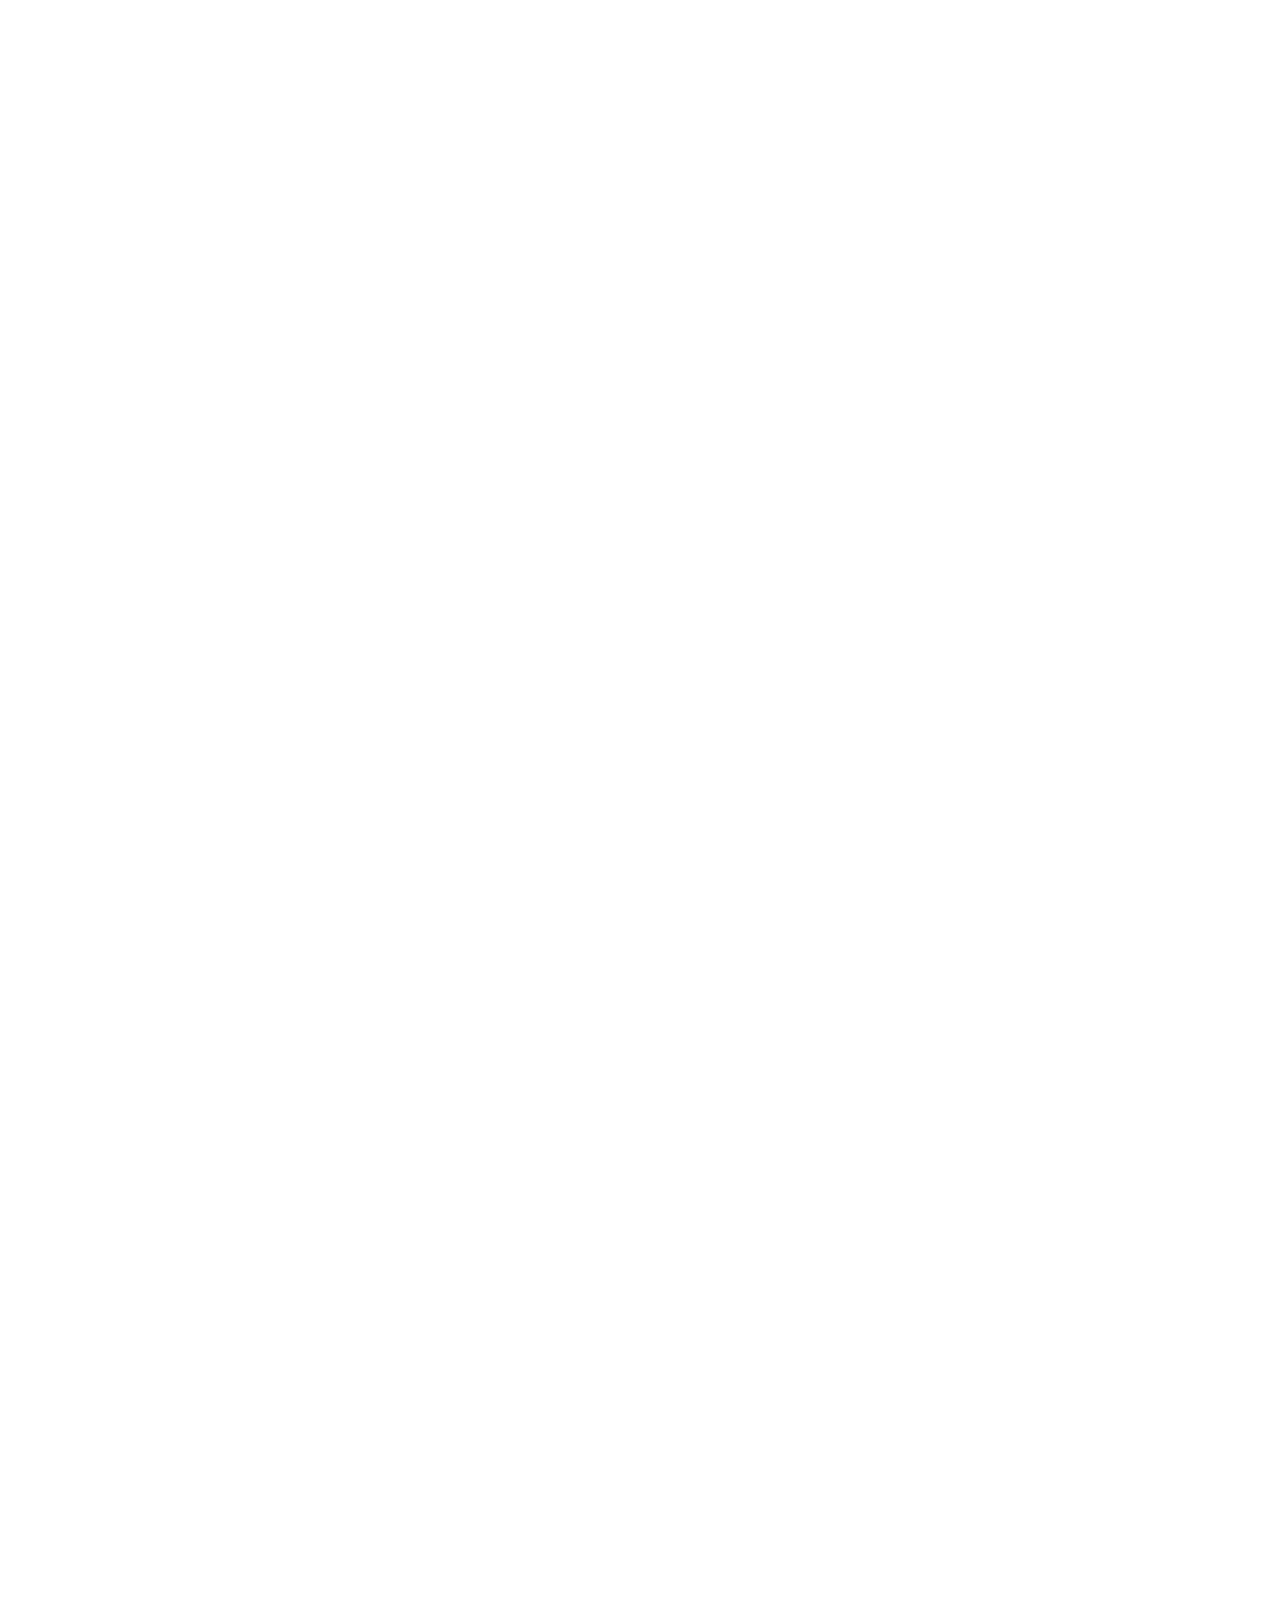
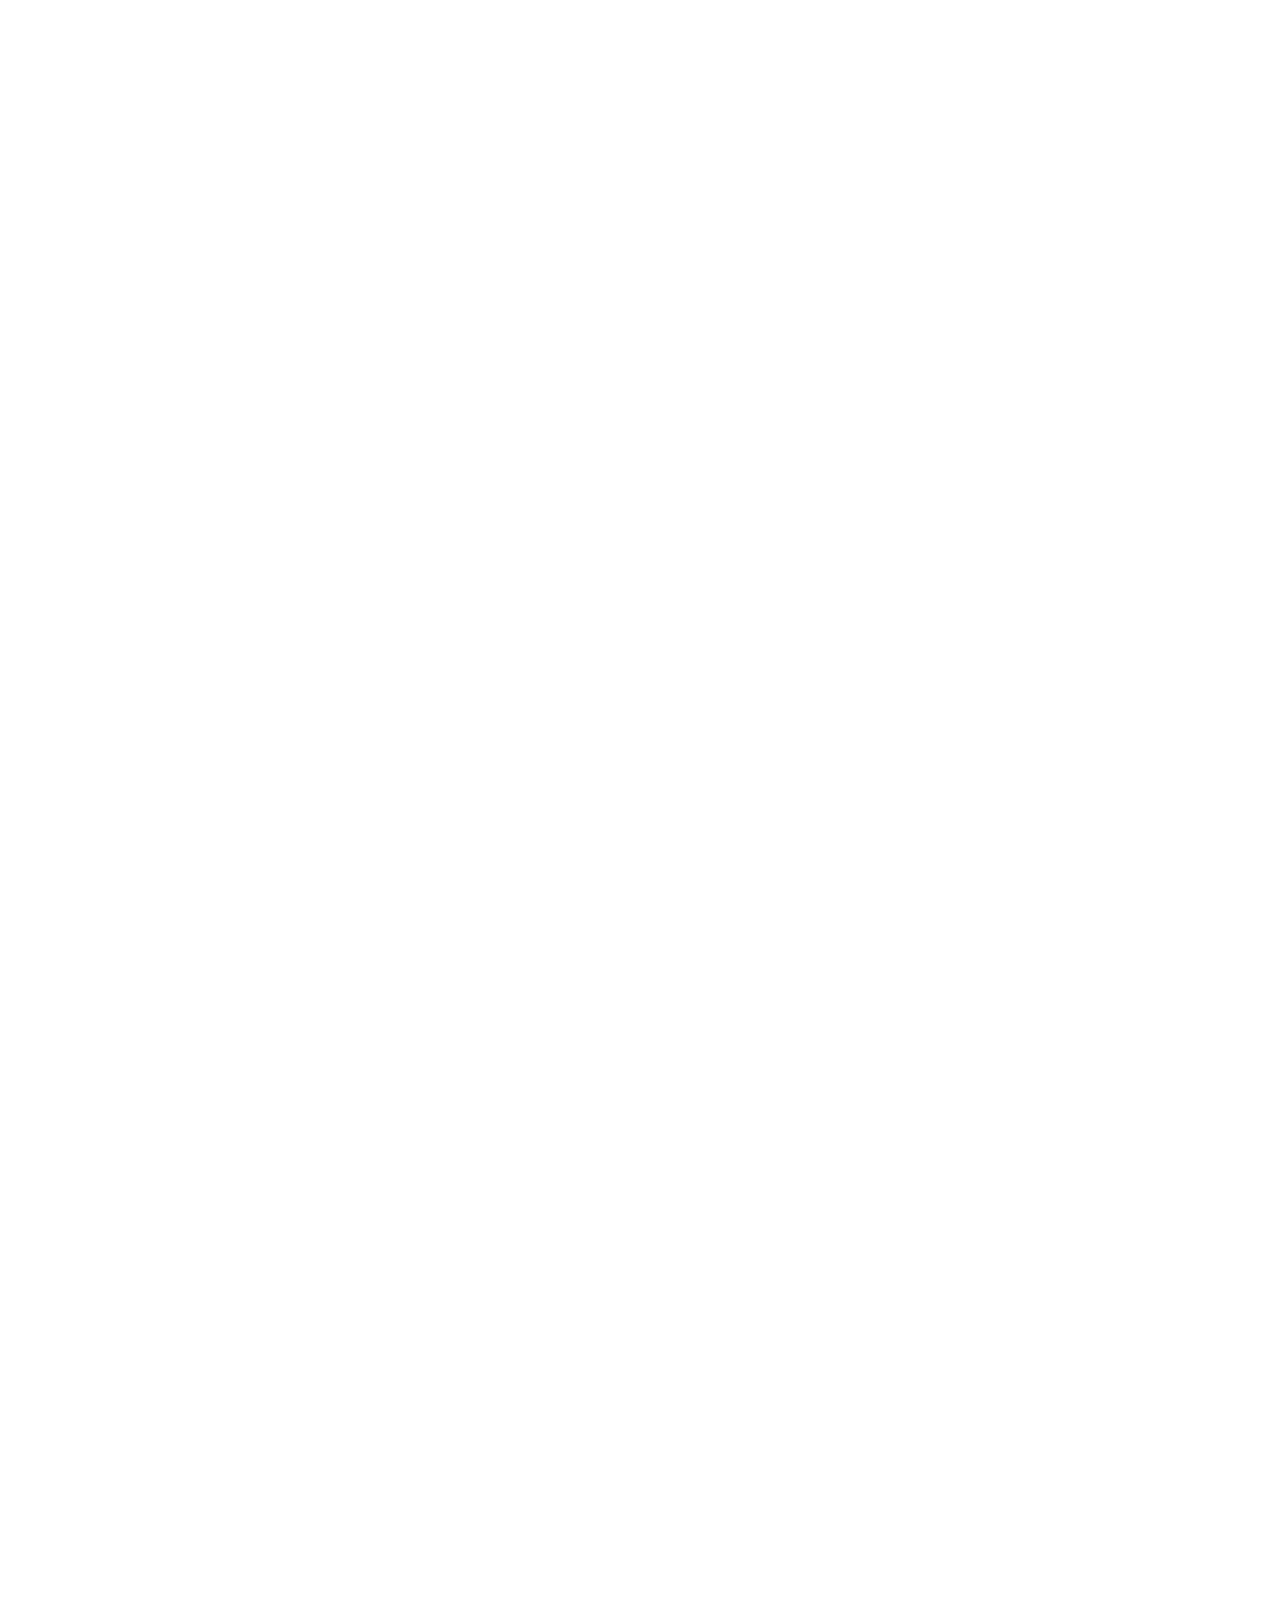
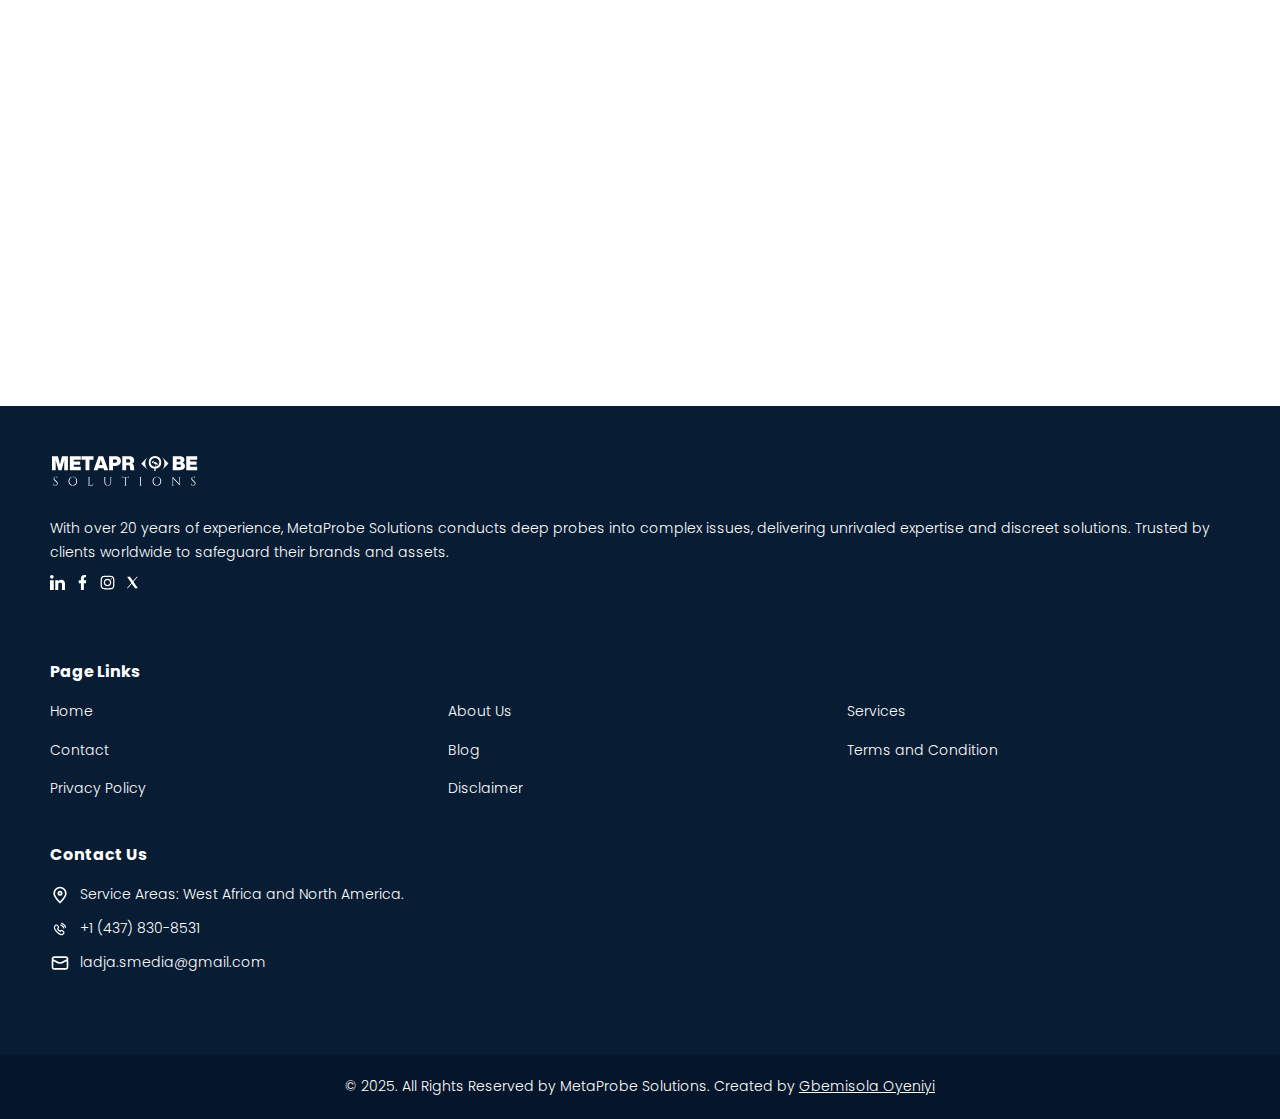
<file: old-about.html>
<!DOCTYPE html>
<html lang="en">
<head>
<meta charset="UTF-8">
<meta name="viewport" content="width=device-width, initial-scale=1.0">
<meta name="title" content="About MetaProbe Solutions – Investigative & Paralegal Expertise">
<meta name="description" content="MetaProbe Solutions was founded by Adelaja King, a licensed investigative and paralegal specialist with over 20 years of experience. Trusted by Fortune 500 companies and law enforcement agencies across West Africa, Alberta, and Canada.">
<meta name="keywords" content="Adelaja King, investigative consulting, legal consulting, paralegal expert, fraud investigations, international private investigator">
<meta name="author" content="Gbemisola Oyeniyi">
<meta name="robots" content="index, follow">
<link rel="canonical" href="https://metaprobesolutions.com/about" />
<meta property="og:title" content="About MetaProbe Solutions – Investigative & Paralegal Expertise">
<meta property="og:description" content="Founded by Adelaja King, MetaProbe Solutions offers expert investigative and paralegal services, trusted by Fortune 500 companies and law enforcement agencies.">
<meta property="og:type" content="website">
<meta property="og:url" content="https://metaprobesolutions.com/about">
<meta property="og:image" content="https://metaprobesolutions.com/images/preview.jpg">
<meta property="og:site_name" content="MetaProbe Solutions">
<meta name="twitter:card" content="summary_large_image">
<meta name="twitter:title" content="About MetaProbe Solutions">
<meta name="twitter:description" content="Expert investigative and paralegal services">
<meta name="twitter:image" content="https://metaprobesolutions.com/images/preview.jpg">
<link rel="icon" href="/favicon/favicon.ico" type="image/x-icon">
<link rel="icon" href="/favicon/favicon-32x32.png" type="image/png" sizes="32x32">
<link rel="icon" href="/favicon/favicon-16x16.png" type="image/png" sizes="16x16">
<link rel="apple-touch-icon" href="/favicon/apple-touch-icon.png" sizes="180x180">
<link rel="icon" href="/favicon/android-chrome-192x192.png" sizes="192x192" type="image/png">
<link rel="icon" href="/favicon/android-chrome-512x512.png" sizes="512x512" type="image/png">
<meta name="msapplication-TileColor" content="#ffffff">
<meta name="msapplication-TileImage" content="/favicon/mstile-150x150.png">
<link rel="mask-icon" href="/favicon/safari-pinned-tab.svg" color="#5bbad5">
<meta name="theme-color" content="#ffffff">
<title>About MetaProbe Solutions – Investigative & Paralegal Expertise</title>
<link rel="stylesheet" href="/styles.css">
<link rel="preconnect" href="https://fonts.googleapis.com">
<link rel="preconnect" href="https://fonts.gstatic.com" crossorigin>
<link href="https://fonts.googleapis.com/css2?family=Poppins:wght@300;400;600&family=Playfair+Display:wght@400;700&display=swap" rel="stylesheet">
<script type="application/ld+json">
{
  "@context": "https://schema.org",
  "@type": "AboutPage",
  "name": "About Us",
  "description": "About MetaProbe Solutions and our founder Adelaja King",
  "url": "https://metaprobesolutions.com/about",
  "publisher": {
    "@type": "Organization",
    "name": "MetaProbe Solutions"
  }
}
</script>
</head>
<body>
<header class="header" role="banner">
<div class="desktop-header">
<a href="/"><img src="/image/logo.svg" alt="MetaProbe Solutions Logo" class="logo"></a>
<nav class="nav" role="main navigation">
<ul class="nav-list">
<li class="dropdown">
<a href="/services.html" aria-haspopup="true" aria-expanded="false">What We Do <span class="dropdown-icon">&#x25BC;</span></a>
<ul class="dropdown-menu">
<li><a href="/services.html#check"><img src="/icon/search.svg" alt="Background Check Icon">Background Check</a></li>
<li><a href="/services.html#business-protection">  <img src="/icon/protect.svg" alt="Safeguard Icon">Counterfeiting & Fraud Investigation</a></li>
<li><a href="/services.html#workplace"><img src="/icon/employee.svg" alt="Employee Icon">Employee Misconduct Investigations</a></li>
<li><a href="/services.html#compliance"><img src="/icon/compliance.svg" alt="Compliance Icon">Regulatory Compliance and Enforcement Support</a></li>
<li><a href="/services.html#surveillance"><img src="/icon/scope.svg" alt="Telescope Icon">Surveillance and Threat Management</a></li>
<li><a href="/services.html#matrimonial"><img src="/icon/couple.svg" alt="Couple Icon">Matrimonial and Personal Investigations</a></li>
<li><a href="/services.html#training"><img src="/icon/train.svg" alt="Training Icon">Training and Security Services</a></li>
<li><a href="/services.html#evidence"><img src="/icon/support.svg" alt="
Handshake Icon">Legal and Evidential Support</a></li>
<li><a href="/services.html#osint"><img src="/icon/intelligence.svg" alt="
Intelligence Icon">Open Source Intelligence (OSINT) Case Management Support</a></li>
<li><a href="/services.html#visa-support"><img src="/icon/visa-doc.svg" alt="
Visa Document Review Icon">Visa Documentation and Verification Review</a></li>
</ul>
</li>
<li><a href="/about.html">About</a></li>
<li><a href="/blog.html">Blog</a></li>
</ul>
</nav>
<a href="/contact.html" class="btn btn-primary">Contact Us</a>
</div>
<div class="mobile-header">
<div class="logo-and-hamburger">
<button class="hamburger" aria-label="Toggle Navigation" aria-controls="mobileMenu" aria-expanded="false">&#9776;</button>
<a href="/"><img src="/image/logo.svg" alt="MetaProbe Solutions Logo" class="logo"></a>
</div>
<a href="/contact.html" class="btn btn-primary">Contact Us</a>
</div>
<div class="mobile-menu" id="mobileMenu">
<div class="mobile-menu-header">
<a href="/"><img src="/image/logo.svg" alt="MetaProbe Solutions Logo" class="menu-logo"></a>
<button class="close-menu" aria-label="Close Navigation" aria-controls="mobileMenu">&#215;</button>
</div>
<nav class="mobile-nav" role="mobile navigation">
<ul class="mobile-nav-list">
<li class="mobile-dropdown">
<a href="/services.html" aria-haspopup="true" aria-expanded="false">What We Do <span class="dropdown-icon">&#x25BC;</span></a>
<ul class="mobile-dropdown-menu">
<li><a href="/services.html#check"><img src="/icon/search.svg" alt="Background Check Icon">Background Check</a></li>
<li><a href="/services.html#business-protection">  <img src="/icon/protect.svg" alt="Safeguard Icon">Counterfeiting & Fraud Investigation</a></li>
<li><a href="services.html#workplace"><img src="/icon/employee.svg" alt="Employee Icon">Employee Misconduct Investigations</a></li>
<li><a href="/services.html#compliance"><img src="/icon/compliance.svg" alt="Compliance Icon">Regulatory Compliance and Enforcement Support</a></li>
<li><a href="/services.html#surveillance"><img src="/icon/scope.svg" alt="Telescope Icon">Surveillance and Threat Management</a></li>
<li><a href="/services.html#matrimonial"><img src="/icon/couple.svg" alt="Couple Icon">Matrimonial and Personal Investigations</a></li>
<li><a href="/services.html#training"><img src="/icon/train.svg" alt="Training Icon">Training and Security Services</a></li>
<li><a href="/services.html#evidence"><img src="/icon/support.svg" alt="
Handshake Icon">Legal and Evidential Support</a></li>
<li><a href="/services.html#osint"><img src="/icon/intelligence.svg" alt="
Intelligence Icon">Open Source Intelligence (OSINT) Case Management Support</a></li>   
<li><a href="/services.html#visa-support"><img src="/icon/visa-doc.svg" alt="
Visa Document Review Icon">Visa Documentation and Verification Review</a></li>
</ul>
</li>
<li><a href="/about.html">About</a></li>
<li><a href="/blog.html">Blog</a></li>
<li><a href="/disclaimer.html">Disclaimer</a></li>
<li><a href="/terms-and-condition.html">Terms and Condition</a></li>
<li><a href="/privacy-policy.html">Privacy Policy</a></li>                  
<li><a href="/contact.html" class="btn btn-primary" style="color:white">Contact Us</a></li>
</ul>
</nav>
</header>
<main role="main">
<section class="hero hero-image" style="background-image: url('/image/about.jpg');">
<div class="hero-content">
<h1>About MetaProbe Solutions</h1>
<p>MetaProbe Solutions was founded by Adelaja King, a licensed investigative and paralegal specialist with over 20 years of experience. Trusted by Fortune 500 companies and law enforcement agencies across West Africa, Alberta, and Canada.</p>
</div>
</section>
<section class="who-we-are fade-in" id="evidence" style="background-color: #fff; color: #000;"> 
<div class="who-we-are__container">
<div class="who-we-are__col who-we-are__text">
<h2 class="who-we-are__heading"> Expert-led and Licensed Investigative Company</h2>
<div class="who-we-are__paragraph">
<p>MetaProbe Solutions was founded by Adelaja King, a highly skilled investigative and paralegal specialist with a track record of delivering results for Fortune 500 companies, law firms, and private clients. With decades of experience handling complex investigations and legal support, he has built a reputation for precision, discretion, and unwavering commitment to the truth.</p> <p>Now, through MetaProbe Solutions, his expertise is available to businesses and individuals who need strategic investigative insight, risk mitigation, and legal case support. When the stakes are high, trust the specialist who has already delivered for the world's most demanding clients.</p>
</div>
</div>
<div class="who-we-are__col who-we-are__image">
<img src="/image/training.jpg" alt="Image showing multiple computers" class="who-we-are__img">
</div>
</div>
</section>  
<section class="what-we-do fade-in">
<div class="container">
<h2 class="section-heading">What We Do</h2>
<div class="what-we-do__row">
<div class="what-we-do__col">
<h3>Real Solutions for Your Most Pressing Challenges</h3>
</div>
<div class="what-we-do__col">
<p>Whether you're facing intellectual property threats, internal investigations, or need expert paralegal support, our tailored services are designed to meet your unique needs.</p>
</div>
</div>
<div class="what-we-do__services">
<div class="what-we-do__service-box">
<img src="/icon/search.svg" alt="Background Check Icon">
<h4>Background Checks</h4>
<p>Mitigate risks with our robust pre-employment screening and business partner vetting services. Our thorough background checks provide detailed insights into individuals' histories, ensuring informed hiring and partnership decisions.</p>
</div>
<div class="what-we-do__service-box">
<img src="/icon/office.svg" alt="Office Building Icon">
<h4>Counterfeiting and Fraud Investigations</h4>
<p>Protect your business from financial losses and reputational damage with our specialized investigative services. We identify and mitigate risks related to counterfeiting, fraud, and theft, ensuring your operations remain secure.</p>
</div>
<div class="what-we-do__service-box">
<img src="/icon/employee.svg" alt="Employee Icon">
<h4>Employee Misconduct Investigations</h4>
<p>Address workplace misconduct with our thorough and discreet investigative services. We uncover evidence of employee theft, fraud, or policy violations, helping you maintain a safe and ethical work environment.</p>
</div>
</div>
<div class="what-we-do__services">
<div class="what-we-do__service-box">
<img src="/icon/compliance.svg" alt="Compliance Icon">
<h4>Regulatory Compliance and Enforcement Support</h4>
<p>Navigate complex regulatory challenges with our compliance and enforcement assistance. We identify and rectify regulatory breaches, ensuring your business adheres to industry standards.</p>
</div>
<div class="what-we-do__service-box">
<img src="/icon/scope.svg" alt="Telescope Icon">
<h4>Surveillance and Threat Management</h4>
<p>Safeguard your home, business, or personal data with our advanced surveillance services. We conduct vulnerability assessments and implement threat management strategies to address security risks.</p>
</div>
<div class="what-we-do__service-box">
<img src="/icon/couple.svg" alt="Couple Icon">
<h4>Matrimonial and Personal Investigations</h4>
<p>Handle sensitive personal matters with our discreet and professional investigative services. We specialize in matrimonial infidelity cases and provide evidence for legal proceedings. Our team ensures confidentiality and delivers results with integrity.</p>
</div>
</div>       
</div>
</section>
<section class="how-we-work fade-in" style="background-color: #081c34; color: #fff;">
<div class="how-we-work__container">
<div class="how-we-work__col">
<img src="/image/telescope.jpg" alt="Telescope" class="how-we-work__image">
</div>
<!-- Second Column: Text Content -->
<div class="how-we-work__col">
<h2 class="how-we-work__heading">How We Work</h2>
<h3 class="how-we-work__subheading">A Simple Process for Complex Problems.</h3>
<ol class="how-we-work__list">
<li>
<strong>Consultation</strong> - We'll start with a confidential discussion to understand your needs and challenges.
</li>
<li>
<strong>Investigation</strong> - Our licensed experts get to work, using advanced tools and decades of experience.
</li>
<li>
<strong>Results</strong> - Receive actionable insights or resolutions tailored to your goals.
</li>
</ol>
<a href="/contact.html" class="btn btn-primary">Book Your Consultation Now <span class="arrow">&#10132;</span></a>
</div>
</div>
</section>
<section class="who-we-are fade-in" style="background-color: #081c34; color: #fff;">
<div class="who-we-are__container">
<div class="who-we-are__col who-we-are__text">
<h2 class="who-we-are__heading">Meet Our Founder</h2>
<h3 class="who-we-are__subheading">Adelaja King - A Specialist in Private Investigations & Paralegal Consulting</h3>
<div class="who-we-are__paragraph">
<p>With over two decades of experience in private investigations, paralegal consulting, and corporate security, Adelaja King has been trusted by Fortune 500 companies, law firms, and private clients to deliver intelligence that protects assets, resolves disputes, and uncovers critical truths.</p> <p>His investigative expertise spans fraud detection, corporate misconduct, and intellectual property protection. With a strategic approach refined over years of handling complex cases, he ensures that every investigation is conducted with precision, professionalism, and absolute confidentiality.</p><p><a href="https://www.linkedin.com/in/ladjaking?utm_source=share&utm_campaign=share_via&utm_content=profile&utm_medium=android_app" target="_blank">Connect with Adelaja King on LinkedIn.</a></p>
</div>
</div>
<div class="who-we-are__col who-we-are__image">
<img src="/image/king.jpg" alt="Portrait of Adelaja King, Founder of MetaProbe Solutions" class="who-we-are__img">
</div>
</div>
</section>
<div class="spacer"></div>
<section class="stats-section fade-in">
<div class="stats-box">
<div class="stats-row">
<div class="stat-container">
<div class="stat" data-value="20" data-start="1">10+</div>
<p>Years delivering trusted investigative expertise across complex legal and corporate matters.</p>
</div>
<!-- Stat 2 -->
<div class="stat-container">
<div class="stat" data-value="100" data-start="50">50+</div>
<p>Clients served globally, from individuals to multinational corporations.</p>
</div>
</div>
<div class="stats-row">
<!-- Stat 3 -->
<div class="stat-container">
<div class="stat" data-value="500" data-start="400">400+</div>
<p>Background checks conducted to help clients make secure and informed decisions.</p>
</div>
<!-- Stat 4 -->
<div class="stat-container">
<div class="stat" data-value="250" data-start="100">100+</div>
<p>Trademark infringement cases resolved to protect clients' intellectual property and brand value.</p>
</div>
</div>
</div>
</section>
<div class="spacer"></div>
<section class="contact-section fade-in">
<div class="contact-container">
<div class="contact-row">
<!-- Contact Content -->
<div class="contact-content">
<h2>Contact Us</h2>
<p>We're here to assist you with all your investigative needs. Get in touch today, and we'll get back to you as soon as possible.</p>
<div class="contact-info-box">
<div class="contact-item">
<img src="/icon/bl-phone.svg" alt="Phone"> 
<a href="tel:+14378308531" class="contact-link">+1 (437) 830-8531</a>
</div>
<div class="contact-item">
<img src="/icon/bl-email.svg" alt="Email"> 
<a href="mailto:ladja.smedia@gmail.com" class="contact-link">ladja.smedia@gmail.com</a>
</div>
<div class="contact-item">
<img src="/icon/bl-location.svg" alt="Location">
<span>Service Areas: West Africa and North America.</span>
</div>
<div class="contact-item">
<span>Business Hours: 8 AM - 5 PM</span>
</div>
</div>
<div class="social-media-box">
<a href="https://www.linkedin.com/company/metaprobe-solutions/" target="_blank" class="social-media-icon"><img src="icon/bl-linkedin.svg" alt="LinkedIn"></a>
<a href="https://www.facebook.com/metaprobesolutions" target="_blank" class="social-media-icon"><img src="/icon/bl-facebook.svg" alt="Facebook"></a>
<a href="https://www.instagram.com/metaprobesolutions" target="_blank" class="social-media-icon"><img src="/icon/bl-instagram.svg" alt="Instagram"></a>
<a href="https://x.com/MetaprobeS" target="_blank" class="social-media-icon"><img src="/icon/bl-twitter.svg" alt="Twitter"></a>          
</div>
</div>
<!-- Contact Form -->
<div class="contact-form">
<form id="contactForm" novalidate>
<div class="form-group">
<label for="name">Name:</label>
<input type="text" id="name" name="name" placeholder="Your Full Name" aria-describedby="nameError" required>
<span class="error-message" id="nameError" role="alert"></span>
</div>
<div class="form-group">
<label for="email">Email:</label>
<input type="email" id="email" name="email" placeholder="Your Email Address" 
aria-describedby="emailError" required>
<span class="error-message" id="emailError" role="alert" aria-live="assertive"></span>
</div>
<div class="form-group">
<label for="message">Message:</label>
<textarea id="message" name="message" placeholder="Your Message" 
aria-describedby="messageError" required></textarea>
<span class="error-message" id="messageError" role="alert" aria-live="assertive"></span>
</div>
<button class="submit-button" type="submit">
<span>Contact Us</span> <span>&#10132;</span>
</button>
<div id="formResponse" aria-live="polite" tabindex="-1"></div>
</form>
</div>
</div>
</div>
</section>
<section class="faq-section fade-in">
<div class="container">
<div class="faq-row">
<div class="faq-questions">
<div class="faq-item active">
<div class="faq-question">
<span>What industries do you work with?</span>
<span class="faq-icon">&#x25BC;</span>
</div>
<div class="faq-answer">
<p>We serve a wide range of industries, including retail, legal, manufacturing, and more. Our services are also available to individuals seeking private investigation support.</p>
</div>
</div>
<!-- Question 2 -->
<div class="faq-item">
<div class="faq-question">
<span>How long does an investigation take?</span>
<span class="faq-icon">&#x25BC;</span>
</div>
<div class="faq-answer">
<p>Each case is unique, and timelines vary depending on complexity. During your initial consultation, we'll provide an estimated timeframe tailored to your needs.</p>
</div>
</div>
<!-- Question 3 -->
<div class="faq-item">
<div class="faq-question">
<span>Can you conduct investigations internationally?</span>
<span class="faq-icon">&#x25BC;</span>
</div>
<div class="faq-answer">
<p>Yes, we specialize in cross-border investigations, with particular expertise in Canada and West Africa.</p>
</div>
</div>
<!-- Question 4 -->
<div class="faq-item">
<div class="faq-question">
<span>How do you maintain confidentiality?</span>
<span class="faq-icon">&#x25BC;</span>
</div>
<div class="faq-answer">
<p>We follow strict data protection protocols and operate with discretion to ensure your information remains private.</p>
</div>
</div>
<!-- Question 5 -->
<div class="faq-item">
<div class="faq-question">
<span>Do you assist with intellectual property cases?</span>
<span class="faq-icon">&#x25BC;</span>
</div>
<div class="faq-answer">
<p>Yes, we offer services such as trademark infringement investigations, anti-counterfeiting measures, and grey market analysis.</p>
</div>
</div>
<!-- Question 6 -->
<div class="faq-item">
<div class="faq-question">
<span>Can your investigators testify in court?</span>
<span class="faq-icon">&#x25BC;</span>
</div>
<div class="faq-answer">
<p>Absolutely. Our licensed investigators provide well-documented evidence and expert testimony to support your legal case.</p>
</div>
</div>
</div>
<div class="faq-intro">
<h2>Frequently Asked Questions</h2>
<p>We have answered some of the most common queries about our services and how we can help.</p>
</div>          
</div>
</div>
</section>
<section class="final-section fade-in">
<div class="final-content">
<h2>Have more questions? Contact us today for a confidential consultation.</h2>
<a href="/contact.html" class="btn btn-primary">
Contact Us <span class="arrow">&#10132;</span>
</a>
</div>
</section>
</main>
<footer role="contentinfo">
<div class="container">
<div class="row">
<div class="col footer-logo">
<a href="/">
<img src="/image/white-logo.svg" alt="MetaProbe Solutions Logo"></a>
<p>With over 20 years of experience, MetaProbe Solutions conducts deep probes into complex issues, delivering unrivaled expertise and discreet solutions. Trusted by clients worldwide to safeguard their brands and assets.</p>
<div class="social-icons">
<a href="https://www.linkedin.com/company/metaprobe-solutions/" target="_blank"><img src="/icon/linkedin.svg" alt="LinkedIn"></a>
<a href="https://www.facebook.com/metaprobesolutions" target="_blank"><img src="/icon/facebook.svg" alt="Facebook"></a>
<a href="https://www.instagram.com/metaprobesolutions" target="_blank"><img src="/icon/instagram.svg" alt="Instagram"></a>
<a href="https://x.com/MetaprobeS" target="_blank"><img src="/icon/twitter.svg" alt="Twitter"></a>                  
</div>
</div>
</div>
<div class="row">
<div class="col">
<div class="footer-heading">Page Links</div>
<div class="page-links">
<ul>
<li><a href="/">Home</a></li>
<li><a href="/about.html">About Us</a></li>
<li><a href="/services.html">Services</a></li>
<li><a href="/contact.html">Contact</a></li>
<li><a href="/blog.html">Blog</a></li>
<li><a href="/terms-and-condition.html">Terms and Condition</a></li>
<li><a href="/privacy-policy.html">Privacy Policy</a></li>
<li><a href="/disclaimer.html">Disclaimer</a></li>
</ul>
</div>
</div>
</div>
<div class="row">
<div class="col">
<div class="footer-heading">Contact Us</div>
<div class="contact-info">
<p><img src="/icon/location.svg" alt="Location"> Service Areas: West Africa and North America.</p>
<p><img src="/icon/phone.svg" alt="Phone"><a href="tel:+14378308531">+1 (437) 830-8531</a></p>
<p><img src="/icon/email.svg" alt="Email"> <a href="mailto:ladja.smedia@gmail.com">ladja.smedia@gmail.com</a></p>
</div>
</div>
</div>
</div>
</footer>
<div class="footer-bottom">
<p>&#169; 2025. All Rights Reserved by MetaProbe Solutions. Created by <a href="https://gbemisolaoyeniyi.com" target="_blank" rel="author">Gbemisola Oyeniyi</a></p>
</div>
</body>
<script src="/script.js"></script>
</html>
</file>
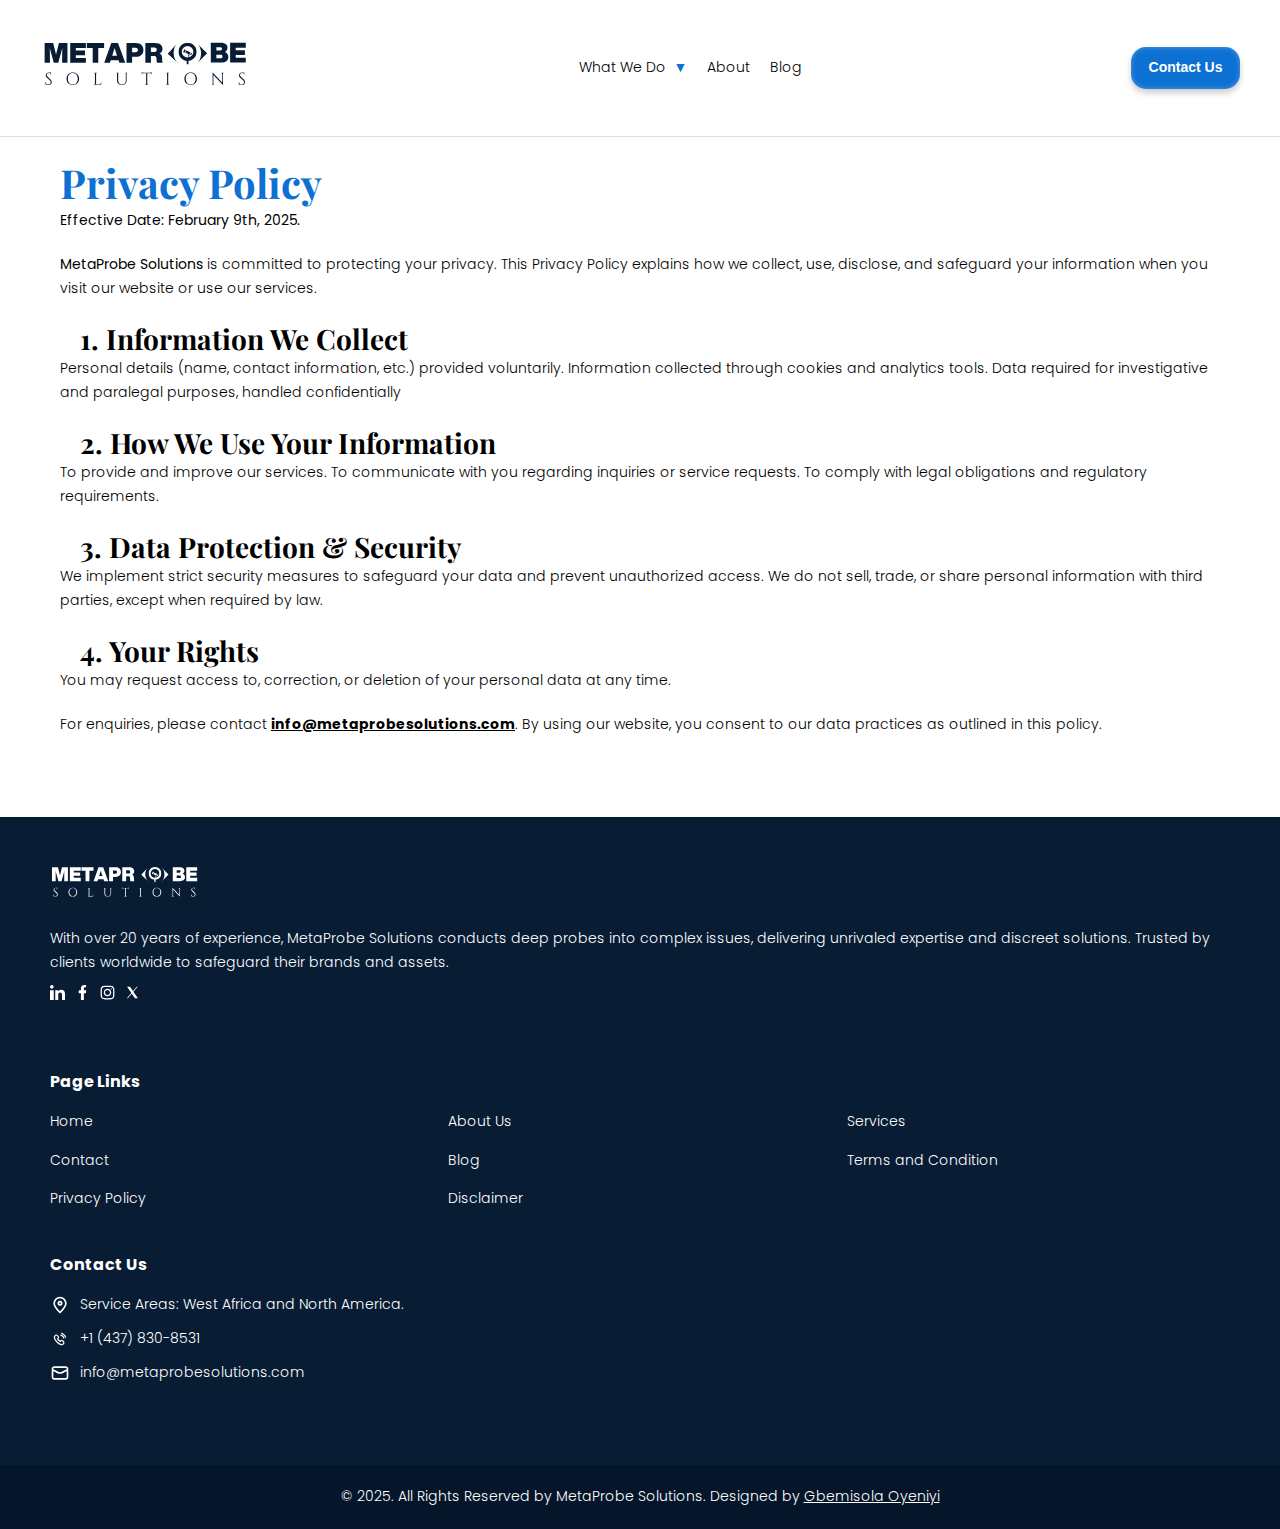
<file: privacy-policy.html>
<!DOCTYPE html>
<html lang="en">
<head>
    <meta charset="UTF-8">
    <meta name="viewport" content="width=device-width, initial-scale=1.0">
<meta name="description" content="Read our Privacy Policy to understand how we collect, use, and protect your personal data.">
<meta name="keywords" content="Privacy Policy, Data Protection, Personal Information, Website Privacy">
<meta name="author" content="Gbemisola Oyeniyi">
<meta name="robots" content="index, follow">
<meta property="og:title" content="Privacy Policy – MetaProbe Solutions">
<meta property="og:description" content="Our Privacy Policy explains how we collect, store, and protect your personal data. Learn about your rights and our commitments.">
<meta property="og:type" content="website">
<meta property="og:url" content="https://metaprobesolutions.com/privacy-policy">
<meta property="og:image" content="https://metaprobesolutions.com/images/preview.jpg">
<link rel="icon" href="favicon/favicon.ico" type="image/x-icon">
<link rel="icon" href="favicon/favicon-32x32.png" type="image/png" sizes="32x32">
<link rel="icon" href="favicon/favicon-16x16.png" type="image/png" sizes="16x16">

<link rel="apple-touch-icon" href="favicon up/apple-touch-icon.png" sizes="180x180"> 
<link rel="icon" href="favicon/android-chrome-192x192.png" sizes="192x192" type="image/png">
<link rel="icon" href="favicon/android-chrome-512x512.png" sizes="512x512" type="image/png">

<meta name="msapplication-TileColor" content="#ffffff">
<meta name="msapplication-TileImage" content="favicon/mstile-150x150.png">

<link rel="mask-icon" href="favicon/safari-pinned-tab.svg" color="#5bbad5">
<meta name="theme-color" content="#ffffff">
<title>Privacy Policy - MetaProbe Solutions</title>
    <link rel="stylesheet" href="others.css">
 <link href="https://fonts.googleapis.com/css2?family=Poppins:wght@300;400;600&family=Playfair+Display:wght@400;700&display=swap" rel="stylesheet">   
</head>
<body>
 <header class="header">
    <div class="desktop-header">
        <a href="index.html"><img src="image/logo.svg" alt="MetaProbe Solutions Logo" class="logo"></a>
        <nav class="nav" role="main navigation">
            <ul class="nav-list">
                <li class="dropdown">
<a href="services.html" aria-haspopup="true" aria-expanded="false">What We Do <span class="dropdown-icon">&#x25BC;</span></a>
                    <ul class="dropdown-menu">
                    <li><a href="services.html#check"><img src="icon/search.svg" alt="Background Check Icon">Background Check</a></li>
                        <li><a href="services.html#business-protection">  <img src="icon/protect.svg" alt="Safeguard Icon">Counterfeiting & Fraud Investigation</a></li>
                        <li><a href="services.html#workplace"><img src="icon/employee.svg" alt="Employee Icon">Employee Misconduct Investigations</a></li>
                        <li><a href="services.html#compliance"><img src="icon/compliance.svg" alt="Compliance Icon">Regulatory Compliance and Enforcement Support</a></li>
                        <li><a href="services.html#surveillance"><img src="icon/scope.svg" alt="Telescope Icon">Surveillance and Threat Management</a></li>
                        <li><a href="services.html#matrimonial"><img src="icon/couple.svg" alt="Couple Icon">Matrimonial and Personal Investigations</a></li>
                        <li><a href="services.html#training"><img src="icon/train.svg" alt="Training Icon">Training and Security Services</a></li>
                    <li><a href="services.html#evidence"><img src="icon/support.svg" alt="
                    Handshake Icon">Legal and Evidential Support</a></li>     <li><a href="services.html#osint"><img src="icon/intelligence.svg" alt="
                    Intelligence Icon">Open Source Intelligence (OSINT) Case Management Support</a></li>
                    </ul>
                </li>
                <li><a href="about.html">About</a></li>
                <li><a href="blog.html">Blog</a></li>
            </ul>
        </nav>
        <a href="contact.html" class="btn btn-primary">Contact Us</a>
    </div>

    <div class="mobile-header">
        <div class="logo-and-hamburger">
<button class="hamburger" aria-label="Toggle Navigation" aria-controls="mobileMenu" aria-expanded="false">&#9776;</button>

            <a href="index.html"><img src="image/logo.svg" alt="MetaProbe Solutions Logo" class="logo"></a>
        </div>
        <a href="contact.html" class="btn btn-primary">Contact Us</a>
    </div>

    <div class="mobile-menu" id="mobileMenu">
        <div class="mobile-menu-header">
            <a href="index.html"><img src="image/logo.svg" alt="MetaProbe Solutions Logo" class="menu-logo"></a>
<button class="close-menu" aria-label="Close Navigation" aria-controls="mobileMenu">&#215;</button>

        </div>
        <nav class="mobile-nav" role="mobile navigation">
            <ul class="mobile-nav-list">
                <li class="mobile-dropdown">
<a href="services.html" aria-haspopup="true" aria-expanded="false">What We Do <span class="dropdown-icon">&#x25BC;</span></a>

                    <ul class="mobile-dropdown-menu">
                    <li><a href="services.html#check"><img src="icon/search.svg" alt="Background Check Icon">Background Check</a></li>
                        <li><a href="services.html#business-protection">  <img src="icon/protect.svg" alt="Safeguard Icon">Counterfeiting & Fraud Investigation</a></li>
                        <li><a href="services.html#workplace"><img src="icon/employee.svg" alt="Employee Icon">Employee Misconduct Investigations</a></li>
                        <li><a href="services.html#compliance"><img src="icon/compliance.svg" alt="Compliance Icon">Regulatory Compliance and Enforcement Support</a></li>
                        <li><a href="services.html#surveillance"><img src="icon/scope.svg" alt="Telescope Icon">Surveillance and Threat Management</a></li>
                        <li><a href="services.html#matrimonial"><img src="icon/couple.svg" alt="Couple Icon">Matrimonial and Personal Investigations</a></li>
                        <li><a href="services.html#training"><img src="icon/train.svg" alt="Training Icon">Training and Security Services</a></li>
                    <li><a href="services.html#evidence"><img src="icon/support.svg" alt="
                    Handshake Icon">Legal and Evidential Support</a></li>     <li><a href="services.html#osint"><img src="icon/intelligence.svg" alt="
                    Intelligence Icon">Open Source Intelligence (OSINT) Case Management Support</a></li>   
                    </ul>
                </li>
                <li><a href="about.html">About</a></li>
                <li><a href="blog.html">Blog</a></li>
                 <li><a href="disclaimer.html">Disclaimer</a></li>   
                 <li><a href="terms-and-condition.html">Terms and Condition</a></li> <li><a href="privacy-policy.html">Privacy Policy</a></li>               
        <li>
        <a href="contact.html" class="btn btn-primary" style="color:white">Contact Us</a> </li></ul>
    </nav>
</header>
  <main role="main">
<section class="text-box">
    <h1>Privacy Policy</h1>
    <p class="effective-date">Effective Date: February 9th, 2025.</p>
  <p><strong>MetaProbe Solutions</strong> is committed to protecting your privacy. This Privacy Policy explains how we collect, use, disclose, and safeguard your information when you visit our website or use our services.</p>
   <h2>1. Information We Collect</h2>
      <p>Personal details (name, contact information, etc.) provided voluntarily. Information collected through cookies and analytics tools. Data required for investigative and paralegal purposes, handled confidentially</p>
    <h2>2. How We Use Your Information</h2>
      <p>To provide and improve our services. To communicate with you regarding inquiries or service requests. To comply with legal obligations and regulatory requirements.</p> 
    <h2>3. Data Protection & Security</h2>
      <p>We implement strict security measures to safeguard your data and prevent unauthorized access. We do not sell, trade, or share personal information with third parties, except when required by law.</p> 
    <h2>4. Your Rights</h2>
      <p>You may request access to, correction, or deletion of your personal data at any time.</p>
<p>For enquiries, please contact <a href="mailto:info@metaprobesolutions.com">info@metaprobesolutions.com</a>. By using our website, you consent to our data practices as outlined in this policy.</p>

   </section>
 <div class="spacer"></div>   
 </main>
<footer role="contentinfo">
    <div class="container">
<div class="row">
    <div class="col footer-logo">
      <a href="index.html">
        <img src="image/white-logo.svg" alt="MetaProbe Solutions Logo"></a>
        <p>With over 20 years of experience, MetaProbe Solutions conducts deep probes into complex issues, delivering unrivaled expertise and discreet solutions. Trusted by clients worldwide to safeguard their brands and assets.</p>
        <div class="social-icons">
                <a href="https://www.linkedin.com/company/metaprobe-solutions/" target="_blank"><img src="icon/linkedin.svg" alt="LinkedIn"></a>
            <a href="https://www.facebook.com/metaprobesolutions" target="_blank"><img src="icon/facebook.svg" alt="Facebook"></a>
            <a href="https://www.instagram.com/metaprobesolutions" target="_blank"><img src="icon/instagram.svg" alt="Instagram"></a>
            <a href="https://x.com/MetaprobeS" target="_blank"><img src="icon/twitter.svg" alt="Twitter"></a>                
        </div>
    </div>
</div>

<div class="row">
    <div class="col">
        <div class="footer-heading">Page Links</div>
        <div class="page-links">
            <ul>
                <li><a href="index.html">Home</a></li>
                <li><a href="about.html">About Us</a></li>
                <li><a href="services.html">Services</a></li>
                <li><a href="contact.html">Contact</a></li>
                <li><a href="blog.html">Blog</a></li>
                <li><a href="terms-and-condition.html">Terms and Condition</a></li>
                <li><a href="privacy-policy.html">Privacy Policy</a></li>
                <li><a href="disclaimer.html">Disclaimer</a></li>
            </ul>
        </div>
    </div>
</div>


        <div class="row">
            <div class="col">
                <div class="footer-heading">Contact Us</div>
                <div class="contact-info">
                    <p><img src="icon/location.svg" alt="Location"> Service Areas: West Africa and North America.</p>
                <p><img src="icon/phone.svg" alt="Phone"><a href="tel:+14378308531">+1 (437) 830-8531</a></p>

                    <p><img src="icon/email.svg" alt="Email"> <a href="mailto:info@metaprobesolutions.com">info@metaprobesolutions.com</a></p>
                </div>
            </div>
        </div>
    </div>
</footer>

<div class="footer-bottom">
    <p>&#169; 2025. All Rights Reserved by MetaProbe Solutions. Designed by <a href="https://itsgbemi.github.io" target="_blank">Gbemisola Oyeniyi</a></p>
</div>

</body>
<script src="script.js"></script>
</html>
</file>
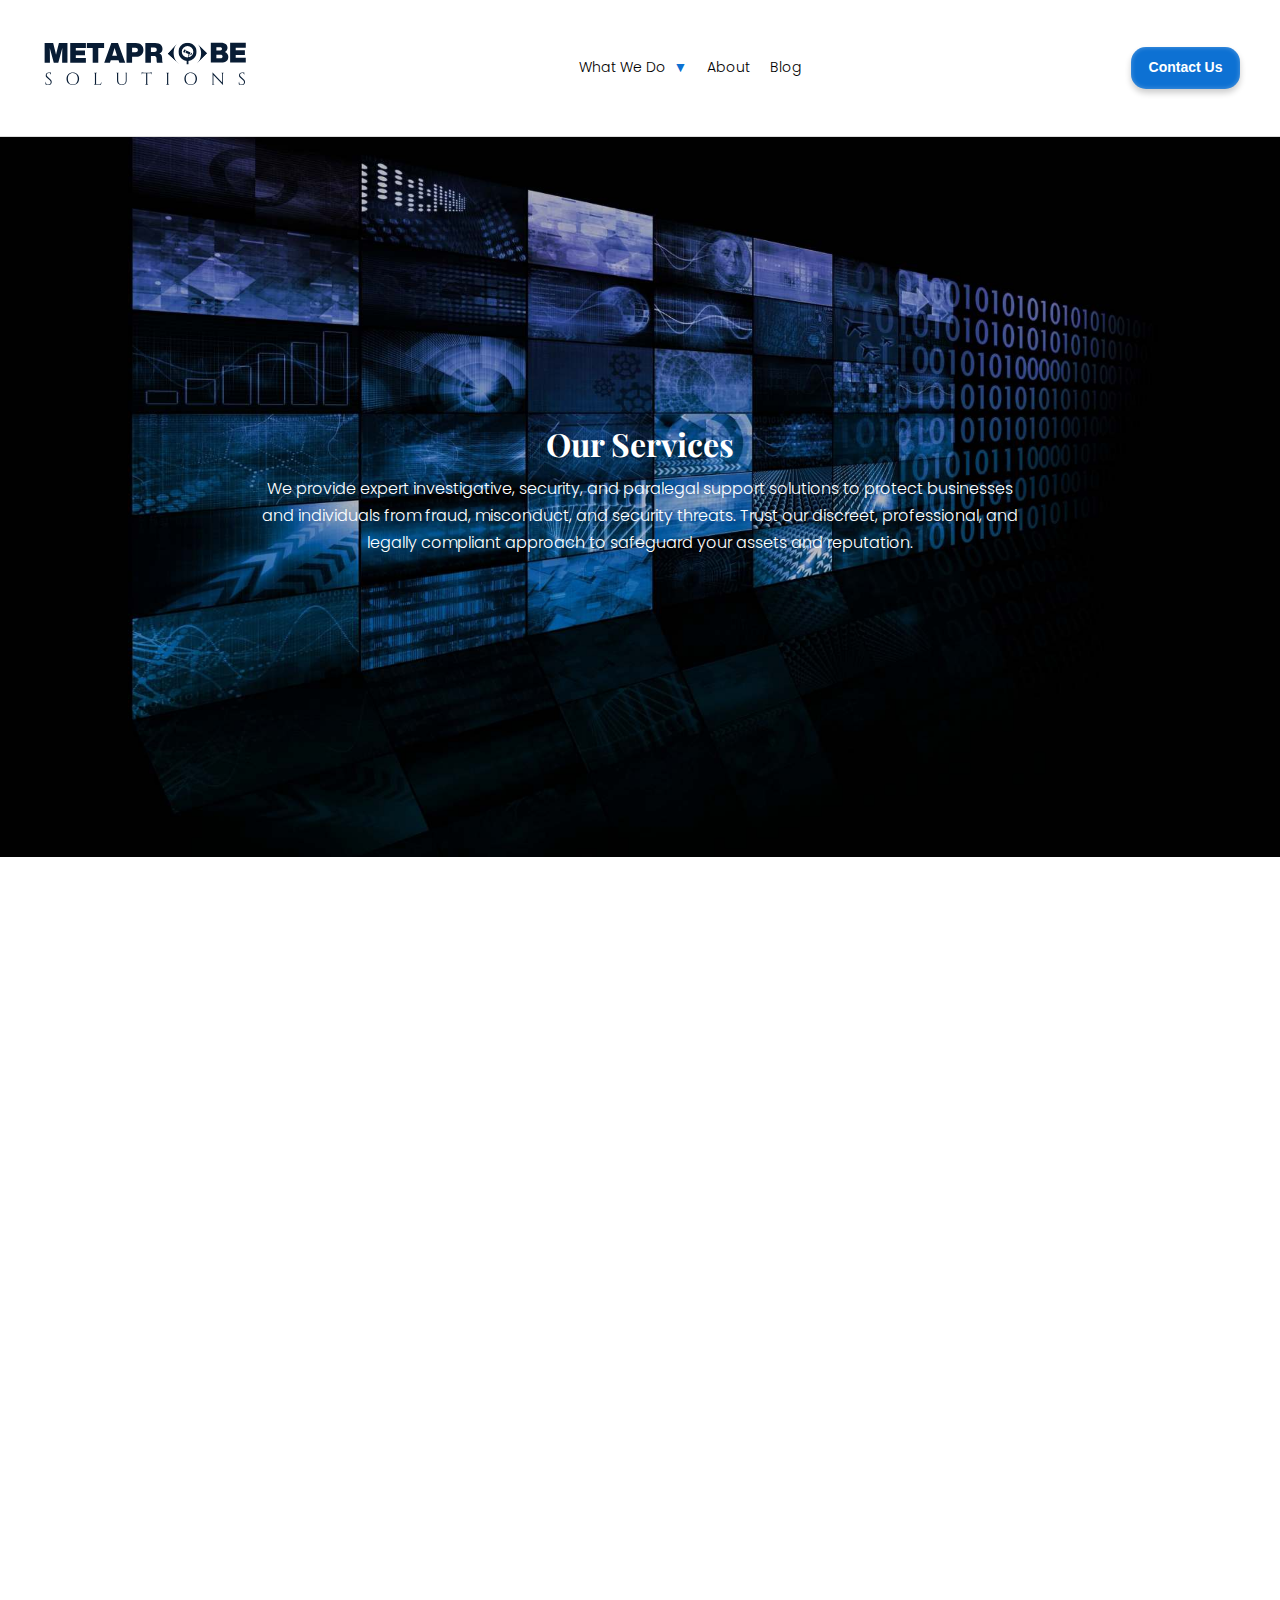
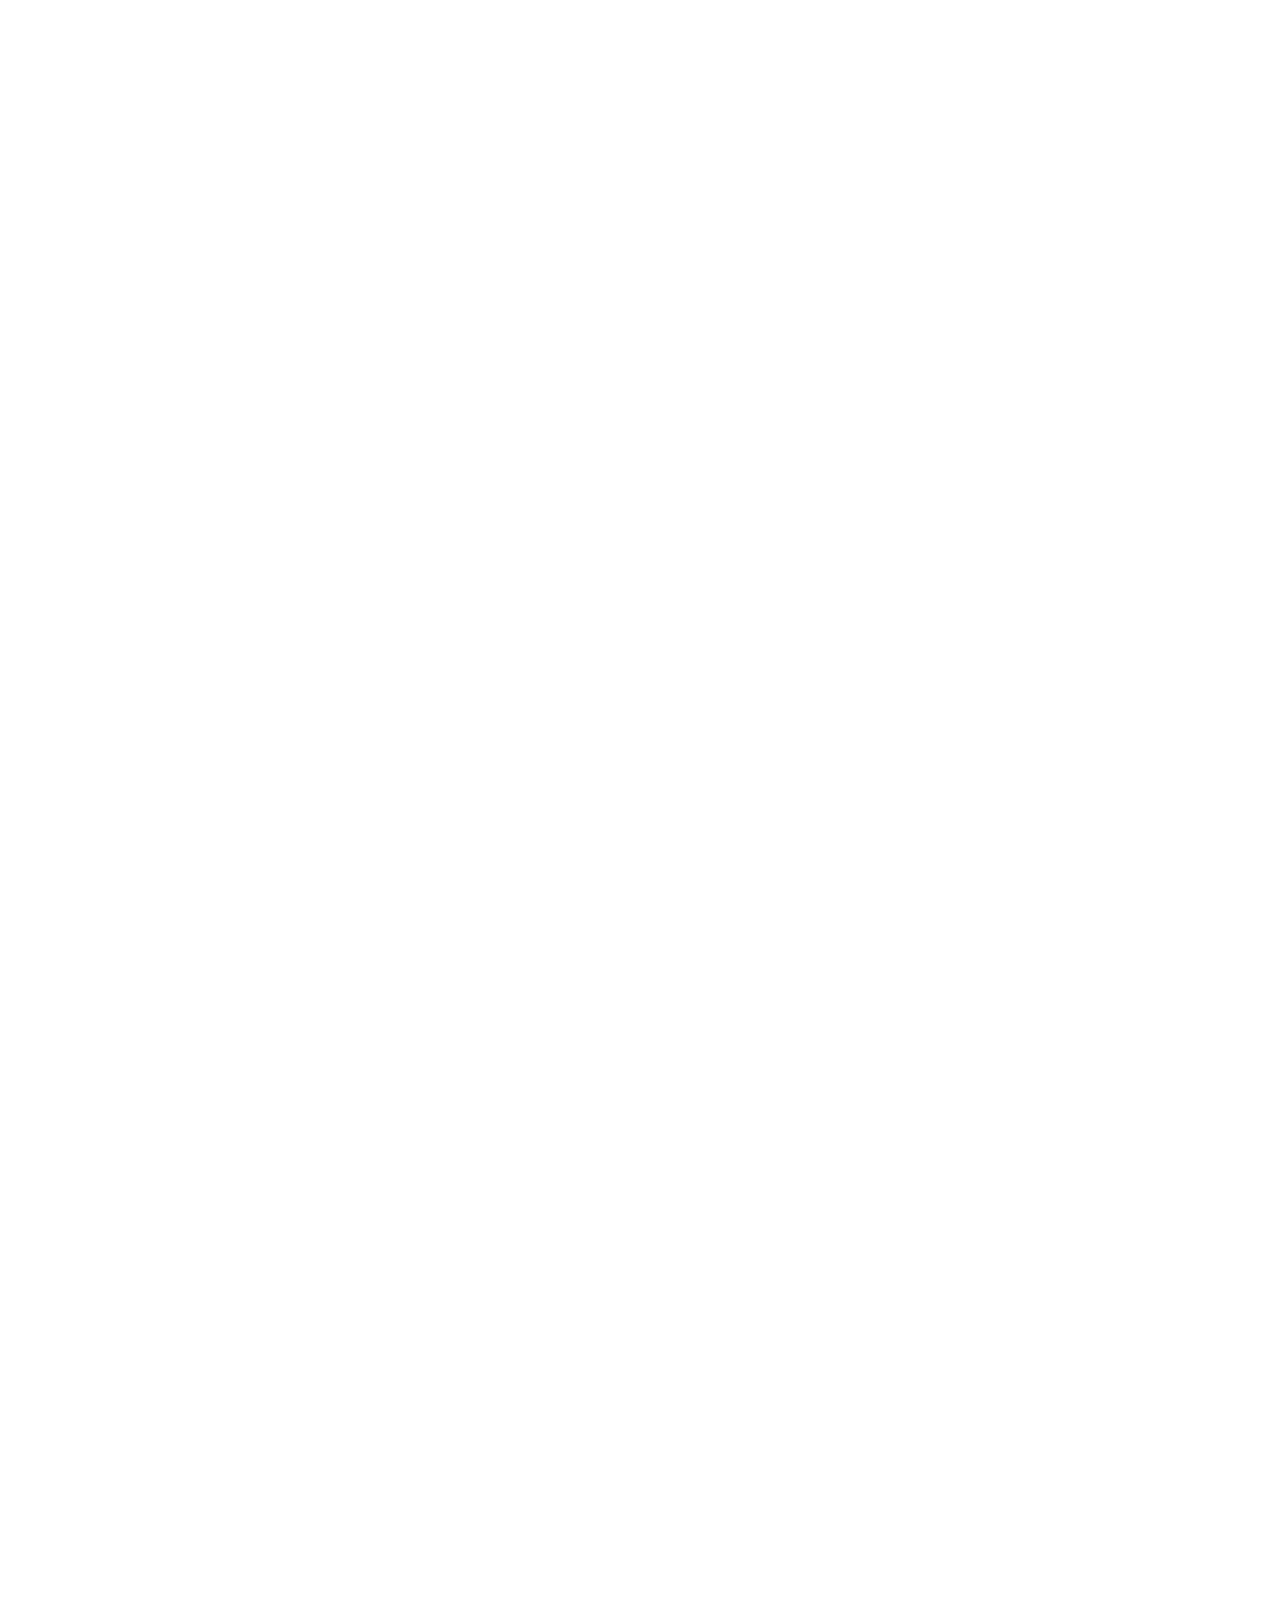
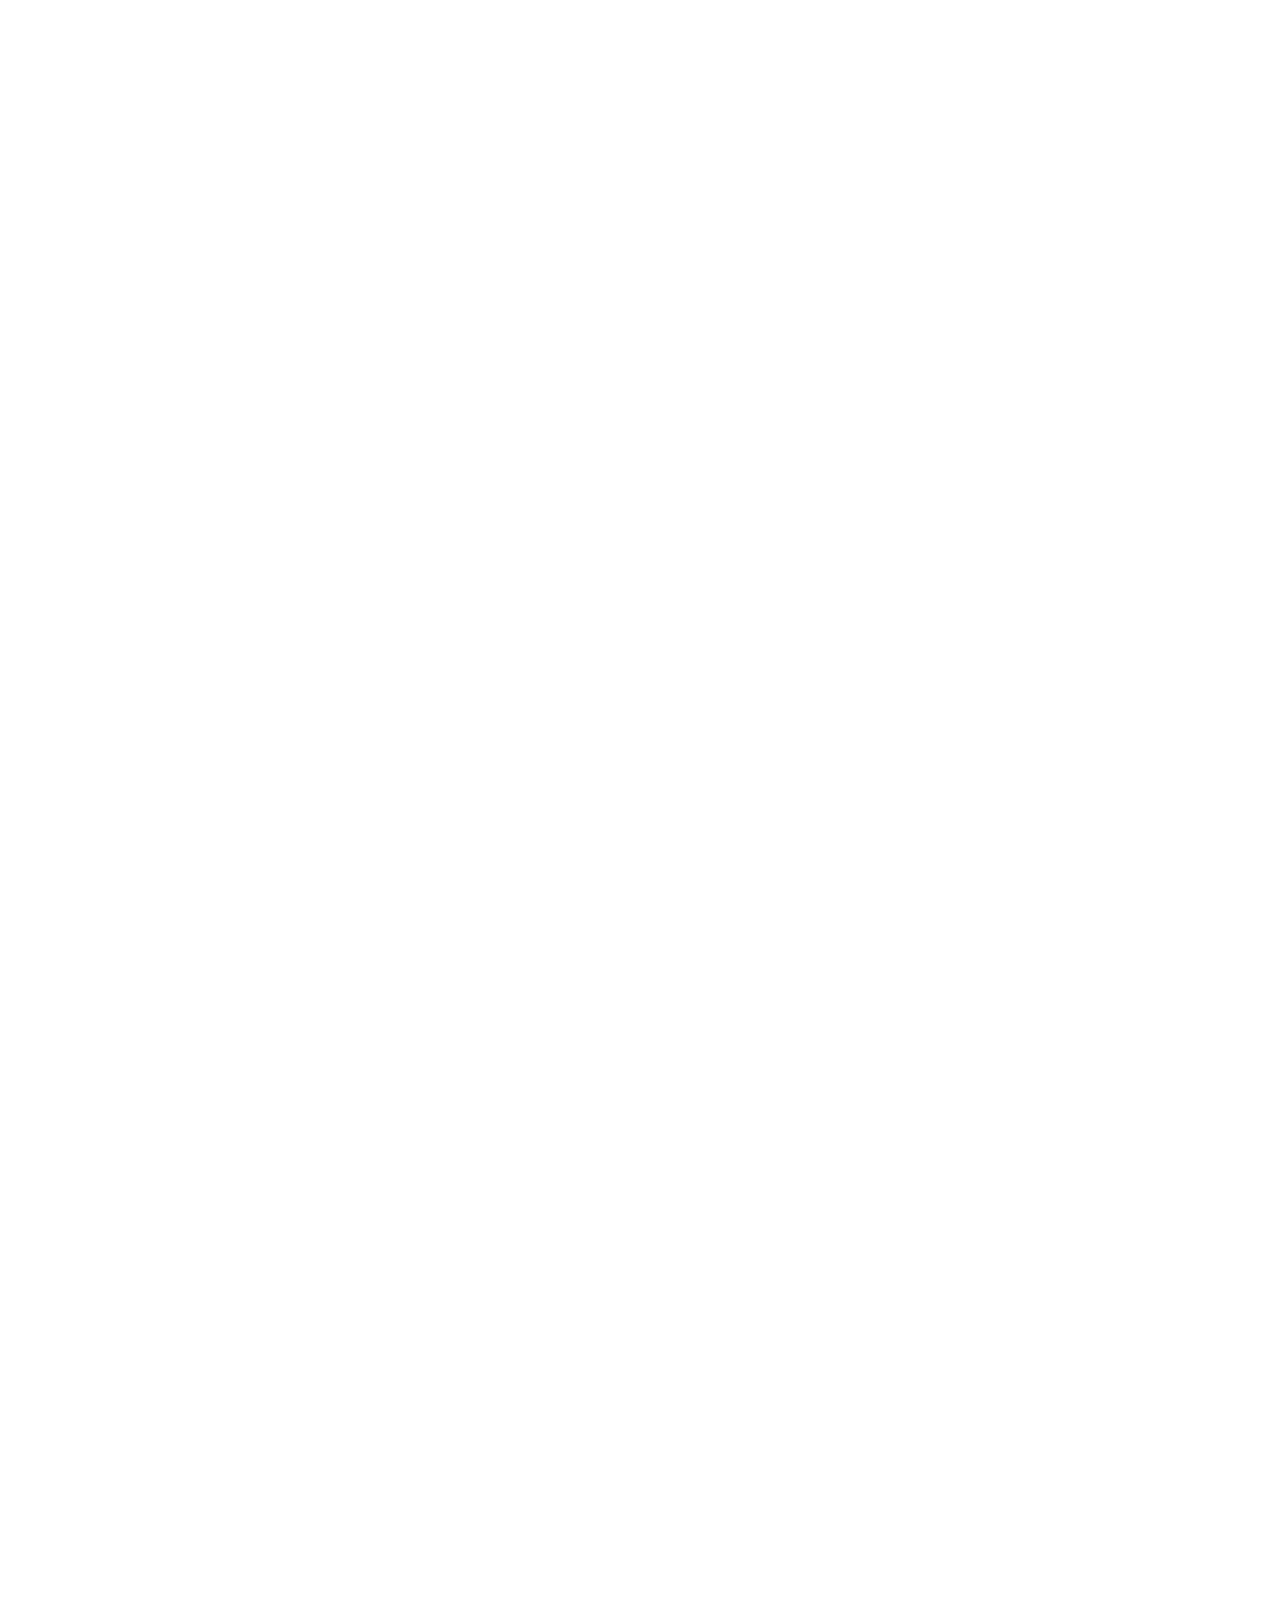
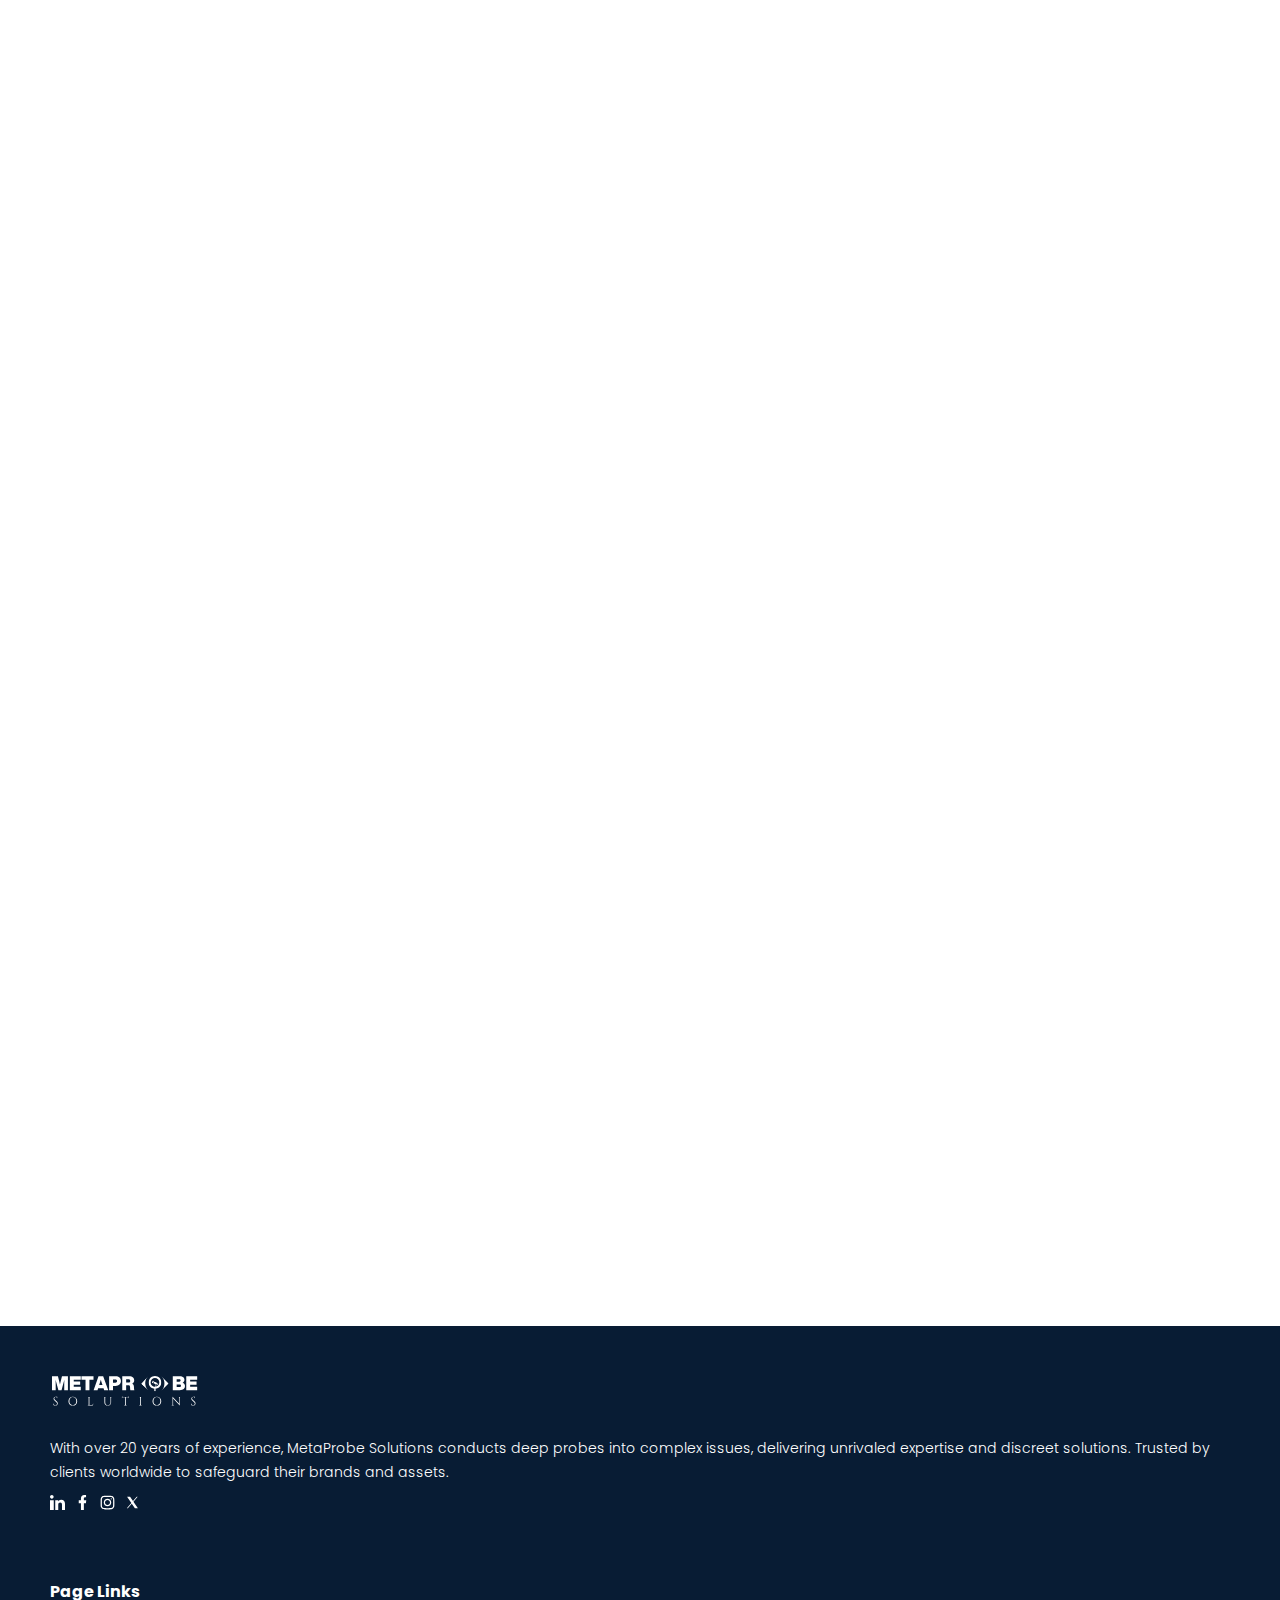
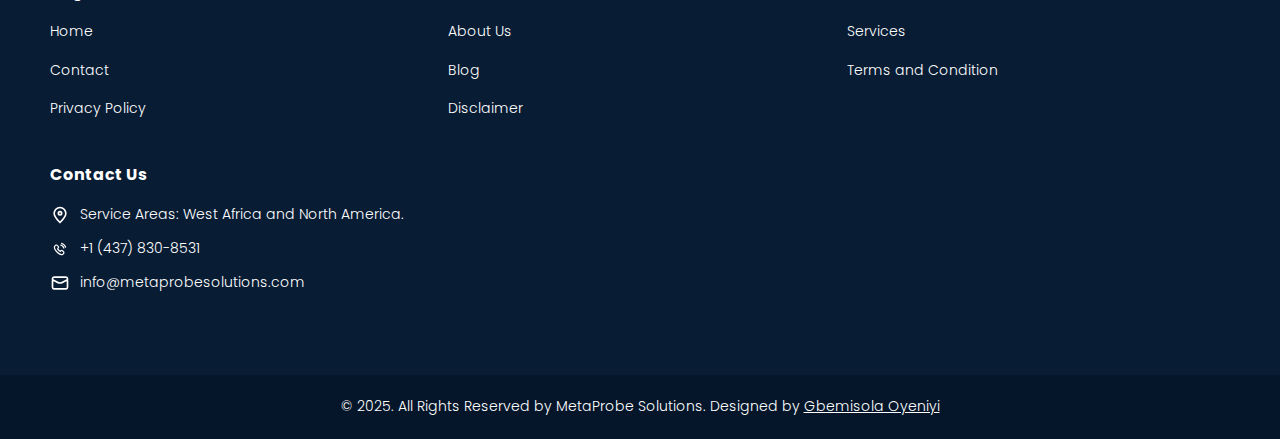
<file: services.html>
<!DOCTYPE html>
<html lang="en">
<head>
    <meta charset="UTF-8">
    <meta name="viewport" content="width=device-width, initial-scale=1.0">
    <meta name="title" content="Our Services – Investigative & Paralegal Consulting">
<meta name="description" content="MetaProbe Solutions offers specialized investigative and paralegal services, including fraud detection, corporate investigations, due diligence, and legal consulting. Serving Alberta, Ontario, and West Africa with confidentiality and precision.">
<meta name="keywords" content="investigative services, corporate investigations, due diligence, fraud prevention, private investigator, legal consulting, West Africa paralegal services">
<meta name="author" content="Gbemisola Oyeniyi">
<meta name="robots" content="index, follow">
<meta property="og:title" content="Our Services – Investigative & Paralegal Consulting">
<meta property="og:description" content="MetaProbe Solutions specializes in investigative and paralegal services, including fraud detection, due diligence, and corporate investigations. Licensed in Alberta, Ontario, and West Africa.">
<meta property="og:type" content="website">
<meta property="og:url" content="https://metaprobesolutions.com/services">
<meta property="og:image" content="https://metaprobesolutions.com/images/preview.jpg">
<link rel="icon" href="favicon/favicon.ico" type="image/x-icon">
<link rel="icon" href="favicon/favicon-32x32.png" type="image/png" sizes="32x32">
<link rel="icon" href="favicon/favicon-16x16.png" type="image/png" sizes="16x16">

<link rel="apple-touch-icon" href="favicon up/apple-touch-icon.png" sizes="180x180"> 
<link rel="icon" href="favicon/android-chrome-192x192.png" sizes="192x192" type="image/png">
<link rel="icon" href="favicon/android-chrome-512x512.png" sizes="512x512" type="image/png">

<meta name="msapplication-TileColor" content="#ffffff">
<meta name="msapplication-TileImage" content="favicon/mstile-150x150.png">

<link rel="mask-icon" href="favicon/safari-pinned-tab.svg" color="#5bbad5">
<meta name="theme-color" content="#ffffff">
    <title>Our Services – Investigative & Paralegal Consulting</title>
    <link rel="stylesheet" href="others.css">
<link href="https://fonts.googleapis.com/css2?family=Poppins:wght@300;400;600&family=Playfair+Display:wght@400;700&display=swap" rel="stylesheet">    
</head>
<body>
 <header class="header">
    <div class="desktop-header">
        <a href="index.html"><img src="image/logo.svg" alt="MetaProbe Solutions Logo" class="logo"></a>
        <nav class="nav" role="main navigation">
            <ul class="nav-list">
                <li class="dropdown">
<a href="services.html" aria-haspopup="true" aria-expanded="false">What We Do <span class="dropdown-icon">&#x25BC;</span></a>

                    <ul class="dropdown-menu">
                    <li><a href="#check"><img src="icon/search.svg" alt="Background Check Icon">Background Check</a></li>
                        <li><a href="#business-protection">  <img src="icon/protect.svg" alt="Safeguard Icon">Counterfeiting & Fraud Investigation</a></li>
                        <li><a href="#workplace"><img src="icon/employee.svg" alt="Employee Icon">Employee Misconduct Investigations</a></li>
                        <li><a href="#compliance"><img src="icon/compliance.svg" alt="Compliance Icon">Regulatory Compliance and Enforcement Support</a></li>
                        <li><a href="#surveillance"><img src="icon/scope.svg" alt="Telescope Icon">Surveillance and Threat Management</a></li>
                        <li><a href="#matrimonial"><img src="icon/couple.svg" alt="Couple Icon">Matrimonial and Personal Investigations</a></li>
                        <li><a href="#training"><img src="icon/train.svg" alt="Training Icon">Training and Security Services</a></li>
                    <li><a href="#evidence"><img src="icon/support.svg" alt="
                    Handshake Icon">Legal and Evidential Support</a></li>     <li><a href="#osint"><img src="icon/intelligence.svg" alt="
                    Intelligence Icon">Open Source Intelligence (OSINT) Case Management Support</a></li>
                    </ul>
                </li>
                <li><a href="about.html">About</a></li>
                <li><a href="blog.html">Blog</a></li>
            </ul>
        </nav>
        <a href="contact.html" class="btn btn-primary">Contact Us</a>
    </div>

    <div class="mobile-header">
        <div class="logo-and-hamburger">
 <button class="hamburger" aria-label="Toggle Navigation" aria-controls="mobileMenu" aria-expanded="false">&#9776;</button>
           
            <a href="index.html"><img src="image/logo.svg" alt="MetaProbe Solutions Logo" class="logo"></a>
        </div>
        <a href="contact.html" class="btn btn-primary">Contact Us</a>
    </div>

    <div class="mobile-menu" id="mobileMenu">
        <div class="mobile-menu-header">
            <a href="index.html"><img src="image/logo.svg" alt="MetaProbe Solutions Logo" class="menu-logo"></a>
<button class="close-menu" aria-label="Close Navigation" aria-controls="mobileMenu">&#215;</button>

        </div>
        <nav class="mobile-nav" role="mobile navigation">
            <ul class="mobile-nav-list">
                <li class="mobile-dropdown">
<a href="services.html" aria-haspopup="true" aria-expanded="false">What We Do <span class="dropdown-icon">&#x25BC;</span></a>

                    <ul class="mobile-dropdown-menu">
                    <li><a href="#check"><img src="icon/search.svg" alt="Background Check Icon">Background Check</a></li>
                        <li><a href="#business-protection">  <img src="icon/protect.svg" alt="Safeguard Icon">Counterfeiting & Fraud Investigation</a></li>
                        <li><a href="#workplace"><img src="icon/employee.svg" alt="Employee Icon">Employee Misconduct Investigations</a></li>
                        <li><a href="#compliance"><img src="icon/compliance.svg" alt="Compliance Icon">Regulatory Compliance and Enforcement Support</a></li>
                        <li><a href="#surveillance"><img src="icon/scope.svg" alt="Telescope Icon">Surveillance and Threat Management</a></li>
                        <li><a href="#matrimonial"><img src="icon/couple.svg" alt="Couple Icon">Matrimonial and Personal Investigations</a></li>
                        <li><a href="#training"><img src="icon/train.svg" alt="Training Icon">Training and Security Services</a></li>
                    <li><a href="#evidence"><img src="icon/support.svg" alt="
                    Handshake Icon">Legal and Evidential Support</a></li>     <li><a href="#osint"><img src="icon/intelligence.svg" alt="
                    Intelligence Icon">Open Source Intelligence (OSINT) Case Management Support</a></li>
                    </ul>
                </li>
                <li><a href="about.html">About</a></li>
                <li><a href="blog.html">Blog</a></li>
                 <li><a href="disclaimer.html">Disclaimer</a></li>   
                 <li><a href="terms-and-condition.html">Terms and Condition</a></li> <li><a href="privacy-policy.html">Privacy Policy</a></li>                 
        <li>
        <a href="contact.html" class="btn btn-primary" style="color:white">Contact Us</a> </li></ul>
    </nav>
</header>
  <main role="main">
<section class="hero" style="background-image: url('image/surveillance.jpg');">
  <div class="hero-content">
    <h1>Our Services</h1>
    <p>We provide expert investigative, security, and paralegal support solutions to protect businesses and individuals from fraud, misconduct, and security threats. Trust our discreet, professional, and legally compliant approach to safeguard your assets and reputation.</p>
  </div>
</section>
<section class="how-we-work fade-in">
  <div class="how-we-work__container">
    <div class="how-we-work__col">
      <img src="image/bg-check.jpg" alt="Checklist and Scope Icons" class="how-we-work__image">
    </div>
    <div class="how-we-work__col">
      <h2 class="how-we-work__heading">Background Checks</h2>
      <div class="who-we-are__paragraph"><p>Making informed hiring and partnership decisions is crucial for long-term business success. Our in-depth background checks help businesses vet employees, business partners, and third-party vendors to ensure trust and reliability.</p> <p>Our background check services include:</p></div>
      <ol class="how-we-work__list">
        <li>Pre-employment screening</li>
        <li>Criminal record verification </li>
        <li>Financial and credit history analysis</li>
        <li>Business partner due diligence</li>
      </ol>
    </div>
  </div>
</section>
<section class="who-we-are fade-in" id="business-protection">
  <div class="who-we-are__container">
    <div class="who-we-are__col who-we-are__text">
      <h2 class="who-we-are__heading">Protect Your Business</h2>
      <h3 class="who-we-are__subheading">Counterfeiting, Fraud, Theft, and Employee Misconduct</h3>
      <div class="who-we-are__paragraph">
        <p>Fraud, theft, and counterfeiting can cause significant financial losses and reputational damage. Our investigative services are designed to detect, prevent, and mitigate risks that threaten your business. Whether it's counterfeit products, financial fraud, or employee misconduct, we provide discreet and thorough investigations to uncover the truth.</p> <p>Our services include:</p>
</div>
      <ol class="how-we-work__list">
        <li>Counterfeit product identification and enforcement</li>
        <li>Fraud detection and risk assessment</li>
        <li>Employee misconduct investigations</li>
        <li>Internal theft and embezzlement probes</li>
      </ol>
    </div>
    <div class="who-we-are__col who-we-are__image">
      <img src="image/fraud.jpg" alt="Image showing Fraud text magnified with a lens" class="who-we-are__img">
    </div>
  </div>
</section>
<section class="how-we-work fade-in" id="workplace" style="background-color: #081c34; color: #fff;">
  <div class="how-we-work__container">
    <div class="how-we-work__col">
      <img src="image/security.jpg" alt="Security Officer looking at surveillance" class="how-we-work__image">
    </div>
    <div class="how-we-work__col">
      <h2 class="how-we-work__heading">Workplace Security</h2>
      <div class="who-we-are__paragraph"><p>Our workplace security investigations help identify threats, prevent internal risks, and maintain compliance with security regulations</p> <p>Services include:</p></div>
      <ol class="how-we-work__list">
        <li>Investigating workplace harassment and misconduct</li>
        <li>Identifying security vulnerabilities in your organization</li>
        <li>Employee background checks and internal risk assessment</li>
        <li>Corporate espionage and data breach prevention</li>
      </ol>
    </div>
  </div>
</section>
<section class="who-we-are fade-in" id="evidence" style="background-color: #081c34; color: #fff;"> 
  <div class="who-we-are__container">
    <div class="who-we-are__col who-we-are__text">
      <h2 class="who-we-are__heading">Legal and Evidential Support</h2>
      <h3 class="who-we-are__subheading">Expert Witness Services</h3>
      <div class="who-we-are__paragraph">
        <p>Legal disputes often require credible expert testimony and forensic evidence. We assist attorneys, corporations, and regulatory bodies in strengthening their cases with concrete evidence.</p> <p>Our expert witness services include:</p>
</div>
      <ol class="how-we-work__list">
        <li>Forensic evidence collection and analysis</li>
        <li>Expert paralegal consultation</li>
        <li>Testimony in fraud, cybercrime, and corporate misconduct cases</li>
        <li>Regulatory compliance investigations</li>
      </ol>
    </div>
    <div class="who-we-are__col who-we-are__image">
      <img src="image/evidence.jpg" alt="Jigsaw puzzle for Evidence" class="who-we-are__img">
    </div>
  </div>
</section>
<section class="how-we-work fade-in" id="compliance">
  <div class="how-we-work__container">
    <div class="how-we-work__col">
      <img src="image/compliance.jpg" alt="Image for compliance" class="how-we-work__image">
    </div>
    <div class="how-we-work__col">
      <h2 class="how-we-work__heading">
      Regulatory Compliance</h2>
      <div class="who-we-are__paragraph"><p>Staying compliant with industry regulations is critical to avoiding penalties and maintaining credibility. Our regulatory compliance services help businesses identify potential violations, rectify issues, and prevent future breaches.</p> <p>Key areas we cover:</p></div>
      <ol class="how-we-work__list">
        <li>Compliance audits and assessments</li>
        <li>Investigation of regulatory violations</li>
        <li>Risk management and prevention strategies</li>
        <li>Industry-specific compliance training</li>
      </ol>
    </div>
  </div>
</section>
<section class="who-we-are fade-in" id="surveillance">
  <div class="who-we-are__container">
    <div class="who-we-are__col who-we-are__text">
      <h2 class="who-we-are__heading">Security and Surveillance Services</h2>
      <h3 class="who-we-are__subheading">Surveillance and Threat Management</h3>
      <div class="who-we-are__paragraph">
        <p>Prevent security threats before they escalate with our proactive surveillance solutions. We offer discreet monitoring, advanced tracking, and intelligence gathering to protect your business and personal assets.</p> <p>Our surveillance services include:</p>
</div>
      <ol class="how-we-work__list">
        <li>Covert and overt surveillance operations</li>
        <li>Threat assessments and risk analysis</li>
        <li>Cyber surveillance for online security threats</li>
        <li>Physical security assessments and monitoring</li>
      </ol>
    </div>
    <div class="who-we-are__col who-we-are__image">
      <img src="image/telescope.jpg" alt="Telescope Icon" class="who-we-are__img">
    </div>
  </div>
</section>
<section class="how-we-work fade-in" id="training" style="background-color: #081c34; color: #fff;">
  <div class="how-we-work__container">
    <div class="how-we-work__col">
      <img src="image/training.jpg" alt="Image showing multiple computers" class="how-we-work__image">
    </div>
    <div class="how-we-work__col">
      <h2 class="how-we-work__heading">Security Training</h2>
      <div class="who-we-are__paragraph"><p>Educating your team on fraud prevention is the first step in mitigating risks. Our security training programs empower businesses with the knowledge and tools to identify, prevent, and respond to fraudulent activities.</p> <p>Our training programs cover:</p></div>
      <ol class="how-we-work__list">
        <li>Fraud detection techniques</li>
        <li>Compliance with anti-fraud regulations</li>
        <li>Employee awareness and risk mitigation</li>
        <li>Cybersecurity best practices</li>
      </ol>
    </div>
  </div>
</section>
<section class="who-we-are fade-in" id="matrimonial" style="background-color: #081c34; color: #fff;"> 
  <div class="who-we-are__container">
    <div class="who-we-are__col who-we-are__text">
      <h2 class="who-we-are__heading">Matrimonial and Personal Investigations</h2>
      <div class="who-we-are__paragraph">
        <p>When personal concerns require professional investigation, we offer discreet and confidential services. Whether it’s suspected infidelity or legal proceedings, our team provides reliable evidence to support your case.</p> <p>Our personal investigation services include:</p>
</div>
      <ol class="how-we-work__list">
        <li>Infidelity and matrimonial investigations</li>
        <li>Background checks for personal relationships</li>
        <li>Asset tracing and hidden wealth investigations</li>
      </ol>
    </div>
    <div class="who-we-are__col who-we-are__image">
      <img src="image/infidelity.jpg" alt="Image for infidelity" class="who-we-are__img">
    </div>
  </div>
</section>
<section class="how-we-work fade-in" id="osint">
  <div class="how-we-work__container">
    <div class="how-we-work__col">
      <img src="image/osint.jpg" alt="Image for intelligence" class="how-we-work__image">
    </div>
    <div class="how-we-work__col">
      <h2 class="how-we-work__heading">Open Source Intelligence (OSINT)</h2>
      <div class="who-we-are__paragraph"><p>Open Source Intelligence (OSINT) is a powerful tool in modern investigations. We specialize in gathering, analyzing, and verifying publicly available data to support legal cases, corporate investigations, and personal security needs.</p> <p>Our OSINT services include:</p></div>
      <ol class="how-we-work__list">
        <li>Social media investigations and digital footprint analysis</li>
        <li>Online fraud detection and cybercrime investigations </li>
        <li>Competitive intelligence and corporate risk assessment</li>
        <li>Due diligence for legal and business cases</li>
      </ol>
    </div>
  </div>
</section>
<div class="spacer"></div>
<section class="faq-section fade-in">
    <div class="container">
        <div class="faq-row">

            <div class="faq-questions">
                <div class="faq-item active">
                    <div class="faq-question">
                        <span>What industries do you work with?</span>
                        <span class="faq-icon">&#x25BC;</span>
                    </div>
                    <div class="faq-answer">
                        <p>We serve a wide range of industries, including retail, legal, manufacturing, and more. Our services are also available to individuals seeking private investigation support.</p>
                    </div>
                </div>

                <!-- Question 2 -->
                <div class="faq-item">
                    <div class="faq-question">
                        <span>How long does an investigation take?</span>
                        <span class="faq-icon">&#x25BC;</span>
                    </div>
                    <div class="faq-answer">
                        <p>Each case is unique, and timelines vary depending on complexity. During your initial consultation, we’ll provide an estimated timeframe tailored to your needs.</p>
                    </div>
                </div>

                <!-- Question 3 -->
                <div class="faq-item">
                    <div class="faq-question">
                        <span>Can you conduct investigations internationally?</span>
                        <span class="faq-icon">&#x25BC;</span>
                    </div>
                    <div class="faq-answer">
                        <p>Yes, we specialize in cross-border investigations, with particular expertise in Canada and West Africa.</p>
                    </div>
                </div>

                <!-- Question 4 -->
                <div class="faq-item">
                    <div class="faq-question">
                        <span>How do you maintain confidentiality?</span>
                        <span class="faq-icon">&#x25BC;</span>
                    </div>
                    <div class="faq-answer">
                        <p>We follow strict data protection protocols and operate with discretion to ensure your information remains private.</p>
                    </div>
                </div>

                <!-- Question 5 -->
                <div class="faq-item">
                    <div class="faq-question">
                        <span>Do you assist with intellectual property cases?</span>
                        <span class="faq-icon">&#x25BC;</span>
                    </div>
                    <div class="faq-answer">
                        <p>Yes, we offer services such as trademark infringement investigations, anti-counterfeiting measures, and grey market analysis.</p>
                    </div>
                </div>

                <!-- Question 6 -->
                <div class="faq-item">
                    <div class="faq-question">
                        <span>Can your investigators testify in court?</span>
                        <span class="faq-icon">&#x25BC;</span>
                    </div>
                    <div class="faq-answer">
                        <p>Absolutely. Our licensed investigators provide well-documented evidence and expert testimony to support your legal case.</p>
                    </div>
                </div>
            </div>
              <div class="faq-intro">
                <h2>Frequently Asked Questions</h2>
                <p>We have answered some of the most common queries about our services and how we can help.</p>
            </div>          
        </div>
    </div>
</section>
<section class="final-section fade-in">
    <div class="final-content">
        <h2>Have more questions? Contact us today for a confidential consultation.</h2>
        <a href="contact.html" class="btn btn-primary">
            Contact Us <span class="arrow">&#10132;</span>
        </a>
    </div>
</section>
</main>
<footer role="contentinfo">
    <div class="container">
<div class="row">
    <div class="col footer-logo">
      <a href="index.html">
        <img src="image/white-logo.svg" alt="MetaProbe Solutions Logo"></a>
        <p>With over 20 years of experience, MetaProbe Solutions conducts deep probes into complex issues, delivering unrivaled expertise and discreet solutions. Trusted by clients worldwide to safeguard their brands and assets.</p>
        <div class="social-icons">
                   <a href="https://www.linkedin.com/company/metaprobe-solutions/" target="_blank"><img src="icon/linkedin.svg" alt="LinkedIn"></a>
            <a href="https://www.facebook.com/metaprobesolutions" target="_blank"><img src="icon/facebook.svg" alt="Facebook"></a>
            <a href="https://www.instagram.com/metaprobesolutions" target="_blank"><img src="icon/instagram.svg" alt="Instagram"></a>
            <a href="https://x.com/MetaprobeS" target="_blank"><img src="icon/twitter.svg" alt="Twitter"></a>            
        </div>
    </div>
</div>

<div class="row">
    <div class="col">
        <div class="footer-heading">Page Links</div>
        <div class="page-links">
            <ul>
                <li><a href="index.html">Home</a></li>
                <li><a href="about.html">About Us</a></li>
                <li><a href="services.html">Services</a></li>
                <li><a href="contact.html">Contact</a></li>
                <li><a href="blog.html">Blog</a></li>
                <li><a href="terms-and-condition.html">Terms and Condition</a></li>
                <li><a href="privacy-policy.html">Privacy Policy</a></li>
                <li><a href="disclaimer.html">Disclaimer</a></li>
            </ul>
        </div>
    </div>
</div>

        <div class="row">
            <div class="col">
                <div class="footer-heading">Contact Us</div>
                <div class="contact-info">
                    <p><img src="icon/location.svg" alt="Location">Service Areas: West Africa and North America.</p>
                <p><img src="icon/phone.svg" alt="Phone"><a href="tel:+14378308531">+1 (437) 830-8531</a></p>

                    <p><img src="icon/email.svg" alt="Email"> <a href="mailto:info@metaprobesolutions.com">info@metaprobesolutions.com</a></p>
                </div>
            </div>
        </div>
    </div>
</footer>

<div class="footer-bottom">
    <p>&#169; 2025. All Rights Reserved by MetaProbe Solutions. Designed by <a href="https://itsgbemi.github.io" target="_blank">Gbemisola Oyeniyi</a></p>
</div>

</body>
<script src="script.js"></script>
</html>
</file>
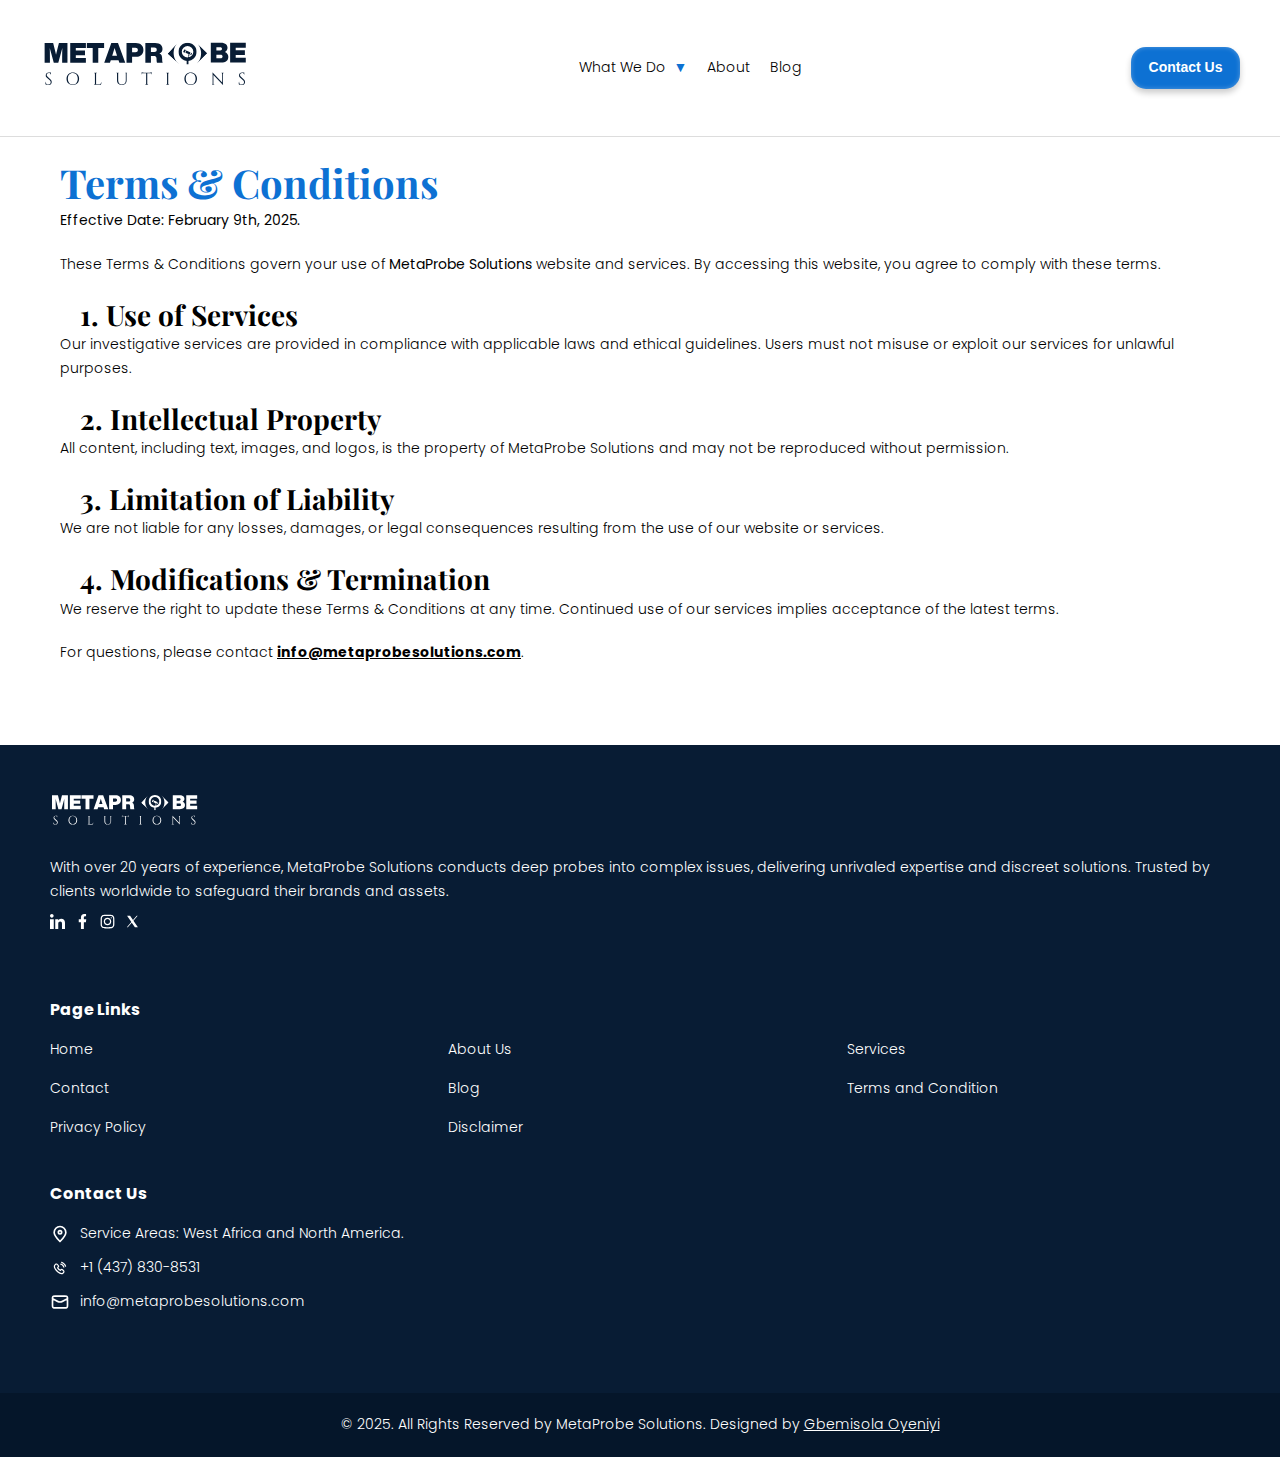
<file: terms-and-condition.html>
<!DOCTYPE html>
<html lang="en">
<head>
    <meta charset="UTF-8">
    <meta name="viewport" content="width=device-width, initial-scale=1.0">
<meta name="description" content="Read our Terms & Conditions to understand the rules, restrictions, and rights related to using our website and services.">
<meta name="keywords" content="Terms and Conditions, Website Terms, Legal Agreement, User Agreement">
<meta name="author" content="Gbemisola Oyeniyi">
<meta name="robots" content="index, follow">
<meta property="og:title" content="Terms and Condition – MetaProbe Solutions">
<meta property="og:description" content="Our Terms & Conditions govern the use of our website and services. Read to understand your rights and responsibilities.">
<meta property="og:type" content="website">
<meta property="og:url" content="https://metaprobesolutions.com/terms-and-condition">
<meta property="og:image" content="https://metaprobesolutions.com/images/preview.jpg">
<link rel="icon" href="favicon/favicon.ico" type="image/x-icon">
<link rel="icon" href="favicon/favicon-32x32.png" type="image/png" sizes="32x32">
<link rel="icon" href="favicon/favicon-16x16.png" type="image/png" sizes="16x16">

<link rel="apple-touch-icon" href="favicon up/apple-touch-icon.png" sizes="180x180"> 
<link rel="icon" href="favicon/android-chrome-192x192.png" sizes="192x192" type="image/png">
<link rel="icon" href="favicon/android-chrome-512x512.png" sizes="512x512" type="image/png">

<meta name="msapplication-TileColor" content="#ffffff">
<meta name="msapplication-TileImage" content="favicon/mstile-150x150.png">

<link rel="mask-icon" href="favicon/safari-pinned-tab.svg" color="#5bbad5">
<meta name="theme-color" content="#ffffff">
<title>Terms and Condition – MetaProbe Solutions</title>
    <link rel="stylesheet" href="others.css">
 <link href="https://fonts.googleapis.com/css2?family=Poppins:wght@300;400;600&family=Playfair+Display:wght@400;700&display=swap" rel="stylesheet">   
</head>
<body>
 <header class="header">
    <div class="desktop-header">
        <a href="index.html"><img src="image/logo.svg" alt="MetaProbe Solutions Logo" class="logo"></a>
        <nav class="nav" role="main navigation">
            <ul class="nav-list">
                <li class="dropdown">
<a href="services.html" aria-haspopup="true" aria-expanded="false">What We Do <span class="dropdown-icon">&#x25BC;</span></a>
                    <ul class="dropdown-menu">
                    <li><a href="services.html#check"><img src="icon/search.svg" alt="Background Check Icon">Background Check</a></li>
                        <li><a href="services.html#business-protection">  <img src="icon/protect.svg" alt="Safeguard Icon">Counterfeiting & Fraud Investigation</a></li>
                        <li><a href="services.html#workplace"><img src="icon/employee.svg" alt="Employee Icon">Employee Misconduct Investigations</a></li>
                        <li><a href="services.html#compliance"><img src="icon/compliance.svg" alt="Compliance Icon">Regulatory Compliance and Enforcement Support</a></li>
                        <li><a href="services.html#surveillance"><img src="icon/scope.svg" alt="Telescope Icon">Surveillance and Threat Management</a></li>
                        <li><a href="services.html#matrimonial"><img src="icon/couple.svg" alt="Couple Icon">Matrimonial and Personal Investigations</a></li>
                        <li><a href="services.html#training"><img src="icon/train.svg" alt="Training Icon">Training and Security Services</a></li>
                    <li><a href="services.html#evidence"><img src="icon/support.svg" alt="
                    Handshake Icon">Legal and Evidential Support</a></li>     <li><a href="services.html#osint"><img src="icon/intelligence.svg" alt="
                    Intelligence Icon">Open Source Intelligence (OSINT) Case Management Support</a></li>
                    </ul>
                </li>
                <li><a href="about.html">About</a></li>
                <li><a href="blog.html">Blog</a></li>
            </ul>
        </nav>
        <a href="contact.html" class="btn btn-primary">Contact Us</a>
    </div>

    <div class="mobile-header">
        <div class="logo-and-hamburger">
<button class="hamburger" aria-label="Toggle Navigation" aria-controls="mobileMenu" aria-expanded="false">&#9776;</button>

            <a href="index.html"><img src="image/logo.svg" alt="MetaProbe Solutions Logo" class="logo"></a>
        </div>
        <a href="contact.html" class="btn btn-primary">Contact Us</a>
    </div>

    <div class="mobile-menu" id="mobileMenu">
        <div class="mobile-menu-header">
            <a href="index.html"><img src="image/logo.svg" alt="MetaProbe Solutions Logo" class="menu-logo"></a>
<button class="close-menu" aria-label="Close Navigation" aria-controls="mobileMenu">&#215;</button>

        </div>
        <nav class="mobile-nav" role="mobile navigation">
            <ul class="mobile-nav-list">
                <li class="mobile-dropdown">
<a href="services.html" aria-haspopup="true" aria-expanded="false">What We Do <span class="dropdown-icon">&#x25BC;</span></a>

                    <ul class="mobile-dropdown-menu">
                    <li><a href="services.html#check"><img src="icon/search.svg" alt="Background Check Icon">Background Check</a></li>
                        <li><a href="services.html#business-protection">  <img src="icon/protect.svg" alt="Safeguard Icon">Counterfeiting & Fraud Investigation</a></li>
                        <li><a href="services.html#workplace"><img src="icon/employee.svg" alt="Employee Icon">Employee Misconduct Investigations</a></li>
                        <li><a href="services.html#compliance"><img src="icon/compliance.svg" alt="Compliance Icon">Regulatory Compliance and Enforcement Support</a></li>
                        <li><a href="services.html#surveillance"><img src="icon/scope.svg" alt="Telescope Icon">Surveillance and Threat Management</a></li>
                        <li><a href="services.html#matrimonial"><img src="icon/couple.svg" alt="Couple Icon">Matrimonial and Personal Investigations</a></li>
                        <li><a href="services.html#training"><img src="icon/train.svg" alt="Training Icon">Training and Security Services</a></li>
                    <li><a href="services.html#evidence"><img src="icon/support.svg" alt="
                    Handshake Icon">Legal and Evidential Support</a></li>     <li><a href="services.html#osint"><img src="icon/intelligence.svg" alt="
                    Intelligence Icon">Open Source Intelligence (OSINT) Case Management Support</a></li>   
                    </ul>
                </li>
                <li><a href="about.html">About</a></li>
                <li><a href="blog.html">Blog</a></li>
                 <li><a href="disclaimer.html">Disclaimer</a></li>   
                 <li><a href="terms-and-condition.html">Terms and Condition</a></li> <li><a href="privacy-policy.html">Privacy Policy</a></li>               
        <li>
        <a href="contact.html" class="btn btn-primary" style="color:white">Contact Us</a> </li></ul>
    </nav>
</header>
  <main role="main">
<section class="text-box">
    <h1>Terms & Conditions</h1>
    <p class="effective-date">Effective Date: February 9th, 2025.</p>
  <p>These Terms & Conditions govern your use of <strong>MetaProbe Solutions</strong> website and services. By accessing this website, you agree to comply with these terms.</p>
   <h2>1. Use of Services</h2>
      <p>Our investigative services are provided in compliance with applicable laws and ethical guidelines. Users must not misuse or exploit our services for unlawful purposes.</p>
    <h2>2. Intellectual Property</h2>
      <p>All content, including text, images, and logos, is the property of MetaProbe Solutions and may not be reproduced without permission.</p> 
    <h2>3. Limitation of Liability</h2>
      <p>We are not liable for any losses, damages, or legal consequences resulting from the use of our website or services.</p> 
    <h2>4. Modifications & Termination</h2>
      <p>We reserve the right to update these Terms & Conditions at any time. Continued use of our services implies acceptance of the latest terms.</p>
<p>For questions, please contact <a href="mailto:info@metaprobesolutions.com">info@metaprobesolutions.com</a>.</p>

   </section>
 <div class="spacer"></div>   
 </main>
<footer role="contentinfo">
    <div class="container">
<div class="row">
    <div class="col footer-logo">
      <a href="index.html">
        <img src="image/white-logo.svg" alt="MetaProbe Solutions Logo"></a>
        <p>With over 20 years of experience, MetaProbe Solutions conducts deep probes into complex issues, delivering unrivaled expertise and discreet solutions. Trusted by clients worldwide to safeguard their brands and assets.</p>
        <div class="social-icons">
               <a href="https://www.linkedin.com/company/metaprobe-solutions/" target="_blank"><img src="icon/linkedin.svg" alt="LinkedIn"></a>
            <a href="https://www.facebook.com/metaprobesolutions" target="_blank"><img src="icon/facebook.svg" alt="Facebook"></a>
            <a href="https://www.instagram.com/metaprobesolutions" target="_blank"><img src="icon/instagram.svg" alt="Instagram"></a>
            <a href="https://x.com/MetaprobeS" target="_blank"><img src="icon/twitter.svg" alt="Twitter"></a>                 
        </div>
    </div>
</div>

<div class="row">
    <div class="col">
        <div class="footer-heading">Page Links</div>
        <div class="page-links">
            <ul>
                <li><a href="index.html">Home</a></li>
                <li><a href="about.html">About Us</a></li>
                <li><a href="services.html">Services</a></li>
                <li><a href="contact.html">Contact</a></li>
                <li><a href="blog.html">Blog</a></li>
                <li><a href="terms-and-condition.html">Terms and Condition</a></li>
                <li><a href="privacy-policy.html">Privacy Policy</a></li>
                <li><a href="disclaimer.html">Disclaimer</a></li>
            </ul>
        </div>
    </div>
</div>


        <div class="row">
            <div class="col">
                <div class="footer-heading">Contact Us</div>
                <div class="contact-info">
                    <p><img src="icon/location.svg" alt="Location"> Service Areas: West Africa and North America.</p>
                <p><img src="icon/phone.svg" alt="Phone"><a href="tel:+14378308531">+1 (437) 830-8531</a></p>

                    <p><img src="icon/email.svg" alt="Email"> <a href="mailto:info@metaprobesolutions.com">info@metaprobesolutions.com</a></p>
                </div>
            </div>
        </div>
    </div>
</footer>

<div class="footer-bottom">
    <p>&#169; 2025. All Rights Reserved by MetaProbe Solutions. Designed by <a href="https://itsgbemi.github.io" target="_blank">Gbemisola Oyeniyi</a></p>
</div>

</body>
<script src="script.js"></script>
</html>
</file>
<file: styles.css>
* {
    margin: 0;
    padding: 0;
    box-sizing: border-box;
}

:root {
    --font-weight-light: 300;
    --font-weight-regular: 400;
    --font-weight-bold: 700;

    --color-primary: #0d71d3;
    --color-secondary: #081c34;

    --font-size-paragraph-big: 1rem;
    --font-size-paragraph-small: 0.875rem; 
    --font-size-heading-big: 2.5rem;
    --font-size-heading-small: 1.75rem;

}


main {
    flex: 1; 
}


body {
    font-family: 'Poppins', sans-serif;
    font-weight: var(--font-weight-light);
    background-color: #fff;
    justify-content: center;
    align-items: center;
    color: #000;
    max-width: 1600px;
    margin: 0 auto;
    overflow-x: hidden;
    overflow-y: auto;
    line-height: 1.7;
}

html {
  scroll-behavior: smooth;
}

h1, h2, h3, h4 {
    font-weight: var(--font-weight-bold);
    line-height: 1.3;
    font-family: 'Playfair Display', serif;
}

h1 {
    font-size: clamp(2rem, 5vw, 3rem);
}

a {
    text-decoration: none;
    color: white;
}

p, li {
    font-size: var(--font-size-paragraph-small);
    }

@media (max-width: 768px) {
    p {
        font-size: var(--font-size-paragraph-small);
    }

    h1 {
        font-size: var(--font-size-heading-small);
    }
}

.btn {
    display: inline-flex;
    align-items: center;
    justify-content: center;
    padding: 0.625em 1.25em;
    font-size: var(--font-size-paragraph-small);
    border: none;
    border-radius: 15px;
    cursor: pointer;
    transition: all 0.3s ease;
    text-decoration: none;
    font-family: var(--font-family);
    font-weight: var(--font-weight-bold);
}

.btn-primary {
    background-color: var(--color-primary);
    color: #fff;
    box-shadow: inset 0 0 5px rgba(255, 255, 255, 0.3), 0 4px 6px rgba(0, 0, 0, 0.2);
}

.btn-primary:hover {
    box-shadow: inset 0 0 10px rgba(255, 255, 255, 0.5), 0 6px 8px rgba(0, 0, 0, 0.3);
    transform: translateY(-2px);
}


.btn-secondary {
    background-color: var(--color-secondary);
    color: white;}

.btn-secondary:hover {
    background-color: #05162a;
    transform: translateY(-2px);
}


.btn .arrow {
    margin-left: 10px;
}

.fade-in {
  opacity: 0;
  transform: translateY(20px);
  transition: opacity 0.5s ease, transform 0.5s ease;
}

.fade-in.active {
  opacity: 1;
  transform: translateY(0);
}

.header {
    background-color: #fff;
    border-bottom: 1px solid #ddd;
    padding: 40px 20px;
}

.logo {
    height: 3rem;
    transition: transform 0.3s ease,filter 0.3s ease; 
}

.logo:hover {
    transform: scale(1.1); 
}

.desktop-header {
    display: flex;
    justify-content: space-between;
    align-items: center;
    max-width: 1200px;
    margin: 0 auto; 
}

.nav {
    display: flex;
    gap: 20px;
}

.nav-list {
    display: flex;
    gap: 30px;
    list-style: none;
}

.nav-list li a {
    color: #000;
    font: var(--font-size-paragraph-big);
}

.mobile-header {
    display: flex;
    justify-content: space-between;
    align-items: center;
}

.logo-and-hamburger {
    display: flex;
    align-items: center;
    gap: 8px;
}

.hamburger {
    font-size: 1rem;
    border-radius: 8px;
    padding: 4px 8px;
    cursor: pointer;
    border: 1px solid var(--color-primary);
    background: none;
    color: var(--color-primary);
}


.dropdown {
    position: relative;
    display: inline-block;
}

.dropdown-icon {
  font-size: 14px;
  cursor: pointer;
  color: var(--color-primary);
  margin-left: 3px;
  transition: transform 0.3s ease;
}

.dropdown.active .dropdown-icon,
.mobile-dropdown.active .dropdown-icon {
    transform: rotate(180deg);
}

.dropdown-menu li a img, .mobile-dropdown-menu li a img {
    width: var(--font-size-paragraph-small);
    height: var(--font-size-paragraph-small);
    margin-right: 8px;
}

.dropdown-menu, .mobile-dropdown-menu {
    display: none;
    opacity: 0;
    max-height: 0;
    padding-top: 0;
    overflow-x: hidden;
    overflow-y: auto;
    font-size: 0.75rem;
    transition: opacity 0.3s ease, max-height 0.3s ease, padding-top 0.3s ease;
}

.dropdown.active .dropdown-menu,
.mobile-dropdown.active .mobile-dropdown-menu {
    display: block;
    opacity: 1;
    max-height: 500px;
    padding-top: 10px;
}

.dropdown-menu {
    position: absolute;
    background-color: #f4f5fa;
    border-radius: 15px;
    border: 1px solid #0d71d3;
    color: #000;
    list-style: none;
    padding: 10px;
    margin-top: 10px;
    min-width: 250px;
    box-shadow: 0 4px 6px rgba(0, 0, 0, 0.1);
    z-index: 1000;
}

.dropdown-menu li {
    padding: 10px 20px;
}

.dropdown-menu li a, .mobile-dropdown li a {
    color: #000;
    text-decoration: none;
    display: block;
    margin-bottom: 10px;
    cursor: pointer;
}

.dropdown:hover .dropdown-menu {
    display: block;
}

.mobile-dropdown-menu {
    display: none;
    background-color: #f4f5fa;
    border-radius: 15px;
    border: 1px solid #0d71d3;
    color: #000;
    list-style: none;
    padding: 20px;
    margin-top: 10px;
    width: fit-content;
}

.mobile-menu {
    position: fixed;
    top: 0;
    left: -100%;
    width: 100%;
    height: 100%;
    background-color: white;
    color: black;
    transition: all 0.3s ease;
    z-index: 999;
    display: flex;
    flex-direction: column;
    padding: 20px;
}
.mobile-menu.active {
    left: 0;
}

.mobile-menu-header {
    display: flex;
    justify-content: space-between;
    align-items: center;
}

.menu-logo {
    height: 40px;
}
.close-menu {
    font-size: 30px;
    color: var(--color-primary);
    background: none;
    border: none;
    cursor: pointer;
}

.mobile-nav {
    flex: 1;
    margin-top: 20px;
    position: relative;
}

.mobile-nav-list {
    list-style: none;
    display: flex;
    flex-direction: column;
    gap: 20px;
}

.mobile-nav-list li a {
    color: black;
    font-size: var(--font-size-paragraph-small);
}

.mobile-menu-button {
    margin-top: 10px;
    display: block;
    width: 100%;
}


@media (max-width: 768px) {
    .desktop-header {
        display: none;
    }
    
    .header {
      padding: 20px 10px;
    }

    .logo {
      height: 2.3rem;
    }
    
    .nav {
        display: none;
    }
}

@media (min-width: 769px) {
    .mobile-header {
        display: none;
    }
}


.spacer {
  width: 100%;
  height: 40px;
}

    .hero {
      position: relative;
      height: 80vh;
      width: 100%;
      display: flex;
      align-items: center;
      justify-content: center;
      text-align: center;
      color: white;
    }
    
    .hero video {
      position: absolute;
      top: 0;
      left: 0;
      width: 100%;
      height: 100%;
      object-fit: cover;
      z-index: -1;
      filter: brightness(35%);
    }
    .hero-content {
      position: relative;
      z-index: 1;
      max-width: 800px;
      padding: 20px;
    }
  
  .hero h1 {
    font-size: 2rem;
    margin-bottom: 10px;
}

    .hero p {
      font-size: 1rem;
      margin-bottom: 15px;
    }
    

    @media screen and (max-width: 768px) {
      .hero {
        height: 80vh;
      }
      .hero video {
        content: url("video/vertical-video.mp4");
        background-image: url("image/alt-thumbnail.jpg");
      }
    }

.brand-highlights {
    position: relative;
    max-width: 1200px;
    margin: 0 auto;
    padding: 20px;
    background-color: white;
    box-shadow: 0 8px 16px rgba(0, 0, 0, 0.2);
    border-radius: 10px;
    transform: translateY(-50px);
    z-index: 1; 
}

.highlights-container {
    display: flex;
    flex-wrap: wrap; 
    justify-content: space-between;
}

.highlight {
    flex: 1 1 calc(25% - 20px); 
    margin: 20px 0;
    padding: 20px 40px;
    text-align: left;
    position: relative;
}

.highlight:not(:first-child) {
    border-left: 2px solid var(--color-primary); 
}

.highlight h3 {
    font-size: 1.5rem;
    font-weight: var(--font-weight-bold);
    margin-bottom: 10px;
    color: var(--color-secondary);
}

.highlight p {
    font-size: var(--font-size-paragraph-small);
    color: #333;
}


@media (max-width: 768px) {
    .brand-highlights {
      padding: 40px;
      max-width: 90vw;
      transform: translateY(-20px);
    }
  
    .highlight {
        flex: 1 1 100%;
    }
}

.what-we-do {
    max-width: 1200px;
    margin: 0 auto;
    padding: 40px 20px;
}

.section-heading {
    text-align: left;
    color: var(--color-primary); 
    margin-bottom: 20px;
}


.what-we-do__row {
    display: flex;
    flex-wrap: wrap;
    gap: 20px;
    margin-bottom: 40px;
}


.what-we-do__col:first-child {
    flex: 1; 
}

.what-we-do__col:last-child {
    flex: 2; 
}

.what-we-do__col h3 {
    font-size: 24px;
    font-weight: var(--font-weight-bold);
}

@media (max-width: 768px) {
    .what-we-do__row {
        flex-direction: column;
    }
    
    .what-we-do__col {
        flex: 0 0 100%; 
    }
}

.what-we-do__services {
    display: flex;
    flex-wrap: wrap;
    justify-content: space-between;
    background-color: white;
    gap: 20px;
    margin-top: 20px;
    margin-bottom: 20px;
}

.what-we-do__service-box {
    background-color: #f4f5fa;
    border-radius: 10px;
    padding: 20px;
    flex: 1 1 calc(33.333% - 20px);
    text-align: left;
    box-shadow: 0 2px 5px rgba(0, 0, 0, 0.1);
}

.what-we-do__service-box img {
    max-width: 50px;
    margin-top: 70px;
    margin-bottom: 15px;
}

.what-we-do__service-box h4 {
    font-size: 20px;
    font-weight: var(--font-weight-bold);
    margin-bottom: 10px;
}

.what-we-do__service-box p {
    font-size: var(--font-size-paragraph-small);
    line-height: 1.7;
}

@media (max-width: 768px) {
    .what-we-do__service-box {
        width: 100%;
    }
}

.how-we-work {
  background-color: var(--color-secondary);
  padding: 60px 20px;
  margin: 0 auto;
  display: flex;
  justify-content: center;
}

.how-we-work__container {
  max-width: 1200px;
  display: flex;
  flex-wrap: wrap;
  gap: 40px;
  color: #fff;
  align-items: center;
}

.how-we-work__col:first-child {
  flex: 1;
}

.how-we-work__image {
  width: 100%;
  height: auto;
  border-radius: 20px 0 0 0;
  object-fit: cover;
}

.how-we-work__col:last-child {
  flex: 2;
}

.how-we-work__heading {
  color: var(--color-primary);
  font-size: 2rem;
  margin-bottom: 20px;
}

.how-we-work__subheading {
  font-size: var(--font-size-paragraph-big);
  margin-bottom: 20px;
  font-weight: var(--font-weight-bold);
}

.how-we-work__list {
  list-style: decimal inside;
  margin-bottom: 20px;
}

.how-we-work__list li {
  margin-bottom: 15px;
}

@media (max-width: 768px) {
  .how-we-work__container {
    flex-direction: column;
  }

  .how-we-work__col {
    flex: 0 0 100%;
  }
}

.who-we-are {
  background-color: #05162a;
  padding: 60px 20px;
  margin: 0 auto;
  display: flex;
  justify-content: center;
  color: #fff;
}

.who-we-are a {
  text-decoration: underline;
}

.who-we-are__container {
  max-width: 1200px;
  display: flex;
  flex-wrap: wrap;
  gap: 40px;
  align-items: center;
}

.who-we-are__col:first-child {
  flex: 2;
}

.who-we-are__col:last-child {
  flex: 1;
}

.who-we-are__heading {
  color: var(--color-primary);
  font-size: var(--font-size-heading-big);
  margin-bottom: 20px;
}

.who-we-are__subheading {
  font-size: var(--font-size-heading-small);
  margin-bottom: 20px;
  font-weight: var(--font-weight-bold);
}

.who-we-are__paragraph {
  line-height: 1.6;
  font-size: var(--font-size-paragraph-small);
  font-weight: var(--font-weight-light);
}

.who-we-are__paragraph p {
  margin-bottom: 20px;
}

.who-we-are__image {
  flex: 1;
  display: flex;
  justify-content: center;
}

.who-we-are__img {
  width: 100%;
  height: auto;
  border-radius: 20px 0 0 0;
  object-fit: cover;
}

@media (max-width: 768px) {
  .who-we-are__container {
    flex-direction: column-reverse;
  }

  .who-we-are__col {
    flex: 0 0 100%;
  }
}

.stats-section {
    padding: 20px 0;
}

.stats-box {
    max-width: 1200px;
    margin: 0 auto;
    padding: 0 20px; 
}

.stats-row {
    display: grid;
    grid-template-columns: repeat(auto-fit, minmax(300px, 1fr)); 
    gap: 20px; 
}

.stat-container {
    padding: 20px;
    text-align: center;
    border-radius: 8px;
}

.stat {
    font-size: var(--font-size-heading-big);
    font-family: 'Playfair Display', serif;
    font-weight: bold;
    color: var(--color-primary);
    margin-bottom: 10px;
}

.stat-container p {
    font-size: var(--font-size-paragraph-small);
    color: #666;
}

@media (max-width: 768px) {
    .stats-row {
        grid-template-columns: 1fr;
    }

    .stat-container {
        text-align: left; 
    }
}

.contact-section {
  padding: 60px 20px;
  background-color: #f4f5fa;
}

.contact-container {
  max-width: 1200px;
  margin: 0 auto;
}

.contact-row {
  display: flex;
  justify-content: space-between;
  gap: 30px;
}

.contact-content {
  flex: 1;
}

.contact-content h2 {
  font-size: var(--font-size-heading-big);
  color: var(--color-primary);
  margin-bottom: 20px;
}

.contact-content p {
  margin-bottom: 20px;
}

.contact-info-box {
  margin-bottom: 30px;
}

.contact-item {
  margin-bottom: 10px;
  font-size: var(--font-size-paragraph-small);
}

.contact-item img {
  width: 20px;
  height: 20px;
  margin-right: 5px;
}

.contact-item a {
  color: black;
  text-decoration: none;
}

.contact-item a:hover {
  text-decoration: underline;
}

.social-media {
  display: flex;
  gap: 10px;
}

.social-media-icon img {
  width: 15px;
  height: 15px;
  margin-right: 10px;
  transition: opacity 0.3s ease;
}

.social-media-icon img:hover {
  opacity: 0.7;
}

.contact-form {
  flex: 2;
  background-color: #fff;
  padding: 20px;
  border-radius: 15px;
  box-shadow: 0 8px 16px rgba(0, 0, 0, 0.2);
}

.contact-form h2 {
  font-size: var(--font-size-heading-big);
  color: var(--color-primary);
  margin-bottom: 20px;
}

.form-group {
  margin-bottom: 1rem;
}

label {
  display: block;
  margin-bottom: 0.5rem;
  font-weight: bold;
}

input, textarea {
  width: 100%;
  padding: 0.75rem;
  border: 1px solid #ddd;
  border-radius: 10px;
  font-size: var(--font-size-paragraph-small);
  font-family: 'Poppins', sans-serif;
}

textarea {
  height: 150px;
  resize: none;
}

.submit-button {
  display: flex;
  align-items: center;
  justify-content: center;
  background-color: #0d71d3;
  color: #fff;
  padding: 0.75rem;
  border: none;
  border-radius: 15px;
  font-size: var(--font-size-paragraph-small);
  font-family: 'Poppins', sans-serif;
  cursor: pointer;
  transition: background-color 0.3s ease;
}

.submit-button span {
  margin-left: 10px;
}

.submit-button:hover {
  opacity: 0.8;
}

.error-message {
  color: #D8000C;
  font-size: var(--font-size-paragraph-small);
  margin-top: 0.25rem;
}

#formResponse {
  text-align: center;
  margin-top: 1rem;
}

.success {
  color: green;
  background-color: #e6ffe6;
  border: 1px solid green;
  padding: 10px;
  margin-top: 10px;
  border-radius: 10px;
}

.error {
  color: red;
  background-color: #ffe6e6;
  border: 1px solid red;
  padding: 10px;
  margin-top: 10px;
  border-radius: 5px;
}

@media (max-width: 768px) {
  .contact-row {
    flex-direction: column;
  }

  .contact-form {
    margin-top: 30px;
  }
}

.faq-section {
    background-color: #fff;
    padding: 60px 20px;
}


.faq-row {
    display: flex;
    justify-content: space-between;
    gap: 30px;
    flex-wrap: wrap;
}

.faq-intro {
    flex: 1;
    max-width: 30%;
    order: 1;
}

.faq-intro h2 {
    font-size: var(--font-size-heading-big);
    margin-bottom: 15px;
}

.faq-intro p {
    font-size: var(--font-size-paragraph-small);
    color: #666;
}

.faq-questions {
    flex: 2;
    max-width: 70%;
    order: 2;
}

.faq-item {
    background-color: #f4f5fa;
    margin-bottom: 15px;
    border-radius: 10px;
    padding: 15px;
    cursor: pointer;
}

.faq-question {
    display: flex;
    justify-content: space-between;
    align-items: center;
}

.faq-question span {
    font-size: var(--font-size-paragraph-big);
    font-weight: bold;
    color: #333;
}

.faq-icon {
    font-size: var(--font-size-paragraph-small);
    color: var(--color-secondary);
    transition: transform 0.3s ease;
}


.faq-item.active .faq-icon {
    transform: rotate(180deg);
}

.faq-answer {
    max-height: 0;
    overflow: hidden;
    padding-top: 0;
    transition: max-height 0.3s ease, padding-top 0.3s ease;
    color: #666;
    font-size: var(--font-size-paragraph-small);
    line-height: 1.6;
}

.faq-item.active .faq-answer {
    max-height: 500px;
    padding-top: 10px;
}

@media (max-width: 768px) {
    .faq-row {
        flex-direction: column;
    }

    .faq-intro {
        max-width: 100%;
        order: 1;
    }

    .faq-questions {
        max-width: 100%;
        order: 2;
    }
}

.final-section {
    background-image: url('image/lens.jpg');
    background-size: cover;
    background-position: center;
    background-repeat: no-repeat;
    text-align: center;
    padding: 100px 20px;
    color: #fff;
    position: relative;
}

.final-section::before {
    content: '';
    position: absolute;
    top: 0;
    left: 0;
    width: 100%;
    height: 100%;
    background-color: rgba(0, 0, 0, 0.5); 
    z-index: 1;
}

.final-content {
    position: relative;
    z-index: 2;
}

.final-content h2 {
    font-size: var(--font-size-paragraph-big);
    margin-bottom: 20px;
    line-height: 1.5;
}

 footer {
   background-color: var(--color-secondary);
     padding: 40px 20px;
     color: white;
     font-size: var(--font-size-paragraph-small);
        }

   footer a {
 color: white;
text-decoration: none;
        }

   footer a:hover {
     text-decoration: underline;
        }

  .container {
    max-width: 1200px;
    margin: 0 auto;
        }
        
.social-icons {
    display: flex;
    gap: 10px; 
    margin-top: 10px; 
}

.social-icons a img {
    width: 15px;
    height: 15px; 
    transition: transform 0.3s ease; 
}

.social-icons a img:hover {
    transform: scale(1.1);
}

  .row {
   display: flex;
   flex-wrap: wrap;
   justify-content: space-between;
  margin-bottom: 20px;
        }

  .col {
     flex: 1;
     margin: 10px;
        }

   .col-3 {
      flex: 0 0 30%;
        }
        
 .footer-logo img {
    width: 150px; 
    max-width: 100%; 
    height: auto; 
    margin-bottom: 20px; 
    transition: transform 0.3s ease, filter 0.3s ease; 
}

.footer-logo img:hover {
    transform: scale(1.1); 
}
  

 .footer-heading {
         font-weight: var(--font-weight-bold);
            font-size: var(--font-size-paragraph-big);
            margin-bottom: 15px;
        }

.page-links {
    display: grid;
    grid-template-columns: repeat(3, 1fr); 
    gap: 15px; 
    margin-top: 10px;
}

.page-links ul {
    list-style: none;
    padding: 0;
    margin: 0;
    display: contents; 
}

.page-links ul li {
    margin: 0;
}

.page-links ul li a {
    text-decoration: none;
    color: white;
    font-size: var(--font-size-paragraph-small);
}

.page-links ul li a:hover {
    text-decoration: underline;
}


        
        .contact-info {
            font-size: 14px;
        }

        .contact-info p {
            display: flex;
            align-items: center;
            margin: 0 0 10px 0;
        }

        .contact-info img {
            margin-right: 10px;
            width: 20px;
            height: 20px;
        }

        .footer-bottom {
            background-color: #05162a;
            width: 100%;
            padding: 20px 0;
            text-align: center;
            color: white;
            position: relative;
            font-size: var(--font-size-paragraph-small);
    
        }

        .footer-bottom p {
            margin: 0;
        }

        .footer-bottom a {
            color: white;
            text-decoration: underline;
        }

        @media (max-width: 768px) {
          footer {
            padding: 20px 10px;
          }
            .col-3 {
                flex: 0 0 100%;
            }

            .page-links {
                grid-template-columns: repeat(2, 1fr); 
                gap: 20px;
        }
</file>
<file: others.css>
* {
    margin: 0;
    padding: 0;
    box-sizing: border-box;
}

:root {
    --font-family: Helvetica, Arial, sans-serif;
    --font-weight-light: 300;
    --font-weight-regular: 400;
    --font-weight-bold: 700;

    --color-primary: #0d71d3;
    --color-secondary: #081c34;

    --font-size-paragraph-big: 1rem;
    --font-size-paragraph-small: 0.875rem; 
    --font-size-heading-big: 2.5rem;
    --font-size-heading-small: 1.75rem;

}


main {
    flex: 1; 
}


body {
    font-family: 'Poppins', sans-serif;
    font-weight: var(--font-weight-light);
    background-color: #fff;
    justify-content: center;
    align-items: center;
    color: #000;
    max-width: 1600px;
    margin: 0 auto;
    overflow-x: hidden;
    overflow-y: auto;
    line-height: 1.7;
}

html {
  scroll-behavior: smooth;
}

h1, h2, h3, h4 {
    font-weight: var(--font-weight-bold);
    line-height: 1.3;
    font-family: 'Playfair Display', serif;
}

h1 {
    font-size: clamp(2rem, 5vw, 3rem);
}

a {
    text-decoration: none;
    color: white;
}

p, li {
    font-size: var(--font-size-paragraph-small);
    }

@media (max-width: 768px) {
    p {
        font-size: var(--font-size-paragraph-small);
    }

    h1 {
        font-size: var(--font-size-heading-small);
    }
}

.btn {
    display: inline-flex;
    align-items: center;
    justify-content: center;
    padding: 0.625em 1.25em;
    font-size: var(--font-size-paragraph-small);
    border: none;
    border-radius: 15px;
    cursor: pointer;
    transition: all 0.3s ease;
    text-decoration: none;
    font-family: var(--font-family);
    font-weight: var(--font-weight-bold);
}

.btn-primary {
    background-color: var(--color-primary);
    color: #fff;
    box-shadow: inset 0 0 5px rgba(255, 255, 255, 0.3), 0 4px 6px rgba(0, 0, 0, 0.2);
}

.btn-primary:hover {
    box-shadow: inset 0 0 10px rgba(255, 255, 255, 0.5), 0 6px 8px rgba(0, 0, 0, 0.3);
    transform: translateY(-2px);
}


.btn-secondary {
    background-color: var(--color-secondary);
    color: white;}

.btn-secondary:hover {
    background-color: #05162a;
    transform: translateY(-2px);
}


.btn .arrow {
    margin-left: 10px;
}

.fade-in {
  opacity: 0;
  transform: translateY(20px);
  transition: opacity 0.5s ease, transform 0.5s ease;
}

.fade-in.active {
  opacity: 1;
  transform: translateY(0);
}

.header {
    background-color: #fff;
    border-bottom: 1px solid #ddd;
    padding: 40px 20px;
}

.logo {
    height: 3rem;
    transition: transform 0.3s ease,filter 0.3s ease; 
}

.logo:hover {
    transform: scale(1.1); 
}

.desktop-header {
    display: flex;
    justify-content: space-between;
    align-items: center;
    max-width: 1200px;
    margin: 0 auto; 
}

.nav {
    display: flex;
    gap: 20px;
}

.nav-list {
    display: flex;
    gap: 20px;
    list-style: none;
}

.nav-list li a {
    color: #000;
    font: var(--font-size-paragraph-big);
}

.mobile-header {
    display: flex;
    justify-content: space-between;
    align-items: center;
}

.logo-and-hamburger {
    display: flex;
    align-items: center;
    gap: 8px;
}

.hamburger {
    font-size: 1rem;
    border-radius: 8px;
    padding: 4px 8px;
    cursor: pointer;
    border: 1px solid var(--color-primary);
    background: none;
    color: var(--color-primary);
}


.dropdown {
    position: relative;
    display: inline-block;
}

.dropdown-icon {
  font-size: 14px;
  cursor: pointer;
  color: var(--color-primary);
  margin-left: 3px;
  transition: transform 0.3s ease;
}

.dropdown.active .dropdown-icon,
.mobile-dropdown.active .dropdown-icon {
    transform: rotate(180deg);
}

.dropdown-menu li a img, .mobile-dropdown-menu li a img {
    width: var(--font-size-paragraph-small);
    height: var(--font-size-paragraph-small);
    margin-right: 8px;
}

.dropdown-menu, .mobile-dropdown-menu {
    display: none;
    opacity: 0;
    max-height: 0;
    padding-top: 0;
    overflow-x: hidden;
    overflow-y: auto;
    transition: opacity 0.3s ease, max-height 0.3s ease, padding-top 0.3s ease;
}

.dropdown.active .dropdown-menu,
.mobile-dropdown.active .mobile-dropdown-menu {
    display: block;
    opacity: 1;
    max-height: 500px;
    padding-top: 10px;
}

.dropdown-menu {
    display: none;
    position: absolute;
    background-color: #f4f5fa;
    border: 1px solid #0d71d3;
    border-radius: 15px;
    color: #000;
    list-style: none;
    padding: 10px;
    margin-top: 10px;
    min-width: 250px;
    box-shadow: 0 4px 6px rgba(0, 0, 0, 0.1);
    z-index: 1000;
}

.dropdown-menu li {
    padding: 10px 20px;
}

.dropdown-menu li a, .mobile-dropdown li a {
    color: #000;
    text-decoration: none;
    display: block;
    margin-bottom: 10px;
    cursor: pointer;
}

.dropdown:hover .dropdown-menu {
    display: block;
}

/* Mobile Dropdown Styling */
.mobile-dropdown-menu {
    display: none;
    background-color: #f4f5fa;
    border-radius: 15px;
    border: 1px solid #0d71d3;
    color: #000;
    list-style: none;
    padding: 20px;
    margin-top: 10px;
    width: fit-content;
}

.mobile-menu {
    position: fixed;
    top: 0;
    left: -100%;
    width: 100%;
    height: 100%;
    background-color: white;
    color: black;
    transition: all 0.3s ease;
    z-index: 999;
    display: flex;
    flex-direction: column;
    padding: 20px;
}
.mobile-menu.active {
    left: 0;
}

.mobile-menu-header {
    display: flex;
    justify-content: space-between;
    align-items: center;
}

.menu-logo {
    height: 40px;
}
.close-menu {
    font-size: 30px;
    color: var(--color-primary);
    background: none;
    border: none;
    cursor: pointer;
}

.mobile-nav {
    flex: 1;
    margin-top: 20px;
    position: relative;
    overflow-y: auto;
}

.mobile-nav-list {
    list-style: none;
    display: flex;
    flex-direction: column;
    gap: 20px;
}

.mobile-nav-list li a {
    color: black;
    font-size: var(--font-size-paragraph-small);
}

.mobile-menu-button {
    margin-top: 10px;
    display: block;
    width: 100%;
}


@media (max-width: 768px) {
    .desktop-header {
        display: none;
    }
    
    .header {
      padding: 20px 10px;
    }

    .logo {
      height: 2.3rem;
    }
    
    .nav {
        display: none;
    }
}

@media (min-width: 769px) {
    .mobile-header {
        display: none;
    }
}


.spacer {
  width: 100%;
  height: 40px;
}

 .hero {
  height: 80vh;
  background-size: cover;
  background-position: center;
  background-repeat: no-repeat;
  display: flex;
  align-items: center;
  justify-content: center;
  text-align: center;
  color: white;
  position: relative;
}

.hero-content {
  max-width: 800px;
  padding: 20px;
  border-radius: 10px;
  position: relative;
  z-index: 1;
    }
  
  .hero h1 {
    font-size: 2rem;
    margin-bottom: 10px;
}

    .hero p {
      font-size: 1rem;
      margin-bottom: 15px;
    }


.what-we-do {
    max-width: 1200px;
    margin: 0 auto;
    padding: 40px 20px;
}

.section-heading {
    text-align: left;
    color: var(--color-primary); 
    margin-bottom: 20px;
}


.what-we-do__row {
    display: flex;
    flex-wrap: wrap;
    gap: 20px;
    margin-bottom: 40px;
}


.what-we-do__col:first-child {
    flex: 1; 
}

.what-we-do__col:last-child {
    flex: 2; 
}

.what-we-do__col h3 {
    font-size: 24px;
    font-weight: var(--font-weight-bold);
}

@media (max-width: 768px) {
    .what-we-do__row {
        flex-direction: column;
    }
    
    .what-we-do__col {
        flex: 0 0 100%; 
    }
}

.what-we-do__services {
    display: flex;
    flex-wrap: wrap;
    justify-content: space-between;
    background-color: white;
    gap: 20px;
    margin-top: 20px;
    margin-bottom: 20px;
}

.what-we-do__service-box {
    background-color: #f4f5fa;
    border-radius: 10px;
    padding: 20px;
    flex: 1 1 calc(33.333% - 20px);
    text-align: left;
    box-shadow: 0 2px 5px rgba(0, 0, 0, 0.1);
}

.what-we-do__service-box img {
    max-width: 50px;
    margin-top: 70px;
    margin-bottom: 15px;
}

.what-we-do__service-box h4 {
    font-size: 20px;
    font-weight: var(--font-weight-bold);
    margin-bottom: 10px;
}

.what-we-do__service-box p {
    font-size: var(--font-size-paragraph-small);
}

@media (max-width: 768px) {
    .what-we-do__service-box {
        width: 100%;
    }
}

.how-we-work {
  background-color: #fff;
  padding: 60px 20px;
  margin: 0 auto;
  display: flex;
  justify-content: center;
}

.how-we-work__container {
  max-width: 1200px;
  display: flex;
  flex-wrap: wrap;
  gap: 40px;
  align-items: center;
}

.how-we-work__col:first-child {
  flex: 1;
}

.how-we-work__image {
  width: 100%;
  height: auto;
  border-radius: 20px 0 0 0;
  object-fit: cover;
}

.how-we-work__col:last-child {
  flex: 2;
}

.how-we-work__heading {
  color: var(--color-primary);
  font-size: 2rem;
  margin-bottom: 20px;
}

.how-we-work__subheading {
  font-size: 1.5rem;
  margin-bottom: 20px;
  font-weight: var(--font-weight-bold);
}


.how-we-work__list {
  list-style: decimal inside;
  margin-bottom: 20px;
}

.how-we-work__list li {
  margin-bottom: 15px;
  line-height: 1.7;
  font-size: var(--font-size-paragraph-small);
}

@media (max-width: 768px) {
  .how-we-work__container {
    flex-direction: column;
  }

  .how-we-work__col {
    flex: 0 0 100%;
  }
}

.who-we-are {
  background-color: #fff;
  padding: 60px 20px;
  margin: 0 auto;
  display: flex;
  justify-content: center;
}

.who-we-are a {
  text-decoration: underline;
}

.who-we-are__container {
  max-width: 1200px;
  display: flex;
  flex-wrap: wrap;
  gap: 40px;
  align-items: center;
}

.who-we-are__col:first-child {
  flex: 2;
}

.who-we-are__col:last-child {
  flex: 1;
}

.who-we-are__heading {
  color: var(--color-primary);
  font-size: 2rem;
  margin-bottom: 20px;
}

.who-we-are__subheading {
  font-size: 1.5rem;
  margin-bottom: 20px;
  font-weight: var(--font-weight-bold);
}

.who-we-are__paragraph {
  line-height: 1.7;
  font-size: var(--font-size-paragraph-small);
}

.who-we-are__paragraph p {
  margin-bottom: 20px;
}

/* Image styles */
.who-we-are__image {
  flex: 1;
  display: flex;
  justify-content: center;
}

.who-we-are__img {
  width: 100%;
  height: auto;
  border-radius: 20px 0 0 0;
  object-fit: cover;
}

/* Responsive stacking */
@media (max-width: 768px) {
  .who-we-are__container {
    flex-direction: column-reverse;
  }

  .who-we-are__col {
    flex: 0 0 100%;
  }
}

.stats-section {
    padding: 20px 0;
}

.stats-box {
    max-width: 1200px;
    margin: 0 auto;
    padding: 0 20px; 
}

.stats-row {
    display: grid;
    grid-template-columns: repeat(auto-fit, minmax(300px, 1fr)); 
    gap: 20px; 
}

.stat-container {
    padding: 20px;
    text-align: center;
    border-radius: 8px;
}

.stat {
    font-size: var(--font-size-heading-big);
    font-family: 'Playfair Display', serif;
    font-weight: bold;
    color: var(--color-primary);
    margin-bottom: 10px;
}

.stat-container p {
    font-size: var(--font-size-paragraph-small);
    color: #666;
}

@media (max-width: 768px) {
    .stats-row {
        grid-template-columns: 1fr;
    }

    .stat-container {
        text-align: left; 
    }
}


.text-box {
    max-width: 1200px;
    margin: auto;
    text-align: left;
    padding: 20px;
}

.text-box h1 {
    font-size: var(--font-size-heading-big);
    color: var(--color-primary);
}

.text-box h2 {
    font-size: var(--font-size-heading-small);
    margin-left: 20px;
}

.text-box h3 {
    font-size: 1.5rem;
    margin-left: 20px;
}
.text-box p {
  margin-bottom: 20px;
}

.text-box a {
  text-decoration: underline;
  color: #000;
  font-weight: bold;
}
.effective-date {
    font-size: var(--font-size-paragraph-small);
    font-weight: var(--font-weight-regular);
    color: black;
}

.blog-container {
  max-width: 1200px;
  margin: 0 auto;
  padding: 20px;
  display: grid;
  grid-template-columns: repeat(auto-fill, minmax(45%, 1fr));
  gap: 30px;
}

.blog-overview {
  display: flex;
  background-color: #f4f5fa;
  border-radius: 15px;
  overflow: hidden;
  text-decoration: none;
  color: inherit;
  transition: transform 0.3s ease;
}

.blog-overview:hover {
  transform: translateY(-5px);
}

.blog-image {
  flex: 1;
}

.blog-image img {
  width: 100%;
  height: 100%;
  object-fit: cover;
}

.post-details {
  flex: 2;
  padding: 20px;
  display: flex;
  flex-direction: column;
  justify-content: space-between;
}

.post-date {
  font-size: 0.75rem;
  color: #666;
  margin: 0;
}

.post-title {
  font-size: var(--font-size-heading-small);
  margin: 10px 0;
  color: #333;
}

.post-description {
  font-size: var(--font-size-paragraph-big);
  color: #555;
  margin: 10px 0;
}

.read-more {
  font-size: var(--font-size-paragraph-big);
  color: #0d71d3;
  margin: 0;
  padding-bottom: 5px;
  border-bottom: 2px solid #0d71d3;
  width: fit-content;
  display: inline-block;
}

@media (max-width: 768px) {
  .blog-container {
    grid-template-columns: 1fr;
  }

  .blog-overview {
    flex-direction: column;
  }

  .blog-image img {
    height: 200px;
  }
}

.contact-section {
  padding: 60px 20px;
  background-color: #f4f5fa;
}

.contact-container {
  max-width: 1200px;
  margin: 0 auto;
}

.contact-row {
  display: flex;
  justify-content: space-between;
  gap: 30px;
}

.contact-content {
  flex: 1;
}

.contact-content h2 {
  font-size: var(--font-size-heading-big);
  color: var(--color-primary);
  margin-bottom: 20px;
}

.contact-content p {
  font-size: 16px;
}

.contact-info-box {
  margin-bottom: 30px;
}

.contact-item {
  margin-bottom: 10px;
  font-size: var(--font-size-paragraph-small);
}

.contact-item img {
  width: 20px;
  height: 20px;
  margin-right: 5px;
}

.contact-item a {
  color: black;
  text-decoration: none;
}

.contact-item a:hover {
  text-decoration: underline;
}

.social-media {
  display: flex;
  gap: 10px;
}

.social-media-icon img {
  width: 15px;
  height: 15px;
  margin-right: 10px;
  transition: opacity 0.3s ease;
}

.social-media-icon img:hover {
  opacity: 0.7;
}

.contact-form {
  flex: 2;
  background-color: #fff;
  padding: 20px;
  border-radius: 15px;
  box-shadow: 0 8px 16px rgba(0, 0, 0, 0.2);
}

.contact-form h2 {
  font-size: var(--font-size-heading-big);
  color: var(--color-primary);
  margin-bottom: 20px;
}

.form-group {
  margin-bottom: 1rem;
}

label {
  display: block;
  margin-bottom: 0.5rem;
  font-weight: bold;
}

input, textarea {
  width: 100%;
  padding: 0.75rem;
  border: 1px solid #ddd;
  border-radius: 10px;
  font-size: var(--font-size-paragraph-small);
  font-family: 'Poppins', sans-serif;
}

textarea {
  height: 150px;
  resize: none;
}

.submit-button {
  display: flex;
  align-items: center;
  justify-content: center;
  background-color: #0d71d3;
  color: #fff;
  padding: 0.75rem;
  border: none;
  border-radius: 15px;
  font-size: var(--font-size-paragraph-small);
  font-family: 'Poppins', sans-serif;
  cursor: pointer;
  transition: background-color 0.3s ease;
}

.submit-button span {
  margin-left: 10px;
}

.submit-button:hover {
  opacity: 0.8;
}

.error-message {
  color: #D8000C;
  font-size: 1rem;
  margin-top: 0.25rem;
}

#formResponse {
  text-align: center;
  margin-top: 1rem;
}

.success {
  color: green;
  background-color: #e6ffe6;
  border: 1px solid green;
  padding: 10px;
  margin-top: 10px;
  border-radius: 10px;
}

.error {
  color: red;
  background-color: #ffe6e6;
  border: 1px solid red;
  padding: 10px;
  margin-top: 10px;
  border-radius: 5px;
}

@media (max-width: 768px) {
  .contact-row {
    flex-direction: column;
  }

  .contact-form {
    margin-top: 30px;
  }
}

.faq-section {
    background-color: #fff;
    padding: 60px 20px;
}


.faq-row {
    display: flex;
    justify-content: space-between;
    gap: 30px;
    flex-wrap: wrap;
}

.faq-intro {
    flex: 1;
    max-width: 30%;
    order: 1;
}

.faq-intro h2 {
    font-size: var(--font-size-heading-big);
    margin-bottom: 15px;
}

.faq-intro p {
    font-size: var(--font-size-paragraph-small);
    color: #666;
}

.faq-questions {
    flex: 2;
    max-width: 70%;
    order: 2;
}

.faq-item {
    background-color: #f4f5fa;
    margin-bottom: 15px;
    border-radius: 10px;
    padding: 15px;
    cursor: pointer;
}

.faq-question {
    display: flex;
    justify-content: space-between;
    align-items: center;
}

.faq-question span {
    font-size: var(--font-size-paragraph-big);
    font-weight: bold;
    color: #333;
}

.faq-icon {
    font-size: 14px;
    color: var(--color-secondary);
    transition: transform 0.3s ease;
}


.faq-item.active .faq-icon {
    transform: rotate(180deg);
}

.faq-answer {
    max-height: 0;
    overflow: hidden;
    padding-top: 0;
    transition: max-height 0.3s ease, padding-top 0.3s ease;
    color: #666;
    font-size: var(--font-size-paragraph-small);
    line-height: 1.6;
}

.faq-item.active .faq-answer {
    max-height: 500px;
    padding-top: 10px;
}

/* Responsive Styles */
@media (max-width: 768px) {
    .faq-row {
        flex-direction: column;
    }

    .faq-intro {
        max-width: 100%;
        order: 1;
    }

    .faq-questions {
        max-width: 100%;
        order: 2;
    }
}

.final-section {
    background-image: url('image/lens.jpg');
    background-size: cover;
    background-position: center;
    background-repeat: no-repeat;
    text-align: center;
    padding: 100px 20px;
    color: #fff;
    position: relative;
}

.final-section::before {
    content: '';
    position: absolute;
    top: 0;
    left: 0;
    width: 100%;
    height: 100%;
    background-color: rgba(0, 0, 0, 0.5); 
    z-index: 1;
}

.final-content {
    position: relative;
    z-index: 2;
}

.final-content h2 {
    font-size: var(--font-size-paragraph-big);
    margin-bottom: 20px;
    line-height: 1.5;
}

 footer {
   background-color: var(--color-secondary);
     padding: 40px 20px;
     color: white;
     font-size: var(--font-size-paragraph-small);
        }

   footer a {
 color: white;
text-decoration: none;
        }

   footer a:hover {
     text-decoration: underline;
        }

  .container {
    max-width: 1200px;
    margin: 0 auto;
        }
        
.social-icons {
    display: flex;
    gap: 10px; 
    margin-top: 10px; 
}

.social-icons a img {
    width: 15px;
    height: 15px; 
    transition: transform 0.3s ease; 
}

.social-icons a img:hover {
    transform: scale(1.1);
}

  .row {
   display: flex;
   flex-wrap: wrap;
   justify-content: space-between;
  margin-bottom: 20px;
        }

  .col {
     flex: 1;
     margin: 10px;
        }

   .col-3 {
      flex: 0 0 30%;
        }
        
 .footer-logo img {
    width: 150px; 
    max-width: 100%; 
    height: auto; 
    margin-bottom: 20px; 
    transition: transform 0.3s ease, filter 0.3s ease; 
}

.footer-logo img:hover {
    transform: scale(1.1); 
}
  

 .footer-heading {
         font-weight: var(--font-weight-bold);
            font-size: var(--font-size-paragraph-big);
            margin-bottom: 15px;
        }

.page-links {
    display: grid;
    grid-template-columns: repeat(3, 1fr); 
    gap: 15px; 
    margin-top: 10px;
}

.page-links ul {
    list-style: none;
    padding: 0;
    margin: 0;
    display: contents; 
}

.page-links ul li {
    margin: 0;
}

.page-links ul li a {
    text-decoration: none;
    color: white;
    font-size: var(--font-size-paragraph-small);
}

.page-links ul li a:hover {
    text-decoration: underline;
}
        
        .contact-info {
            font-size: 14px;
        }

        .contact-info p {
            display: flex;
            align-items: center;
            margin: 0 0 10px 0;
        }

        .contact-info img {
            margin-right: 10px;
            width: 20px;
            height: 20px;
        }

        .footer-bottom {
            background-color: #05162a;
            width: 100%;
            padding: 20px 0;
            text-align: center;
            color: white;
            position: relative;
            font-size: var(--font-size-paragraph-small);
    
        }

        .footer-bottom p {
            margin: 0;
        }

        .footer-bottom a {
            color: white;
            text-decoration: underline;
        }

        @media (max-width: 768px) {
          footer {
            padding: 20px 10px;
          }
            .col-3 {
                flex: 0 0 100%;
            }

            .page-links {
                grid-template-columns: repeat(2, 1fr); 
                gap: 20px;
        }
</file>
